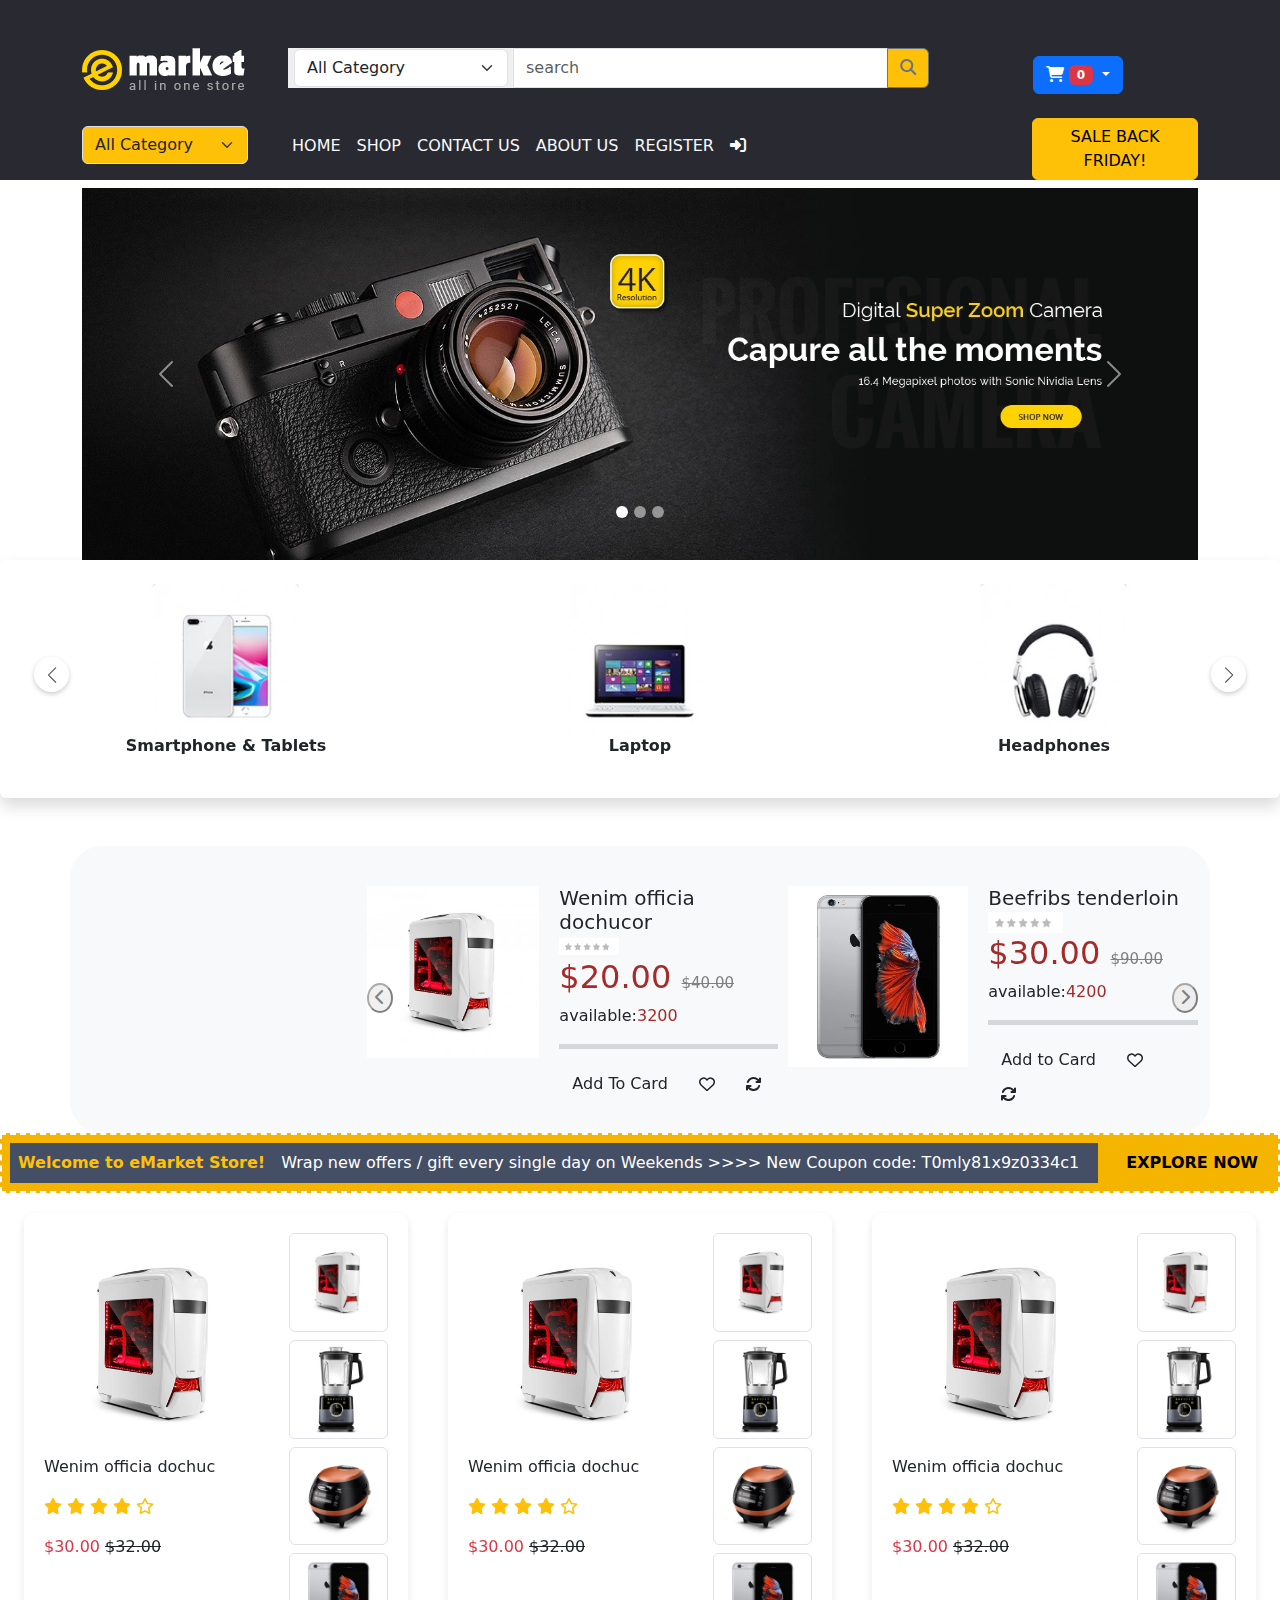
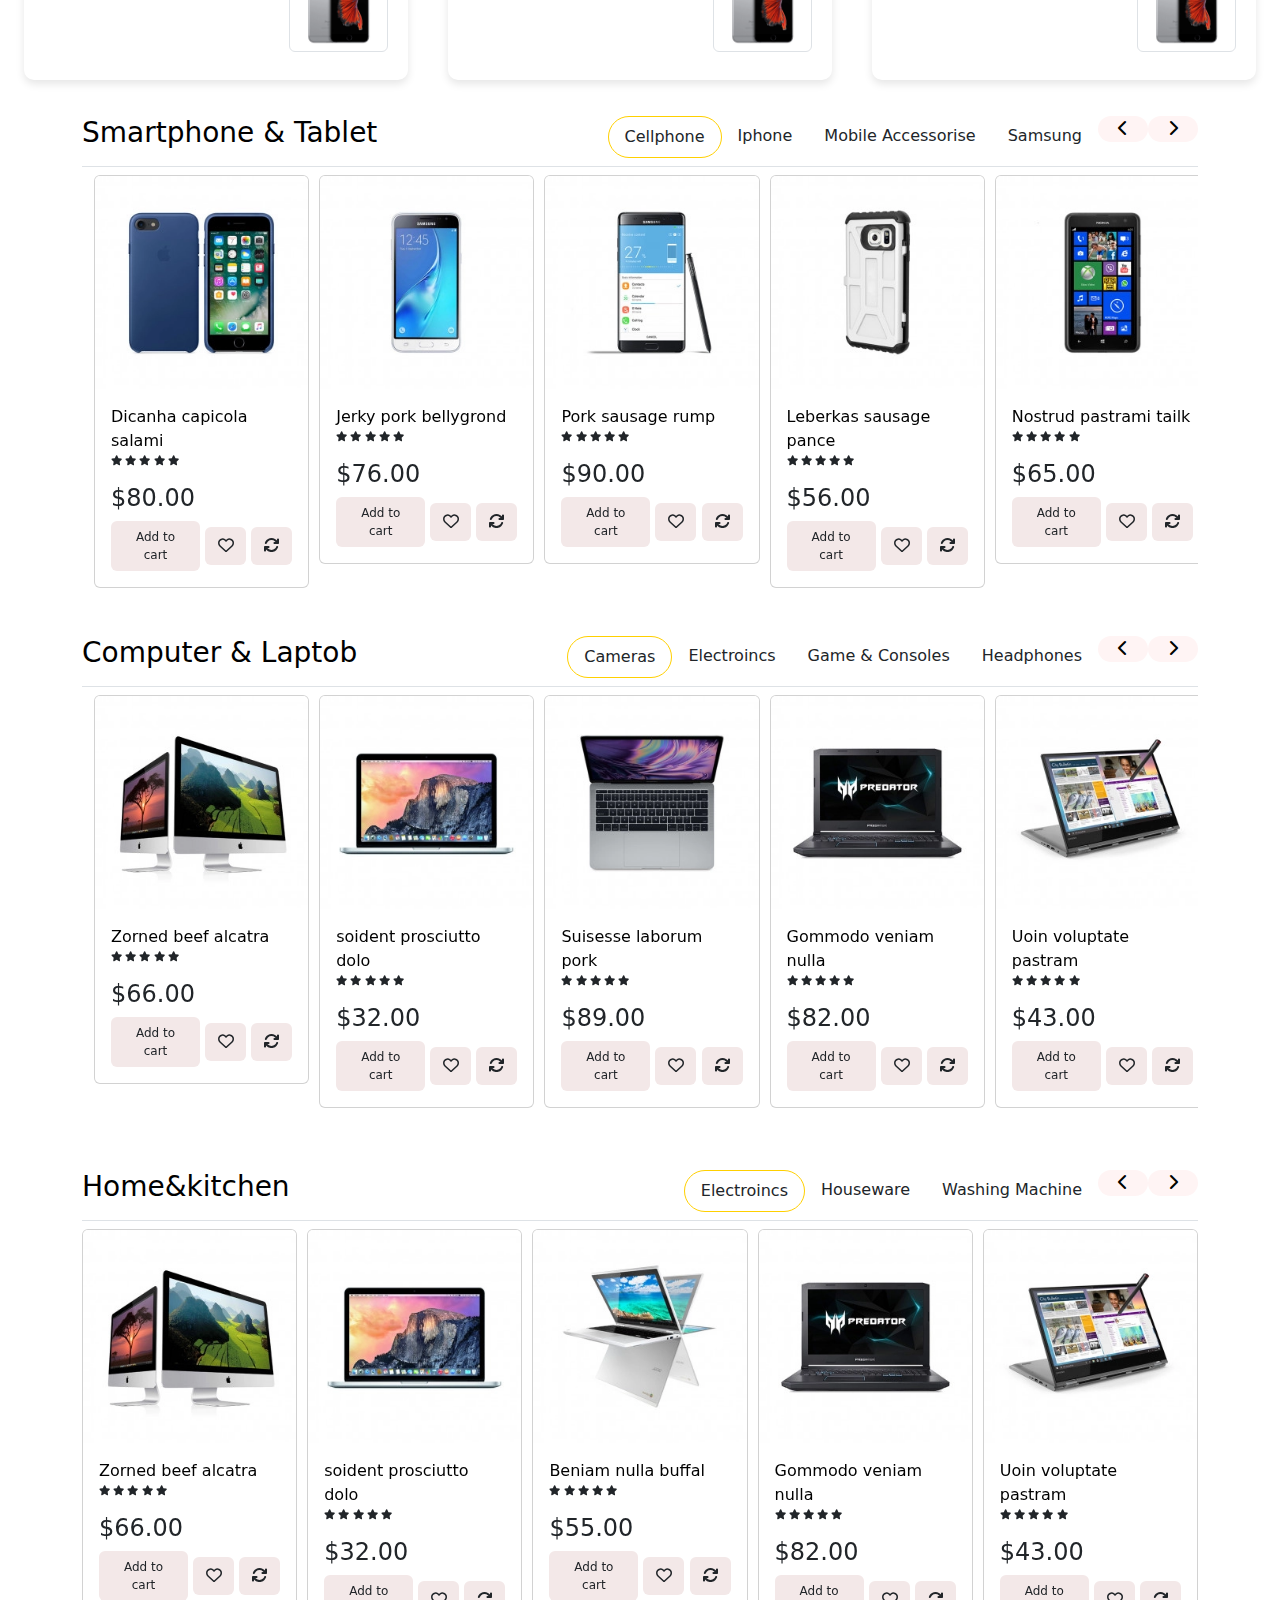
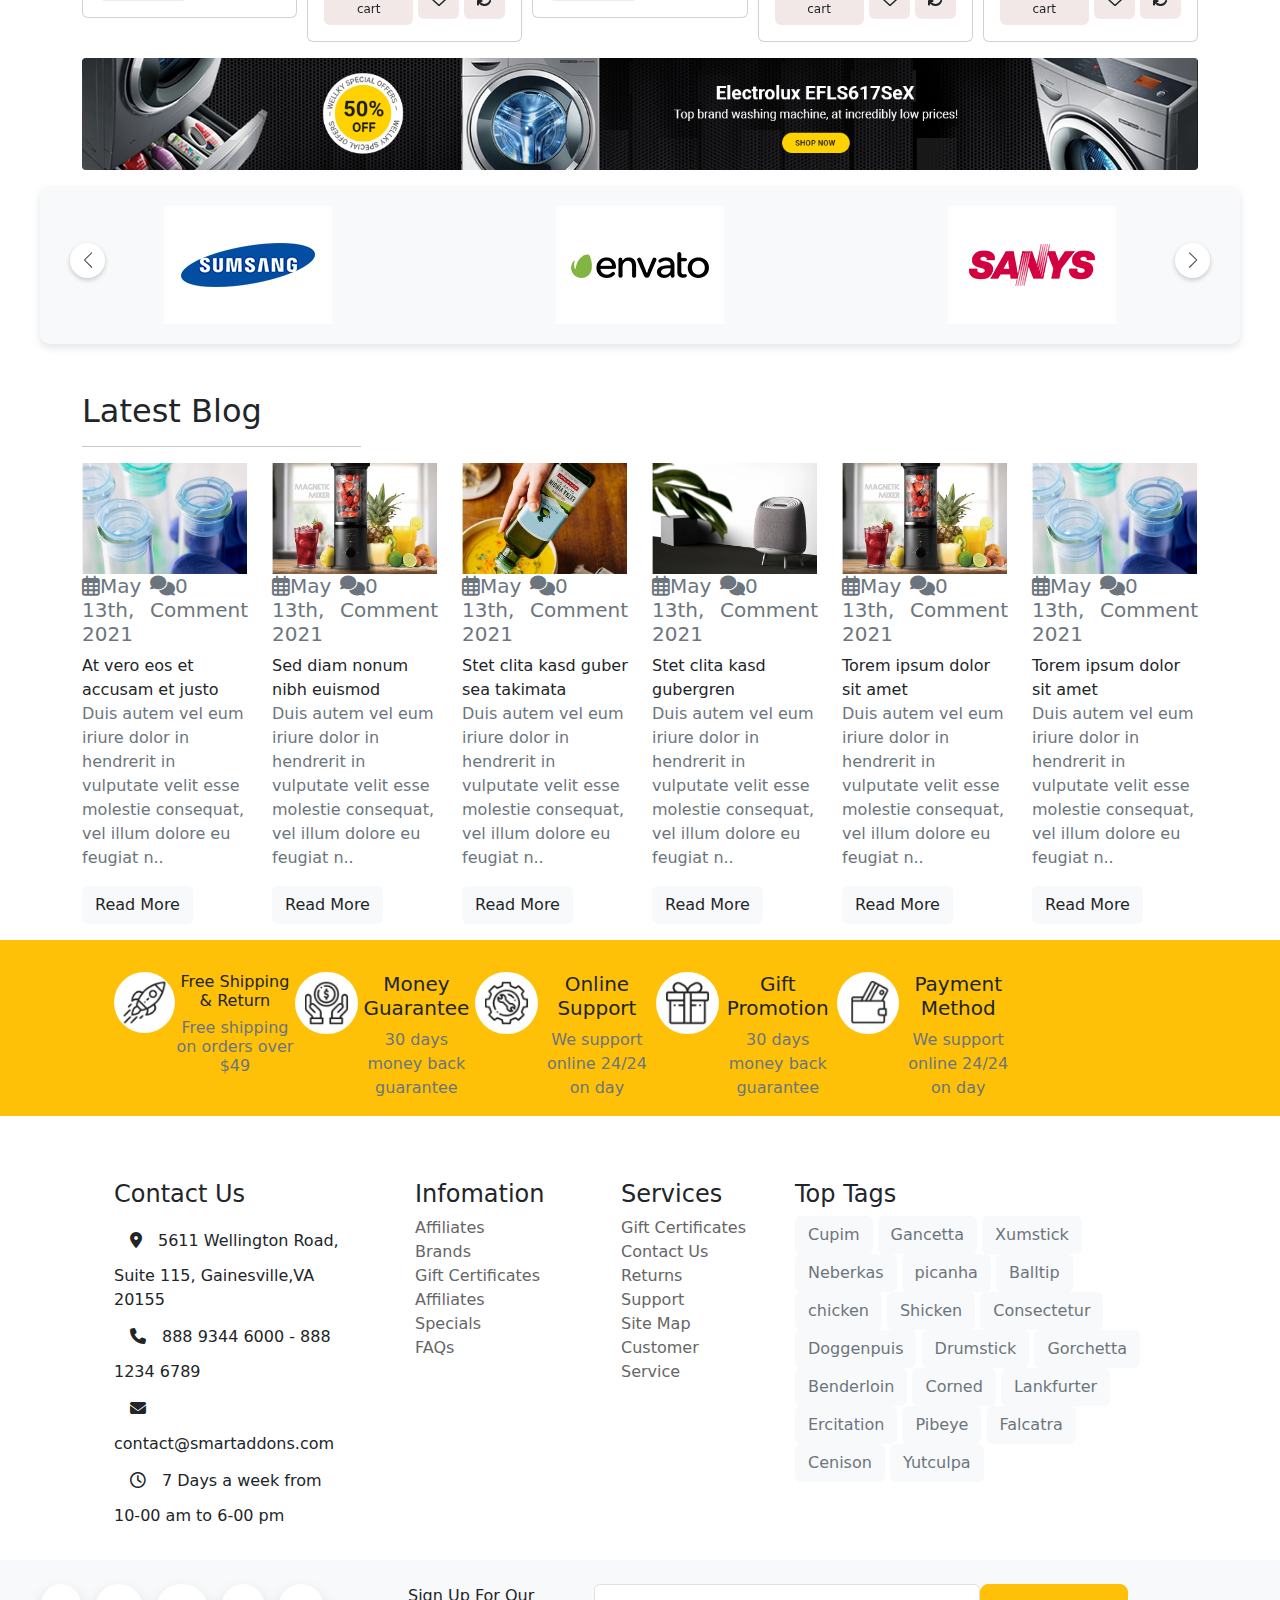
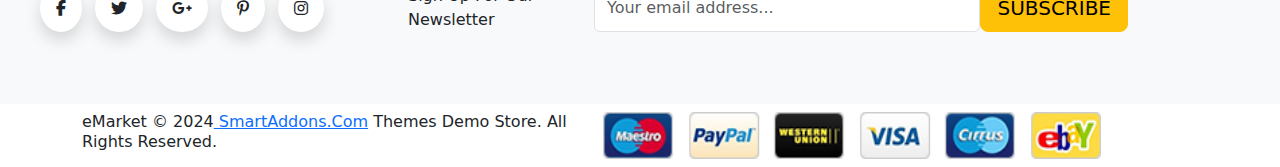
<file: index.html>
<!DOCTYPE html>
<html lang="en">
<head>
    <meta charset="UTF-8">
    <meta name="viewport" content="width=device-width, initial-scale=1.0">
    <title>eMarket - The eCommerce & Multi-purpose MarketPlace Opencart 3 Theme (Mobile Layouts Included)</title>
    <link rel="icon" href="img/favicon2.png">
    <link rel="stylesheet" href="https://cdn.jsdelivr.net/npm/bootstrap@5.3.0-alpha3/dist/css/bootstrap.min.css">
    <link rel="stylesheet" href="https://unpkg.com/swiper/swiper-bundle.min.css">
    <link rel="stylesheet" href="https://cdnjs.cloudflare.com/ajax/libs/font-awesome/6.7.1/css/all.min.css">
    <link rel="stylesheet" href="css/style.css">
</head>
<body>
          <!-- start nav section -->
          <div class="navv ">
            <div class="container">
               <div class="row pt-5 gap-3" >
       <div class="col-2  ">
       <img src="img/logo25.png" alt="">
       </div>
       <div class="col-2  canceleeed">
         <i class="fa-solid fa-magnifying-glass"></i>
       </div>
       <div class="col-7  canceleed">
         <div class="input-group mb-3">
           <button class="border border-0">
       
             <select class="form-select  " aria-label="Default select example">
               <option selected>All Category</option>
               <option value="1">Accessorise</option>
               <option value="2">Auto part</option>
               <option value="3">-Decor</option>
               <option value="3">-Enging</option>
               <option value="3">-Funnel</option>
               <option value="3">-Furniture</option>
               <option value="3">-Theid cupensg</option>
               <option value="3">-Wheel</option>
               <option value="3">Auto parts</option>
               <option value="3">-Accessories</option>
               <option value="3">-Body Parts</option>
               <option value="3">-Electronics</option>
               <option value="3">-Engine & Drivetrain</option>
               <option value="3">-Lightning</option>
               <option value="3">-Performance</option>
               <option value="3">-Repair Parts</option>
               <option value="3">-Suspensions</option>
             </select>
           </button>
               <input type="search" class="form-control" placeholder="search" aria-label="search" aria-describedby="button-addon2">
               <button class=" btn btn-outline-secondary  bg-warning" type="button" id="button-addon2"><i class="fa-solid fa-magnifying-glass "></i></button>
             </div>
       </div>
       <div class="col-2 mb-3">
        <nav class="navbar navbar-expand-lg navbar-light  cardfather">
            <div class="container">
                <div class="dropdown ms-auto">
                    <button class="btn btn-primary dropdown-toggle" type="button" data-bs-toggle="dropdown" data-bs-auto-close="false">
                        <i class="fas fa-shopping-cart"></i>
                        <span class="badge bg-danger" id="cartCount">0</span>
                    </button>
                    <div class="dropdown-menu dropdown-menu-start cart-dropdown">
                        <h6>Shopping Cart</h6>
                        <div id="cartItems"></div>
                        <div class="d-flex justify-content-between mt-3">
                            <strong>Total:</strong>
                            <span id="cartTotal">0 $</span>
                        </div>
                        <button class="btn btn-success w-100 mt-2" onclick="window.location.href='checkout.html'">Checkout</button>
                    </div>
                </div>
            </div>
        </nav>
       </div>
               </div>
               <div class="row " >
                 <div class="col-2 pt-2 ">
                         <select class="form-select  bg-warning border-none" aria-label="Default select example">
                           <option selected>All Category</option>
                           <option value="1">Accessorise</option>
                           <option value="2">Auto part</option>
                           <option value="3">-Decor</option>
                           <option value="3">-Enging</option>
                           <option value="3">-Funnel</option>
                           <option value="3">-Furniture</option>
                           <option value="3">-Theid cupensg</option>
                           <option value="3">-Wheel</option>
                           <option value="3">Auto parts</option>
                           <option value="3">-Accessories</option>
                           <option value="3">-Body Parts</option>
                           <option value="3">-Electronics</option>
                           <option value="3">-Engine & Drivetrain</option>
                           <option value="3">-Lightning</option>
                           <option value="3">-Performance</option>
                           <option value="3">-Repair Parts</option>
                           <option value="3">-Suspensions</option>
                         </select>
                 </div>
                   <div class="col-8 ">
                    <nav class="navbar navbar-expand-lg">
                      <div class="container-fluid ">
                        <button class="navbar-toggler" type="button" data-bs-toggle="collapse" data-bs-target="#navbarNav" aria-controls="navbarNav" aria-expanded="false" aria-label="Toggle navigation">
                          <span class="fa-solid fa-list list"></span>
                        </button>
                        <div class="collapse navbar-collapse  " id="navbarNav">
                          <ul class="navbar-nav ">
                            <li class="nav-item">
                              <a class="nav-link active text-light" aria-current="page" href="index.html">Home</a>
                            </li>
                            <li class="nav-item">
                              <a class="nav-link text-light" href="shop.html">shop</a>
                            </li>
                            <li class="nav-item">
                              <a class="nav-link text-light" href="contact us.html">contact us</a>
                            </li>
                            <li class="nav-item">
                              <a class="nav-link text-light" href="about.html">about us</a>
                            </li>
                            <li class="nav-item">
                              <a class="nav-link text-light" href="register.html">register</a>
                            </li>
                            <li class="nav-item">
                              <a class="nav-link text-light" href="#" id="loginButton"><i class="fa-solid fa-right-to-bracket"></i></a>
                            </li>
                            
                          </ul>
                        </div>
                      </nav>
                    </div>
                         <div class="col-2  ">
                           <div class="canceled">
       
                             <button type="button" class="btn btn-warning">SALE BACK FRIDAY!</button>
                           </div>
                           </div>
                       </div>
               </div>
            </div>
           </div>
       
       
           <!-- end nav section -->
  <!-- start section 1 -->
    <div class="container pt-2">
     <div id="carouselExampleIndicators" class="carousel slide" data-bs-ride="carousel">
      <div class="carousel-indicators">
        <ol class="carousel-indicators ">

          <li type="button" data-bs-target="#carouselExampleIndicators" data-bs-slide-to="0" class="active" aria-current="true" aria-label="Slide 1"></li>
          <li type="button" data-bs-target="#carouselExampleIndicators" data-bs-slide-to="1" aria-label="Slide 2"></li>
          <li type="button" data-bs-target="#carouselExampleIndicators" data-bs-slide-to="2" aria-label="Slide 3"></li>
        </ol>
      </div>
      <div class="carousel-inner">
        <div class="carousel-item active">
          <img src="img/item-1.webp" class="d-block w-100" alt="...">
        </div>
        <div class="carousel-item">
          <img src="img/item-2.webp" class="d-block w-100" alt="...">
        </div>
        <div class="carousel-item">
          <img src="img/item-3.webp" class="d-block w-100" alt="...">
        </div>
      </div>
      <button class="carousel-control-prev" type="button" data-bs-target="#carouselExampleIndicators" data-bs-slide="prev">
        <span class="carousel-control-prev-icon" aria-hidden="true"></span>
        <span class="visually-hidden">Previous</span>
      </button>
      <button class="carousel-control-next" type="button" data-bs-target="#carouselExampleIndicators" data-bs-slide="next">
        <span class="carousel-control-next-icon" aria-hidden="true"></span>
        <span class="visually-hidden">Next</span>
      </button>
    </div>
    </div>
    <!-- end section 1 -->
<!-- start section 2 -->
<div class="custom-slider-container bg-white p-4 rounded shadow container">
  <div class="swiper custom-slider">
    <div class="swiper-wrapper">
      <div class="swiper-slide text-center">
        <img src="img/cate1.webp" alt="Smartphone">
        <p class="fw-bold">Smartphone & Tablets</p>
      </div>
      <div class="swiper-slide text-center">
        <img src="img/cate2.webp" alt="Laptop">
        <p class="fw-bold">Laptop</p>
      </div>
      <div class="swiper-slide text-center">
        <img src="img/cate3.webp" alt="Headphones">
        <p class="fw-bold">Headphones</p>
      </div>
      <div class="swiper-slide text-center">
        <img src="img/cate4.webp" alt="Electronics">
        <p class="fw-bold">Electronics</p>
      </div>
      <div class="swiper-slide text-center">
        <img src="img/cate5.webp" alt="Game Consoles">
        <p class="fw-bold">Game & Consoles</p>
      </div>
      <div class="swiper-slide text-center">
        <img src="img/cate6.webp" alt="Washing Machine">
        <p class="fw-bold">Washing Machine</p>
      </div>
      <div class="swiper-slide text-center">
        <img src="img/cate7.webp" alt="Microwave">
        <p class="fw-bold">Microwave</p>
      </div>
      <div class="swiper-slide text-center">
        <img src="img/cate8.webp" alt="Refrigerator">
        <p class="fw-bold">Refrigerator</p>
      </div>
    </div>
    <!-- Navigation buttons -->
    <div class="swiper-button-next"></div>
    <div class="swiper-button-prev"></div>
  </div>
</div>
<!-- end section 2 -->
<!-- start section 3 -->
<div class="container mt-5 bg-light rounded-5 ">
  <div class="row pt-3  pb-4">
    <div class="col-lg-3 mt-4">
      <div class="cardd1 bg-warning rounded-2" data-animation="fadeInLeft" data-delay="0.8s" id="countdown">
        <div class="timer">
          <div class="text bg-dark text-secondary rounded-2  p-2 pb-4">
            <a href="#" class="text-decoration-none text-secondary">Special offers
              up to <span style="color: yellow;font-size: xx-large;" class="text-decoration-none">50%</span> off</a>
          </div>
        </div>  
        <div class="card_body ">
                <h6 class="card_title pt-3">
                  Hurry Up! Offer ends in:
                </h6>
                <div class="countdown_section">
                    <div id="days" class="value">00</div>
                    <div class="countdown_label">DAYS</div>
                </div>
                <div class="countdown_section">
                    <div id="hours" class="value">00</div>
                    <div class="countdown_label">HOURS</div>
                </div>
                <div class="countdown_section">
                    <div id="minutes" class="value">00</div>
                    <div class="countdown_label">MINUTES</div>
                </div>
                <div class="countdown_section">
                    <div id="seconds" class="value">00</div>
                    <div class="countdown_label">SECONDS</div>
                </div>
        </div>
      </div>
    </div>
    <div class="col-lg-9 mt-4">
      <div  class="swiper custom-slider212">
        <div class="swiper-wrapper">
        
            
              <div class="cardd swiper-slide">
                <div class="img-wrapper">
                  <img src="img/07-300x300.webp">
                </div>
                <div class="card-body">
                  <h5 class="card-title">Wenim officia dochucor</h5>
                  <img src="img/Capture.PNG" style ="width: 60px;height: auto;">
                  <h2 style="color: brown;">$20.00 <span class="text-decoration-line">$40.00</span></h2>
                  <p class="card-text">available:<span style="color: brown;">3200</span> </p><hr class="border-radius border-secondary border-5">
                  <a href="#" class="btn btn-light btn-outline-warning text-dark border-light">Add To Card</a>
                  <a href="#" ><i class="fa-regular fa-heart btn btn-light btn-outline-warning text-dark border-light"></i></a>
                  <a href="#" ><i class="fa-solid fa-arrows-rotate btn btn-light btn-outline-warning text-dark border-light"></i></a>
                </div>
              </div>
            
            
              <div class="cardd swiper-slide">
                <div class="img-wrapper">
                  <img src="img/6-300x300.webp">
                </div>
                <div class="card-body">
                  <h5 class="card-title">Beefribs tenderloin</h5>
                  <img src="img/Capture.PNG" style ="width: 75px;height: auto;">
                  <h2 style="color: brown;">$30.00 <span class="text-decoration-line">$90.00</span></h2>
                  <p class="card-text">available:<span style="color: brown;">4200</span> </p><hr class="border-radius border-secondary border-5">
                  <a href="#" class="btn btn-light btn-outline-warning text-dark border-light">Add to Card</a>
                  <a href="#" ><i class="fa-regular fa-heart btn btn-light btn-outline-warning text-dark border-light"></i></a>
                  <a href="#" ><i class="fa-solid fa-arrows-rotate btn btn-light btn-outline-warning text-dark border-light"></i></a>
                </div>
             </div>
            
            <div class="cardd swiper-slide">
              <div class="img-wrapper">
                <img src="img/5-300x300.webp">
              </div>
              <div class="card-body">
                <h5 class="card-title">Balltip nullaelit</h5>
                <img src="img/Capture.PNG" style ="width: 75px;height: auto;">
                <h2 style="color: brown;">$70.00 <span class="text-decoration-line">$80.00</span></h2>
                <p class="card-text">available:<span style="color: brown;">3300</span> </p><hr class="border-radius border-secondary border-5">
                <a href="#" class="btn btn-light btn-outline-warning text-dark border-light">Add to Card</a>
                <a href="#" ><i class="fa-regular fa-heart btn btn-light btn-outline-warning text-dark border-light"></i></a>
                <a href="#" ><i class="fa-solid fa-arrows-rotate btn btn-light btn-outline-warning text-dark border-light"></i></a>
              </div>
            </div>
          
          
            <div class="cardd swiper-slide">
              <div class="img-wrapper">
                <img src="img/4-300x300.webp">
              </div>
              <div class="card-body">
                <h5 class="card-title">Bacon tenderloin</h5>
                <img src="img/Capture.PNG" style ="width: 75px;height: auto;">
                <h2 style="color: brown;">$90.00<span class="text-decoration-line">$100.00</span></h2>
                <p class="card-text">available:<span style="color: brown;">3100</span> </p><hr class="border-radius border-secondary border-5">
                <a href="#" class="btn btn-light btn-outline-warning text-dark border-light">Add to Card</a>
                <a href="#" ><i class="fa-regular fa-heart btn btn-light btn-outline-warning text-dark border-light"></i></a>
                <a href="#" ><i class="fa-solid fa-arrows-rotate btn btn-light btn-outline-warning text-dark border-light"></i></a>
              </div>
            </div>
          
          
            <div class="cardd swiper-slide">
              <div class="img-wrapper">
                <img src="img/2-300x300.webp">
              </div>
              <div class="card-body">
                <h5 class="card-title">Andouille prosciutto</h5>
                <img src="img/Capture.PNG" style ="width: 75px;height: auto;">
                <h2 style="color: brown;">$30.00<span class="text-decoration-line">$90.00</span></h2>
                <p class="card-text">available:<span style="color: brown;"> 3200</span></p><hr class="border-radius border-secondary border-5">
                <a href="#" class="btn btn-light btn-outline-warning text-dark border-light">Add to Card</a>
                <a href="#" ><i class="fa-regular fa-heart btn btn-light btn-outline-warning text-dark border-light"></i></a>
                <a href="#" ><i class="fa-solid fa-arrows-rotate btn btn-light btn-outline-warning text-dark border-light"></i></a>
              </div>
            </div>
         
        </div>  
        <button class="swiper-button-prev212" type="button" data-bs-target="#carouselExampleControls" data-bs-slide="prev">
          <span aria-hidden="true"> <i class="fa-solid fa-chevron-left"></i></span>
          <span class="visually-hidden">Previous</span>
        </button>
        <button class="swiper-button-next212" type="button" data-bs-target="#carouselExampleControls" data-bs-slide="next">
          <span  aria-hidden="true"><i class="fa-solid fa-chevron-right"></i></span>
          <span class="visually-hidden">Next</span>
        </button>
      </div>
    </div>
    </div>
  </div>
  <!-- end section 3 -->
<!-- start section 4 -->
<div class="container-fluid banner d-flex align-items-center justify-content-between p-2">
  <div class="content d-flex flex-grow-1 align-items-center p-2">
      <span class="text-warning fw-bold me-3">Welcome to eMarket Store!</span>
      <span>Wrap new offers / gift every single day on Weekends >>>> New Coupon code: T0mly81x9z0334c1</span>
  </div>
  <button class="btn btn-custom ms-3">EXPLORE NOW</button>
</div>
<!-- end section 4 -->
 <!-- start section 5 -->
<div class="mother mmnn">
  <div class="container module">
      <div class="row">
          <div class="col-md-8">
              <div id="productCarousel1" class="carousel slide" data-bs-ride="false">
                  <div class="carousel-inner">
                      <div class="carousel-item active">
                          <img src="img/07.webp" class="d-block w-100 product-image" alt="Product 1">
                          <div class="textm">
                              <p>Wenim officia dochuc</p>
                              <p>
                                  <i class="fa-solid fa-star text-warning"></i>
                                  <i class="fa-solid fa-star text-warning"></i>
                                  <i class="fa-solid fa-star text-warning"></i>
                                  <i class="fa-solid fa-star text-warning"></i>
                                  <i class="fa-regular fa-star text-warning"></i>
                              </p>
                              <p><span class="text-danger">$30.00 </span><del>$32.00</del></p>
                          </div>
                      </div>
                      <div class="carousel-item">
                          <img src="img/2.webp" class="d-block w-100 product-image" alt="Product 2">
                          <div class="textm">
                              <p>beefribs tenderlion</p>
                              <p>
                                  <i class="fa-solid fa-star text-warning"></i>
                                  <i class="fa-solid fa-star text-warning"></i>
                                  <i class="fa-solid fa-star text-warning"></i>
                                  <i class="fa-solid fa-star text-warning"></i>
                                  <i class="fa-regular fa-star text-warning"></i>
                              </p>
                              <p><span class="text-danger">$60.00 </span><del>$90.00</del></p>
                          </div>
                      </div>
                      <div class="carousel-item">
                          <img src="img/4.webp" class="d-block w-100 product-image" alt="Product 3">
                          <div class="textm">
                              <p>Balltip nullaelit</p>
                              <p>
                                  <i class="fa-solid fa-star text-warning"></i>
                                  <i class="fa-solid fa-star text-warning"></i>
                                  <i class="fa-solid fa-star text-warning"></i>
                                  <i class="fa-solid fa-star text-warning"></i>
                                  <i class="fa-regular fa-star text-warning"></i>
                              </p>
                              <p><span class="text-danger">$60.00 </span><del>$65.00</del></p>
                          </div>
                      </div>
                      <div class="carousel-item">
                          <img src="img/6.webp" class="d-block w-100 product-image" alt="Product 4">
                          <div class="textm">
                              <p>Andouille prosciutto</p>
                              <p>
                                  <i class="fa-solid fa-star text-warning"></i>
                                  <i class="fa-solid fa-star text-warning"></i>
                                  <i class="fa-solid fa-star text-warning"></i>
                                  <i class="fa-solid fa-star text-warning"></i>
                                  <i class="fa-regular fa-star text-warning"></i>
                              </p>
                              <p><span class="text-danger">$60.00 </span><del>$79.00</del></p>
                          </div>
                      </div>
                  </div>
                  
                  
              </div>
          </div>
          <div class="col-md-4 ">
              <div class="d-flex flex-column">
                  <!-- <button class="carousel-control-prev" type="button" data-bs-target="#productCarousel1" data-bs-slide="prev">
                      <span class="carousel-control-prev-icon" aria-hidden="true"><i class="fa-solid fa-chevron-up"></i></span>
                      <span class="visually-hidden"></span>
                  </button> -->
                  <img src="img/07.webp" class="img-thumbnail mb-2 thumbnail" onclick="changeSlide(0, 'productCarousel1')" alt="Thumbnail 1">
                  <img src="img/2.webp" class="img-thumbnail mb-2 thumbnail" onclick="changeSlide(1, 'productCarousel1')" alt="Thumbnail 2">
                  <img src="img/4.webp" class="img-thumbnail mb-2 thumbnail" onclick="changeSlide(2, 'productCarousel1')" alt="Thumbnail 3">
                  <img src="img/6.webp" class="img-thumbnail mb-2 thumbnail" onclick="changeSlide(3, 'productCarousel1')" alt="Thumbnail 4">
                  <!-- <button class="carousel-control-next" type="button" data-bs-target="#productCarousel1" data-bs-slide="next">
                      <span class="carousel-control-next-icon" aria-hidden="true"></span>
                      <span class="visually-hidden">down</span>
                  </button> -->
                  
              </div>
          </div>
      </div>
  </div>
    <div class="container module">
      <div class="row">
          <div class="col-md-8">
              <div id="productCarousel2" class="carousel slide" data-bs-ride="false">
                  <div class="carousel-inner">
                      <div class="carousel-item active">
                          <img src="img/07.webp" class="d-block w-100 product-image" alt="Product 1">
                          <div class="textm">
                              <p>Wenim officia dochuc</p>
                              <p>
                                  <i class="fa-solid fa-star text-warning"></i>
                                  <i class="fa-solid fa-star text-warning"></i>
                                  <i class="fa-solid fa-star text-warning"></i>
                                  <i class="fa-solid fa-star text-warning"></i>
                                  <i class="fa-regular fa-star text-warning"></i>
                              </p>
                              <p><span class="text-danger">$30.00 </span><del>$32.00</del></p>
                          </div>
                      </div>
                      <div class="carousel-item">
                          <img src="img/2.webp" class="d-block w-100 product-image" alt="Product 2">
                          <div class="textm">
                              <p>Beefribs tenderlion</p>
                              <p>
                                  <i class="fa-solid fa-star text-warning"></i>
                                  <i class="fa-solid fa-star text-warning"></i>
                                  <i class="fa-solid fa-star text-warning"></i>
                                  <i class="fa-solid fa-star text-warning"></i>
                                  <i class="fa-regular fa-star text-warning"></i>
                              </p>
                              <p><span class="text-danger">$60.00 </span><del>$90.00</del></p>
                          </div>
                      </div>
                      <div class="carousel-item">
                          <img src="img/4.webp" class="d-block w-100 product-image" alt="Product 3">
                          <div class="textm">
                              <p>Balltip nullaelit</p>
                              <p>
                                  <i class="fa-solid fa-star text-warning"></i>
                                  <i class="fa-solid fa-star text-warning"></i>
                                  <i class="fa-solid fa-star text-warning"></i>
                                  <i class="fa-solid fa-star text-warning"></i>
                                  <i class="fa-regular fa-star text-warning"></i>
                              </p>
                              <p><span class="text-danger">$60.00 </span><del>$65.00</del></p>
                          </div>
                      </div>
                      <div class="carousel-item">
                          <img src="img/6.webp" class="d-block w-100 product-image" alt="Product 4">
                          <div class="textm">
                              <p>Andouille prosciutto</p>
                              <p>
                                  <i class="fa-solid fa-star text-warning"></i>
                                  <i class="fa-solid fa-star text-warning"></i>
                                  <i class="fa-solid fa-star text-warning"></i>
                                  <i class="fa-solid fa-star text-warning"></i>
                                  <i class="fa-regular fa-star text-warning"></i>
                              </p>
                              <p><span class="text-danger">$60.00 </span><del>$79.00</del></p>
                          </div>
                      </div>
                  </div>
                  <!-- <button class="carousel-control-prev" type="button" data-bs-target="#productCarousel2" data-bs-slide="prev">
                      <span class="carousel-control-prev-icon" aria-hidden="true"></span>
                      <span class="visually-hidden">Previous</span>
                  </button>
                  <button class="carousel-control-next" type="button" data-bs-target="#productCarousel2" data-bs-slide="next">
                      <span class="carousel-control-next-icon" aria-hidden="true"></span>
                      <span class="visually-hidden">Next</span>
                  </button> -->
              </div>
          </div>
          <div class="col-md-4">
              <div class="d-flex flex-column">
                  <img src="img/07.webp" class="img-thumbnail mb-2 thumbnail" onclick="changeSlide(0, 'productCarousel2')" alt="Thumbnail 1">
                  <img src="img/2.webp" class="img-thumbnail mb-2 thumbnail" onclick="changeSlide(1, 'productCarousel2')" alt="Thumbnail 2">
                  <img src="img/4.webp" class="img-thumbnail mb-2 thumbnail" onclick="changeSlide(2, 'productCarousel2')" alt="Thumbnail 3">
                  <img src="img/6.webp" class="img-thumbnail mb-2 thumbnail" onclick="changeSlide(3, 'productCarousel2')" alt="Thumbnail 4">
              </div>
          </div>
      </div>
  </div>
  <div class="container module">
      <div class="row">
          <div class="col-md-8">
              <div id="productCarousel3" class="carousel slide" data-bs-ride="false">
                  <div class="carousel-inner">
                      <div class="carousel-item active">
                          <img src="img/07.webp" class="d-block w-100 product-image" alt="Product 1">
                          <div class="textm">
                              <p>Wenim officia dochuc</p>
                              <p>
                                  <i class="fa-solid fa-star text-warning"></i>
                                  <i class="fa-solid fa-star text-warning"></i>
                                  <i class="fa-solid fa-star text-warning"></i>
                                  <i class="fa-solid fa-star text-warning"></i>
                                  <i class="fa-regular fa-star text-warning"></i>
                              </p>
                              <p><span class="text-danger">$30.00 </span><del>$32.00</del></p>
                          </div>
                      </div>
                      <div class="carousel-item">
                          <img src="img/2.webp" class="d-block w-100 product-image" alt="Product 2">
                          <div class="textm">
                              <p>Beefribs tenderlion</p>
                              <p>
                                  <i class="fa-solid fa-star text-warning"></i>
                                  <i class="fa-solid fa-star text-warning"></i>
                                  <i class="fa-solid fa-star text-warning"></i>
                                  <i class="fa-solid fa-star text-warning"></i>
                                  <i class="fa-regular fa-star text-warning"></i>
                              </p>
                              <p><span class="text-danger">$60.00 </span><del>$90.00</del></p>
                          </div>
                      </div>
                      <div class="carousel-item">
                          <img src="img/4.webp" class="d-block w-100 product-image" alt="Product 3">
                          <div class="textm">
                              <p>Balltip nullaelit</p>
                              <p>
                                  <i class="fa-solid fa-star text-warning"></i>
                                  <i class="fa-solid fa-star text-warning"></i>
                                  <i class="fa-solid fa-star text-warning"></i>
                                  <i class="fa-solid fa-star text-warning"></i>
                                  <i class="fa-regular fa-star text-warning"></i>
                              </p>
                              <p><span class="text-danger">$60.00 </span><del>$65.00</del></p>
                          </div>
                      </div>
                      <div class="carousel-item">
                          <img src="img/6.webp" class="d-block w-100 product-image" alt="Product 4">
                          <div class="textm">
                              <p>Andouille prosciutto</p>
                              <p>
                                  <i class="fa-solid fa-star text-warning"></i>
                                  <i class="fa-solid fa-star text-warning"></i>
                                  <i class="fa-solid fa-star text-warning"></i>
                                  <i class="fa-solid fa-star text-warning"></i>
                                  <i class="fa-regular fa-star text-warning"></i>
                              </p>
                              <p><span class="text-danger">$60.00 </span><del>$79.00</del></p>
                          </div>
                      </div>
                  </div>
                  <!-- <button class="carousel-control-prev" type="button" data-bs-target="#productCarousel3" data-bs-slide="prev">
                      <span class="carousel-control-prev-icon" aria-hidden="true"></span>
                      <span class="visually-hidden">Previous</span>
                  </button>
                  <button class="carousel-control-next" type="button" data-bs-target="#productCarousel3" data-bs-slide="next">
                      <span class="carousel-control-next-icon" aria-hidden="true"></span>
                      <span class="visually-hidden">Next</span>
                  </button> -->
              </div>
          </div>
          <div class="col-md-4">
              <div class="d-flex flex-column">
                  <img src="img/07.webp" class="img-thumbnail mb-2 thumbnail" onclick="changeSlide(0, 'productCarousel3')" alt="Thumbnail 1">
                  <img src="img/2.webp" class="img-thumbnail mb-2 thumbnail" onclick="changeSlide(1, 'productCarousel3')" alt="Thumbnail 2">
                  <img src="img/4.webp" class="img-thumbnail mb-2 thumbnail" onclick="changeSlide(2, 'productCarousel3')" alt="Thumbnail 3">
                  <img src="img/6.webp" class="img-thumbnail mb-2 thumbnail" onclick="changeSlide(3, 'productCarousel3')" alt="Thumbnail 4">
              </div>
          </div>
      </div>
  </div>
</div>
<!-- end section 5 -->
 <!-- start section 6 -->
 <div class="container">
  <div class="row  pt-3 pb-2">
      <div class="col-4">
        <a href="#" class="carh3"><h3>Smartphone & Tablet</h3></a>
      </div>
      <div class="col-8">
          <ul class="nav justify-content-end">
              <li class="nav-item ">
                <a class="nav-link active text-dark card1 active" aria-current="page" href="#">Cellphone</a>
              </li>
              <li class="nav-item">
                <a class="nav-link text-dark card1" href="#">Iphone</a>
              </li>
              <li class="nav-item ">
                <a class="nav-link text-dark card1" href="#">Mobile Accessorise</a>
              </li>
              <li class="nav-item">
                <a class="nav-link text-dark card1" href="#">Samsung</a>
              </li>
              <li><button class="carnext swiper-button-next1"><i class="fa-solid fa-chevron-left"></i></button></li>
              <li><button class="carprev swiper-button-prev1"><i class="fa-solid fa-chevron-right"></i></button></li>
            </ul>
      </div>
  </div>
</div>
<div class="container">
  <div class="row border-top pt-2 swiper custom-slider1">
      
      <div class="col-8 d-flex swiper-wrapper">
          <div class="card swiper-slide" >
             <a href="#" class="carimg">  <img src="img/01-270x270.webp" class="card-img-top" alt="..."><button class="careye"><i class="fa-regular fa-eye "></i></button></a>
              <div class="card-body">
                <a href="#" class="carlink">Dicanha capicola salami</a>
               <p class="caricon"><i class="fa-duotone fa-solid fa-star"></i> <i class="fa-duotone fa-solid fa-star"></i> <i class="fa-duotone fa-solid fa-star"></i> <i class="fa-duotone fa-solid fa-star"></i> <i class="fa-duotone fa-solid fa-star"></i></p>
               <h4>$80.00</h4>
                <span><a href="#" class="btn carbtn1">Add to cart</a></span>
                <span><a href="#" class="btn carbtn"><i class="fa-regular fa-heart"></i></a></span>
                <span><a href="#" class="btn carbtn"><i class="fa-solid fa-arrows-rotate"></i></a></span>
              </div>
            </div>
          <div class="card swiper-slide" >
              <a href="#" class="carimg"><img src="img/02-270x270.webp" class="card-img-top" alt="..."><button class="careye"><i class="fa-regular fa-eye "></i></button></a>
              <div class="card-body">
                <a href="#" class="carlink">Jerky pork bellygrond</a>
               <p class="caricon"><i class="fa-duotone fa-solid fa-star"></i> <i class="fa-duotone fa-solid fa-star"></i> <i class="fa-duotone fa-solid fa-star"></i> <i class="fa-duotone fa-solid fa-star"></i> <i class="fa-duotone fa-solid fa-star"></i></p>
               <h4>$76.00</h4>
                <span><a href="#" class="btn carbtn1">Add to cart</a></span>
                <span><a href="#" class="btn carbtn"><i class="fa-regular fa-heart"></i></a></span>
                <span><a href="#" class="btn carbtn"><i class="fa-solid fa-arrows-rotate"></i></a></span>
              </div>
            </div>
           <div class="card swiper-slide" >
              <a href="#" class="carimg"><img src="img/03-270x270.webp" class="card-img-top" alt="..."><button class="careye"><i class="fa-regular fa-eye "></i></button></a>
              <div class="card-body">
                <a href="#" class="carlink">Pork sausage rump</a>
               <p class="caricon"><i class="fa-duotone fa-solid fa-star"></i> <i class="fa-duotone fa-solid fa-star"></i> <i class="fa-duotone fa-solid fa-star"></i> <i class="fa-duotone fa-solid fa-star"></i> <i class="fa-duotone fa-solid fa-star"></i></p>
               <h4>$90.00</h4>
                <span><a href="#" class="btn carbtn1">Add to cart</a></span>
                <span><a href="#" class="btn carbtn"><i class="fa-regular fa-heart"></i></a></span>
                <span><a href="#" class="btn carbtn"><i class="fa-solid fa-arrows-rotate"></i></a></span>
              </div>
            </div>
          <div class="card swiper-slide" >
              <a href="#" class="carimg"><img src="img/04-270x270.webp" class="card-img-top" alt="..."><button class="careye"><i class="fa-regular fa-eye "></i></button></a>
              <div class="card-body">
                <a href="#" class="carlink">Leberkas sausage pance</a>
               <p class="caricon"><i class="fa-duotone fa-solid fa-star"></i> <i class="fa-duotone fa-solid fa-star"></i> <i class="fa-duotone fa-solid fa-star"></i> <i class="fa-duotone fa-solid fa-star"></i> <i class="fa-duotone fa-solid fa-star"></i></p>
               <h4>$56.00</h4>
                <span><a href="#" class="btn carbtn1">Add to cart</a></span>
                <span><a href="#" class="btn carbtn"><i class="fa-regular fa-heart"></i></a></span>
                <span><a href="#" class="btn carbtn"><i class="fa-solid fa-arrows-rotate"></i></a></span>
              </div>
            </div>
          <div class="card swiper-slide" >
              <a href="#" class="carimg"><img src="img/05.webp" class="card-img-top" alt="..."><button class="careye"><i class="fa-regular fa-eye "></i></button></a>
              <div class="card-body">
                <a href="#" class="carlink">Nostrud pastrami tailk</a>
               <p class="caricon"><i class="fa-duotone fa-solid fa-star"></i> <i class="fa-duotone fa-solid fa-star"></i> <i class="fa-duotone fa-solid fa-star"></i> <i class="fa-duotone fa-solid fa-star"></i> <i class="fa-duotone fa-solid fa-star"></i></p>
               <h4>$65.00</h4>
                <span><a href="#" class="btn carbtn1">Add to cart</a></span>
                <span><a href="#" class="btn carbtn"><i class="fa-regular fa-heart"></i></a></span>
                <span><a href="#" class="btn carbtn"><i class="fa-solid fa-arrows-rotate"></i></a></span>
              </div>
            </div>
          <div class="card swiper-slide" >
              <a href="#" class="carimg"><img src="img/07.webp" class="card-img-top" alt="..."><button class="careye"><i class="fa-regular fa-eye "></i></button></a>
              <div class="card-body">
                <a href="#" class="carlink">Dicanha capiola salami</a>
               <p class="caricon"><i class="fa-duotone fa-solid fa-star"></i> <i class="fa-duotone fa-solid fa-star"></i> <i class="fa-duotone fa-solid fa-star"></i> <i class="fa-duotone fa-solid fa-star"></i> <i class="fa-duotone fa-solid fa-star"></i></p>
               <h4>$69.00</h4>
                <span><a href="#" class="btn carbtn1">Add to cart</a></span>
                <span><a href="#" class="btn carbtn"><i class="fa-regular fa-heart"></i></a></span>
                <span><a href="#" class="btn carbtn"><i class="fa-solid fa-arrows-rotate"></i></a></span>
              </div>
            </div>
          <div class="card swiper-slide" >
              <a href="#" class="carimg"><img src="img/08.webp" class="card-img-top" alt="..."><button class="careye"><i class="fa-regular fa-eye "></i></button></a>
              <div class="card-body">
                <a href="#" class="carlink">Puis picanha salami</a>
               <p class="caricon"><i class="fa-duotone fa-solid fa-star"></i> <i class="fa-duotone fa-solid fa-star"></i> <i class="fa-duotone fa-solid fa-star"></i> <i class="fa-duotone fa-solid fa-star"></i> <i class="fa-duotone fa-solid fa-star"></i></p>
               <h4>$43.00</h4>
                <span><a href="#" class="btn carbtn1">Add to cart</a></span>
                <span><a href="#" class="btn carbtn"><i class="fa-regular fa-heart"></i></a></span>
                <span><a href="#" class="btn carbtn"><i class="fa-solid fa-arrows-rotate"></i></a></span>
              </div>
            </div>
      </div> 
  </div>
</div>
<!-- end secone -->
<!-- start sectowe -->
<div class="container mt-5 mb-2">
<div class="row ">
  <div class="col-4">
      <a href="#" class="carh3"><h3>Computer & Laptob</h3></a>
  </div>
  <div class="col-8">
      <ul class="nav justify-content-end">
          <li class="nav-item ">
            <a class="nav-link active text-dark card1" aria-current="page" href="#">Cameras</a>
          </li>
          <li class="nav-item">
            <a class="nav-link text-dark card1" href="#">Electroincs</a>
          </li>
          <li class="nav-item ">
            <a class="nav-link text-dark card1" href="#">Game & Consoles</a>
          </li>
          <li class="nav-item">
            <a class="nav-link text-dark card1" href="#">Headphones</a>
          </li>
          <li><button class="carnext swiper-button-next12"><i class="fa-solid fa-chevron-left"></i></button></li>
          <li><button class="carprev swiper-button-prev12"><i class="fa-solid fa-chevron-right"></i></button></li>
        </ul>
  </div>
</div>
</div>
<div class="container">
<div class="row  border-top pt-2 swiper custom-slider12">
  
  <div class="col-8 d-flex swiper-wrapper">
      <div class="card swiper-slide" >
        <a href="#" class="carimg">  <img src="img/2-270x270.webp" class="card-img-top" alt="..."><button class="careye"><i class="fa-regular fa-eye "></i></button></a>
          <div class="card-body">
            <a href="#" class="carlink">Zorned beef alcatra</a>
           <p class="caricon"><i class="fa-duotone fa-solid fa-star"></i> <i class="fa-duotone fa-solid fa-star"></i> <i class="fa-duotone fa-solid fa-star"></i> <i class="fa-duotone fa-solid fa-star"></i> <i class="fa-duotone fa-solid fa-star"></i></p>
           <h4>$66.00</h4>
            <span><a href="#" class="btn carbtn1 ">Add to cart</a></span>
            <span><a href="#" class="btn carbtn"><i class="fa-regular fa-heart"></i></a></span>
            <span><a href="#" class="btn carbtn"><i class="fa-solid fa-arrows-rotate"></i></a></span>
          </div>
        </div>
      <div class="card swiper-slide " >
          <a href="#" class="carimg"><img src="img/3-270x270.webp" class="card-img-top" alt="..."><button class="careye"><i class="fa-regular fa-eye "></i></button></a>
          <div class="card-body">
            <a href="#" class="carlink">soident prosciutto dolo </a>
           <p class="caricon"><i class="fa-duotone fa-solid fa-star"></i> <i class="fa-duotone fa-solid fa-star"></i> <i class="fa-duotone fa-solid fa-star"></i> <i class="fa-duotone fa-solid fa-star"></i> <i class="fa-duotone fa-solid fa-star"></i></p>
           <h4>$32.00</h4>
            <span><a href="#" class="btn carbtn1">Add to cart</a></span>
            <span><a href="#" class="btn carbtn"><i class="fa-regular fa-heart"></i></a></span>
            <span><a href="#" class="btn carbtn"><i class="fa-solid fa-arrows-rotate"></i></a></span>
          </div>
        </div>
      <div class="card swiper-slide" >
          <a href="#" class="carimg"><img src="img/4-270x270.webp" class="card-img-top" alt="..."><button class="careye"><i class="fa-regular fa-eye "></i></button></a>
          <div class="card-body">
            <a href="#" class="carlink">Suisesse laborum pork</a>
           <p class="caricon"><i class="fa-duotone fa-solid fa-star"></i> <i class="fa-duotone fa-solid fa-star"></i> <i class="fa-duotone fa-solid fa-star"></i> <i class="fa-duotone fa-solid fa-star"></i> <i class="fa-duotone fa-solid fa-star"></i></p>
           <h4>$89.00</h4>
            <span><a href="#" class="btn carbtn1">Add to cart</a></span>
            <span><a href="#" class="btn carbtn"><i class="fa-regular fa-heart"></i></a></span>
            <span><a href="#" class="btn carbtn"><i class="fa-solid fa-arrows-rotate"></i></a></span>
          </div>
        </div>
      <div class="card swiper-slide" >
          <a href="#" class="carimg"><img src="img/05-270x270.webp" class="card-img-top" alt="..."><button class="careye"><i class="fa-regular fa-eye "></i></button></a>
          <div class="card-body">
            <a href="#" class="carlink">Gommodo veniam nulla</a>
           <p class="caricon"><i class="fa-duotone fa-solid fa-star"></i> <i class="fa-duotone fa-solid fa-star"></i> <i class="fa-duotone fa-solid fa-star"></i> <i class="fa-duotone fa-solid fa-star"></i> <i class="fa-duotone fa-solid fa-star"></i></p>
           <h4>$82.00</h4>
            <span><a href="#" class="btn carbtn1">Add to cart</a></span>
            <span><a href="#" class="btn carbtn"><i class="fa-regular fa-heart"></i></a></span>
            <span><a href="#" class="btn carbtn"><i class="fa-solid fa-arrows-rotate"></i></a></span>
          </div>
        </div>
      <div class="card swiper-slide" >
          <a href="#" class="carimg"><img src="img/06-270x270.webp" class="card-img-top" alt="..."><button class="careye"><i class="fa-regular fa-eye "></i></button></a>
          <div class="card-body">
            <a href="#" class="carlink">Uoin voluptate pastram</a>
           <p class="caricon"><i class="fa-duotone fa-solid fa-star"></i> <i class="fa-duotone fa-solid fa-star"></i> <i class="fa-duotone fa-solid fa-star"></i> <i class="fa-duotone fa-solid fa-star"></i> <i class="fa-duotone fa-solid fa-star"></i></p>
           <h4>$43.00</h4>
            <span><a href="#" class="btn carbtn1">Add to cart</a></span>
            <span><a href="#" class="btn carbtn"><i class="fa-regular fa-heart"></i></a></span>
            <span><a href="#" class="btn carbtn"><i class="fa-solid fa-arrows-rotate"></i></a></span>
          </div>
        </div>
      <div class="card swiper-slide" >
          <a href="#" class="carimg"><img src="img/07-270x270.webp" class="card-img-top" alt="..."><button class="careye"><i class="fa-regular fa-eye "></i></button></a>
          <div class="card-body">
            <a href="#" class="carlink">Wenim officia dochuc</a>
           <p class="caricon"><i class="fa-duotone fa-solid fa-star"></i> <i class="fa-duotone fa-solid fa-star"></i> <i class="fa-duotone fa-solid fa-star"></i> <i class="fa-duotone fa-solid fa-star"></i> <i class="fa-duotone fa-solid fa-star"></i></p>
           <h4 style="color: red;">$30.00</h4><span><del>$32.00</del></span>
            <span><a href="#" class="btn carbtn1">Add to cart</a></span>
            <span><a href="#" class="btn carbtn"><i class="fa-regular fa-heart"></i></a></span>
            <span><a href="#" class="btn carbtn"><i class="fa-solid fa-arrows-rotate"></i></a></span>
          </div>
        </div>
      <div class="card swiper-slide" >
          <a href="#" class="carimg"><img src="img/1-270x270.webp" class="card-img-top" alt="..."><button class="careye"><i class="fa-regular fa-eye "></i></button></a>
          <div class="card-body">
            <a href="#" class="carlink">Dequat quis venison</a>
           <p class="caricon"><i class="fa-duotone fa-solid fa-star"></i> <i class="fa-duotone fa-solid fa-star"></i> <i class="fa-duotone fa-solid fa-star"></i> <i class="fa-duotone fa-solid fa-star"></i> <i class="fa-duotone fa-solid fa-star"></i></p>
           <h4>$63.00</h4>
            <span><a href="#" class="btn carbtn1">Add to cart</a></span>
            <span><a href="#" class="btn carbtn"><i class="fa-regular fa-heart"></i></a></span>
            <span><a href="#" class="btn carbtn"><i class="fa-solid fa-arrows-rotate"></i></a></span>
          </div>
        </div>
  </div>
</div>
</div>
<!--end sectowe -->
<!-- start sectree -->
<div class="container mt-5 mb-2">
<div class="row ">
<div class="col-6">
  <a href="#" class="carh3"><h3>Home&kitchen</h3></a>
</div>
<div class="col-6">
  <ul class="nav  justify-content-end">
      <li class="nav-item ">
        <a class="nav-link active text-dark card1" aria-current="page" href="#">Electroincs</a>
      </li>
      <li class="nav-item">
        <a class="nav-link text-dark card1" href="#">Houseware</a>
      </li>
      <li class="nav-item ">
        <a class="nav-link text-dark card1" href="#">Washing Machine</a>
      </li>
      <li><button class="carnext swiper-button-next13"><i class="fa-solid fa-chevron-left"></i></button></li>
      <li><button class="carprev swiper-button-prev13"><i class="fa-solid fa-chevron-right"></i></button></li>
    </ul>
</div>
</div>
</div>
<div class="container ">
<div class="  border-top pt-2 swiper custom-slider13 ">

<div class=" swiper-wrapper">

  <div class="card swiper-slide">
    <a href="#" class="carimg">  <img src="img/2-270x270.webp" class="card-img-top" alt="..."><button class="careye"><i class="fa-regular fa-eye "></i></button></a>
      <div class="card-body">
        <a href="#" class="carlink">Zorned beef alcatra</a>
       <p class="caricon"><i class="fa-duotone fa-solid fa-star"></i> <i class="fa-duotone fa-solid fa-star"></i> <i class="fa-duotone fa-solid fa-star"></i> <i class="fa-duotone fa-solid fa-star"></i> <i class="fa-duotone fa-solid fa-star"></i></p>
       <h4>$66.00</h4>
        <span><a href="#" class="btn carbtn1">Add to cart</a></span>
        <span><a href="#" class="btn carbtn"><i class="fa-regular fa-heart"></i></a></span>
        <span><a href="#" class="btn carbtn"><i class="fa-solid fa-arrows-rotate"></i></a></span>
      </div>
    </div>
  <div class="card swiper-slide">
      <a href="#" class="carimg"><img src="img/3-270x270.webp" class="card-img-top" alt="..."><button class="careye"><i class="fa-regular fa-eye "></i></button></a>
      <div class="card-body">
        <a href="#" class="carlink">soident prosciutto dolo </a>
       <p class="caricon"><i class="fa-duotone fa-solid fa-star"></i> <i class="fa-duotone fa-solid fa-star"></i> <i class="fa-duotone fa-solid fa-star"></i> <i class="fa-duotone fa-solid fa-star"></i> <i class="fa-duotone fa-solid fa-star"></i></p>
       <h4>$32.00</h4>
        <span><a href="#" class="btn carbtn1">Add to cart</a></span>
        <span><a href="#" class="btn carbtn"><i class="fa-regular fa-heart"></i></a></span>
        <span><a href="#" class="btn carbtn"><i class="fa-solid fa-arrows-rotate"></i></a></span>
      </div>
    </div>
  <div class="card swiper-slide">
      <a href="#" class="carimg"><img src="img/8.webp" class="card-img-top" alt="..."><button class="careye"><i class="fa-regular fa-eye "></i></button></a>
      <div class="card-body">
        <a href="#" class="carlink">Beniam nulla buffal</a>
       <p class="caricon"><i class="fa-duotone fa-solid fa-star"></i> <i class="fa-duotone fa-solid fa-star"></i> <i class="fa-duotone fa-solid fa-star"></i> <i class="fa-duotone fa-solid fa-star"></i> <i class="fa-duotone fa-solid fa-star"></i></p>
       <h4>$55.00</h4>
        <span><a href="#" class="btn carbtn1">Add to cart</a></span>
        <span><a href="#" class="btn carbtn"><i class="fa-regular fa-heart"></i></a></span>
        <span><a href="#" class="btn carbtn"><i class="fa-solid fa-arrows-rotate"></i></a></span>
      </div>
    </div>
  <div class="card swiper-slide">
      <a href="#" class="carimg"><img src="img/05-270x270.webp" class="card-img-top" alt="..."><button class="careye"><i class="fa-regular fa-eye "></i></button></a>
      <div class="card-body">
        <a href="#" class="carlink">Gommodo veniam nulla</a>
       <p class="caricon"><i class="fa-duotone fa-solid fa-star"></i> <i class="fa-duotone fa-solid fa-star"></i> <i class="fa-duotone fa-solid fa-star"></i> <i class="fa-duotone fa-solid fa-star"></i> <i class="fa-duotone fa-solid fa-star"></i></p>
       <h4>$82.00</h4>
        <span><a href="#" class="btn carbtn1">Add to cart</a></span>
        <span><a href="#" class="btn carbtn"><i class="fa-regular fa-heart"></i></a></span>
        <span><a href="#" class="btn carbtn"><i class="fa-solid fa-arrows-rotate"></i></a></span>
      </div>
    </div>
  <div class="card swiper-slide">
      <a href="#" class="carimg"><img src="img/06-270x270.webp" class="card-img-top" alt="..."><button class="careye"><i class="fa-regular fa-eye "></i></button></a>
      <div class="card-body">
        <a href="#" class="carlink">Uoin voluptate pastram</a>
       <p class="caricon"><i class="fa-duotone fa-solid fa-star"></i> <i class="fa-duotone fa-solid fa-star"></i> <i class="fa-duotone fa-solid fa-star"></i> <i class="fa-duotone fa-solid fa-star"></i> <i class="fa-duotone fa-solid fa-star"></i></p>
       <h4>$43.00</h4>
        <span><a href="#" class="btn carbtn1">Add to cart</a></span>
        <span><a href="#" class="btn carbtn"><i class="fa-regular fa-heart"></i></a></span>
        <span><a href="#" class="btn carbtn"><i class="fa-solid fa-arrows-rotate"></i></a></span>
      </div>
    </div>
  <div class="card swiper-slide">
      <a href="#" class="carimg"><img src="img/07-270x270.webp" class="card-img-top" alt="..."><button class="careye"><i class="fa-regular fa-eye "></i></button></a>
      <div class="card-body">
        <a href="#" class="carlink">Wenim officia dochuc</a>
       <p class="caricon"><i class="fa-duotone fa-solid fa-star"></i> <i class="fa-duotone fa-solid fa-star"></i> <i class="fa-duotone fa-solid fa-star"></i> <i class="fa-duotone fa-solid fa-star"></i> <i class="fa-duotone fa-solid fa-star"></i></p>
       <h4 >$30.00</h4>
        <span><a href="#" class="btn carbtn1">Add to cart</a></span>
        <span><a href="#" class="btn carbtn"><i class="fa-regular fa-heart"></i></a></span>
        <span><a href="#" class="btn carbtn"><i class="fa-solid fa-arrows-rotate"></i></a></span>
      </div>
    </div>
  <div class="card swiper-slide">
      <a href="#" class="carimg"><img src="img/1-270x270.webp" class="card-img-top" alt="..."><button class="careye"><i class="fa-regular fa-eye "></i></button></a>
      <div class="card-body">
        <a href="#" class="carlink">Dequat quis venison</a>
       <p class="caricon"><i class="fa-duotone fa-solid fa-star"></i> <i class="fa-duotone fa-solid fa-star"></i> <i class="fa-duotone fa-solid fa-star"></i> <i class="fa-duotone fa-solid fa-star"></i> <i class="fa-duotone fa-solid fa-star"></i></p>
       <h4>$63.00</h4>
        <span><a href="#" class="btn carbtn1">Add to cart</a></span>
        <span><a href="#" class="btn carbtn"><i class="fa-regular fa-heart"></i></a></span>
        <span><a href="#" class="btn carbtn"><i class="fa-solid fa-arrows-rotate"></i></a></span>
      </div>
    </div>

</div>
</div>
</div> 
<!-- end section 6 -->
<!-- start section 7 -->
<div class="container mt-3  phototr">
  <a href="#">
    <img class="lazyautosizes lazyloaded" data-sizes="auto" src="img/id25-bn.jpg" >
  </a>
</div>
<!-- end section 7 -->

<!-- start section 8 -->
<div class="slider-container mt-3   bg-light ">
  <div class="swiper rrr">
    <div class="swiper-wrapper">
      <div class="swiper-slide text-center">
        <img src="img/item-1.jpg" alt="Item 1">
      </div>
      <div class="swiper-slide text-center">
        <img src="img/item-2.jpg" alt="Item 2">
      </div>
      <div class="swiper-slide text-center">
        <img src="img/item-3.jpg" alt="Item 3">
      </div>
      <div class="swiper-slide text-center">
        <img src="img/item-4.jpg" alt="Item 4">
      </div>
      <div class="swiper-slide text-center">
        <img src="img/item-5.jpg" alt="Item 5">
      </div>
      <div class="swiper-slide text-center">
        <img src="img/item-6.jpg" alt="Item 6">
      </div>
    </div>
     <!-- Navigation buttons -->
     <div class="swiper-button-next ttt"></div>
     <div class="swiper-button-prev vvv"></div>
   </div>
 </div>
    <!-- end section 8 -->

    <!-- start section 9 -->
    <div class="container mt-5">
      <div class="mod-conten"> 
       <h2>Latest Blog</h2><hr class="w-25">
       <div class="row ">
         <div class="col-lg-2 col-md-12">
           <img src="img/2-306x204.webp" class="w-100">
          <div class="d-flex">
           <h5 class="text-secondary"><i class="fa-regular fa-calendar-days"></i>May 13th, 2021</h5>
           <h5 class="text-secondary"><i class="fa-solid fa-comments"></i>0 Comment</h5> 
          </div>
          <a href="#" class="text-dark text-decoration-none">At vero eos et accusam et justo</a>      
          <p class="text-secondary">Duis autem vel eum iriure dolor in hendrerit in vulputate velit esse molestie consequat, vel illum dolore eu feugiat n..</p> 
          <button class="btn btn-light btn-outline-warning text-dark border-light">Read More</button>
         </div>
         <div class="col-lg-2 col-md-12">
           <img src="img/5-306x204.webp" class="w-100">
           <div class="d-flex">
             <h5 class="text-secondary"><i class="fa-regular fa-calendar-days"></i>May 13th, 2021</h5>
             <h5 class="text-secondary"><i class="fa-solid fa-comments"></i>0 Comment</h5>
           </div>
           <a href="#" class="text-dark text-decoration-none ">Sed diam nonum nibh euismod</a> 
           <p class="text-secondary">Duis autem vel eum iriure dolor in hendrerit in vulputate velit esse molestie consequat, vel illum dolore eu feugiat n..</p> 
           <button class="btn btn-light btn-outline-warning text-dark border-light">Read More</button>
         </div>
         <div class="col-lg-2 col-md-12">
           <img src="img/3-306x204.webp" class="w-100">
           <div class="d-flex">
             <h5 class="text-secondary"><i class="fa-regular fa-calendar-days"></i>May 13th, 2021</h5>
             <h5 class="text-secondary"><i class="fa-solid fa-comments"></i>0 Comment</h5> 
           </div>
           <a href="#" class="text-dark text-decoration-none ">Stet clita kasd guber sea takimata</a>
           <p class="text-secondary">Duis autem vel eum iriure dolor in hendrerit in vulputate velit esse molestie consequat, vel illum dolore eu feugiat n..</p> 
           <button class="btn btn-light btn-outline-warning text-dark border-light">Read More</button> 
         </div>
         <div class="col-lg-2 col-md-12">
           <img src="img/6-306x204.webp" class="w-100">
           <div class="d-flex">
             <h5 class="text-secondary"><i class="fa-regular fa-calendar-days"></i>May 13th, 2021</h5>
             <h5 class="text-secondary"><i class="fa-solid fa-comments"></i>0 Comment</h5>
           </div>
           <a href="#" class="text-dark text-decoration-none ">Stet clita kasd gubergren</a>
           <p class="text-secondary">Duis autem vel eum iriure dolor in hendrerit in vulputate velit esse molestie consequat, vel illum dolore eu feugiat n..</p>  
           <button class="btn btn-light btn-outline-warning text-dark border-light">Read More</button>
         </div>
         <div class="col-lg-2 col-md-12 ">
           <img src="img/5-306x204.webp" class="w-100">
           <div class="d-flex">
             <h5 class="text-secondary"><i class="fa-regular fa-calendar-days"></i>May 13th, 2021</h5>
             <h5 class="text-secondary"><i class="fa-solid fa-comments"></i>0 Comment</h5> 
           </div>
           <a href="#" class="text-dark text-decoration-none ">Torem ipsum dolor sit amet</a>
           <p class="text-secondary">Duis autem vel eum iriure dolor in hendrerit in vulputate velit esse molestie consequat, vel illum dolore eu feugiat n..</p>  
           <button class="btn btn-light btn-outline-warning text-dark border-light">Read More</button>
         </div>
         <div class="col-lg-2 col-md-12 ">
           <img src="img/2-306x204.webp" class="w-100">
           <div class="d-flex">
             <h5 class="text-secondary"><i class="fa-regular fa-calendar-days"></i>May 13th, 2021</h5>
             <h5 class="text-secondary"><i class="fa-solid fa-comments"></i>0 Comment</h5> 
           </div>
           <a href="#" class="text-dark text-decoration-none ">Torem ipsum dolor sit amet</a>
           <p class="text-secondary">Duis autem vel eum iriure dolor in hendrerit in vulputate velit esse molestie consequat, vel illum dolore eu feugiat n..</p>  
           <button class="btn btn-light btn-outline-warning text-dark border-light">Read More</button>
         </div>
       </div>
      </div>   
     </div>    
     <!-- end section 9 -->

<!-- start footer -->
<div class="team bg-warning mt-3">
  <div class="container pt-3">
   <div class=" gap-3 mt-3"> 
     <ul type="none" class="d-flex flex-wrap ">
     <li class="t1 col-lg-2 col-md-6 ">
         <div class="d-flex">

             <div class="img bg-body rounded-circle rounded-circle w-75 h-75 ">
                 <img src="img/icon-1.png ">
             </div>
             <div class="text-center ">
                 <h5 class="text-dark h6">Free Shipping & Return</h5>
                 <p class="text-secondary h6">Free shipping on orders over $49</p>
             </div>  
         </div>
     </li>
     <li class="t2 col-lg-2 col-md-6">
       <div class="d-flex">
         <div class="img bg-body rounded-circle rounded-circle w-75 h-75"><img src="img/icon-2.png"></div>
         <div class="text-center ">
             <h5 class="text-dark">Money Guarantee</h5>
             <p class="text-secondary">30 days money back guarantee</p>
         </div>
       </div>  
     </li>
     <li class="t3 col-lg-2 col-md-6">
       <div class="d-flex">
         <div class="img bg-body rounded-circle rounded-circle w-75 h-75"><img src="img/icon-3.png"></div>
         <div class="text-center">
             <h5 class="text-dark ">Online Support</h5>
             <p class="text-secondary">We support online 24/24 on day</p>
         </div>
       </div>  
     </li>
     <li class="t4 col-lg-2 col-md-6">
      <div class="d-flex">
         <div class="img bg-body rounded-circle rounded-circle w-75 h-75"><img src="img/icon-4.png"></div>
         <div class="text-center">
             <h5 class="text-dark ">Gift Promotion</h5>
             <p class="text-secondary">30 days money back guarantee</p>
         </div>
      </div>   
     </li>
     <li class="t5 col-lg-2 col-md-6">
       <div class="d-flex"> 
         <div class="img bg-body rounded-circle rounded-circle w-75 h-75"><img src="img/icon-5.png"></div>
         <div class="text-center">
             <h5 class="text-dark ">Payment Method</h5>
             <p class="text-secondary"> We support online 24/24 on day</p>
         </div>
       </div>
     </li>
     </ul>
   </div>  
  </div>
 </div>
</div>
 <div class="e  pt-5">
   <div class="container ">
    <div class="row gap-3"> 
     <div class="e1 col-lg-3 col-md-6">
         <ul type="none">
             <h4>Contact Us</h4>
             <li><i class="fa-solid fa-location-dot p-3"></i>5611 Wellington Road, Suite 115, Gainesville,VA 20155</li>
             <li><i class="fa-solid fa-phone p-3"></i>888 9344 6000 - 888 1234 6789</li>
             <li><i class="fa-solid fa-envelope p-3"></i>contact@smartaddons.com</li>
             <li><i class="fa-regular fa-clock p-3"></i>7 Days a week from 10-00 am to 6-00 pm</li>
         </ul>
     </div>
     <div class="e2 col-lg-2 col-md-6">
         <ul type="none">
             <h4>Infomation</h4>
             <li><a href="">Affiliates</a></li>
             <li><a href="">Brands</a></li>
             <li><a href="">Gift Certificates</a></li>
             <li><a href="">Affiliates</a></li>
             <li><a href="">Specials</a></li>
             <li><a href="">FAQs</a></li>
         </ul>
     </div>
     <div class="e3 col-lg-2 col-md-6">
         <ul type="none">
             <h4>Services</h4>
             <li><a href="">Gift Certificates</a></li>
             <li><a href="">Contact Us</a></li>
             <li><a href="">Returns</a></li>
             <li><a href="">Support</a></li>
             <li><a href="">Site Map</a></li>
             <li><a href="">Customer Service</a></li>
         </ul>             
     </div>
     <div class="e4 col-lg-4 col-md-6">
         <h4>Top Tags</h4>
         <button type="button" class="btn btn-light btn-outline-warning text-secondary border-light">Cupim</button>
         <button type="button" class="btn btn-light btn-outline-warning text-secondary border-light">Gancetta</button>
         <button type="button" class="btn btn-light btn-outline-warning text-secondary border-light">Xumstick</button>
         <button type="button" class="btn btn-light btn-outline-warning text-secondary border-light">Neberkas</button>
         <button type="button" class="btn btn-light btn-outline-warning text-secondary border-light">picanha</button>
         <button type="button" class="btn btn-light btn-outline-warning text-secondary border-light">Balltip</button>
         <button type="button" class="btn btn-light btn-outline-warning text-secondary border-light">chicken</button>
         <button type="button" class="btn btn-light btn-outline-warning text-secondary border-light">Shicken</button>
         <button type="button" class="btn btn-light btn-outline-warning text-secondary border-light">Consectetur</button>
         <button type="button" class="btn btn-light btn-outline-warning text-secondary border-light">Doggenpuis</button>
         <button type="button" class="btn btn-light btn-outline-warning text-secondary border-light">Drumstick</button>
         <button type="button" class="btn btn-light btn-outline-warning text-secondary border-light">Gorchetta</button>
         <button type="button" class="btn btn-light btn-outline-warning text-secondary border-light">Benderloin</button>
         <button type="button" class="btn btn-light btn-outline-warning text-secondary border-light">Corned</button>
         <button type="button" class="btn btn-light btn-outline-warning text-secondary border-light">Lankfurter</button>
         <button type="button" class="btn btn-light btn-outline-warning text-secondary border-light">Ercitation</button>
         <button type="button" class="btn btn-light btn-outline-warning text-secondary border-light">Pibeye</button>
         <button type="button" class="btn btn-light btn-outline-warning text-secondary border-light">Falcatra</button>
         <button type="button" class="btn btn-light btn-outline-warning text-secondary border-light">Cenison</button>
         <button type="button" class="btn btn-light btn-outline-warning text-secondary border-light">Yutculpa</button>
     </div>
   </div>                               
 </div>
 <div class="bg-light text-dark mt-3 p-4 ">
     <div class="container  row ">
         <div class="col-lg-4 col-md-6">
             <i class="fa-brands fa-facebook-f mx-1 shadow p-3 mb-5 bg-body rounded-circle  btn-outline-warning text-dark border-light"></i>
             <i class="fa-brands fa-twitter mx-1 shadow p-3 mb-5 bg-body rounded-circle  btn-outline-warning text-dark border-light"></i>
             <i class="fa-brands fa-google-plus-g mx-1 shadow p-3 mb-5 bg-body rounded-circle  btn-outline-warning text-dark border-light"></i>
             <i class="fa-brands fa-pinterest-p mx-1 shadow p-3 mb-5 bg-body rounded-circle  btn-outline-warning text-dark border-light"></i>
             <i class="fa-brands fa-instagram mx-1 shadow p-3 mb-5 bg-body rounded-circle  btn-outline-warning text-dark border-light"></i>                            
         </div>
         <div class="col-lg-2 col-md-6">
             <p>Sign Up For Our Newsletter</p>
         </div>
         <div class="input group d-flex w-50 h-50 col-lg-5 col-md-6 col-sm-12">
          <input class="form-control" type="email" placeholder="Your email address...">
          <button class="btn btn-warning btn-lg">SUBSCRIBE</button>
         </div>
        </div> 
     </div> 
 </div>   
</div>
<div class="footer p-2">
 <div class="container d-flex">
     <div class="row">

         <h6 class="col-lg-6 col-md-6">eMarket &copy 2024<a href=""> SmartAddons.Com</a> Themes Demo Store. All Rights Reserved.</h6>
         <img src="img/payment25.png" class="col-lg-6 col-md-6">
     </div>
 </div>
</div>
<!-- end footer -->
 <!-- start login -->

 <div class="popup" style="display: none;">
  <div class="popup-content">
    <div class="loginheader">
<h3 class="pt-3 ps-2">SIGN IN OR REGISTER</h3>
<span class="close"><i class="fa-regular fa-circle-xmark"></i></span>
</div>
  <div class="row pt-2">
      <div class="col-lg-6 loginborder">
            <div class="input-group mb-3">
              <button class="btn btn-outline-secondary Loginbtn1" type="button" id="button-addon1"><i class="fa-regular fa-user"></i></button>
              <input type="email" class="form-control Logininput" id="email" placeholder="E-mail Address" aria-label="Example text with button addon" aria-describedby="button-addon1">
            </div>
            <div class="input-group mb-3">
              <button class="btn btn-outline-secondary Loginbtn1" type="button" id="button-addon1"><i class="fa-solid fa-key"></i></button>
              <input type="password" class="form-control Logininput" placeholder="password" id="password" aria-label="Example text with button addon" aria-describedby="button-addon1">
            </div>
            <div class="loginsocial">
            <h4>Login with your social account</h4>
           <button style=" background-color: rgb(207, 12, 12); border: none; width: 30px; height: 30px;"><a href="#"><i class="fa-brands fa-google"></i></a></button>
           <button style="background-color: rgb(7, 24, 119); border: none; width: 30px; height: 30px;"><a href="#"><i class="fa-brands fa-facebook-f"></i></a></button>
           <button style="background-color: rgb(4, 100, 189); border: none; width: 30px; height: 30px;"><a href="#"><i class="fa-brands fa-twitter"></i></a></button>
           <button style="background-color: rgb(70, 72, 235); border: none; width: 30px; height: 30px;"><a href="#"><i class="fa-brands fa-linkedin-in"></i></a></button>
          </div>
          <div class="loginforgot">
            <a href="#">Forgot Your Password?</a>
          </div>
          <div class="Loginbtn">
            <button onclick="savedata()" id="savedate">LOGIN</button>
          </div>
      </div>
      <div class="col-lg-6 loginreg">
        <h3>NEW HERE?</h3>
        <P>Registeration is free and easy!</P>
        <ul>
          <li>Faster checkout</li>
          <li>Save multiple shipping addresses</li>
          <li>View and track orders and more</li>
        </ul>
        <div class="Loginbtn">
          <button style="width: 200PX;"><a href="register.html" style="text-decoration: none; color: white; ">CREATE AN ACCOUNT</a></button>
        </div>
      </div>
  </div>
</div>
</div>
 <!-- end login -->
<script src="js/jquery-3.7.1.min.js"></script>
<script src="js/popper.min.js"></script>
<script src="https://unpkg.com/swiper/swiper-bundle.min.js"></script>
<script src="https://cdn.jsdelivr.net/npm/bootstrap@5.3.3/dist/js/bootstrap.min.js" integrity="sha384-0pUGZvbkm6XF6gxjEnlmuGrJXVbNuzT9qBBavbLwCsOGabYfZo0T0to5eqruptLy" crossorigin="anonymous"></script>
<script src="js/java.js"></script>

</body>
</html>
</file>
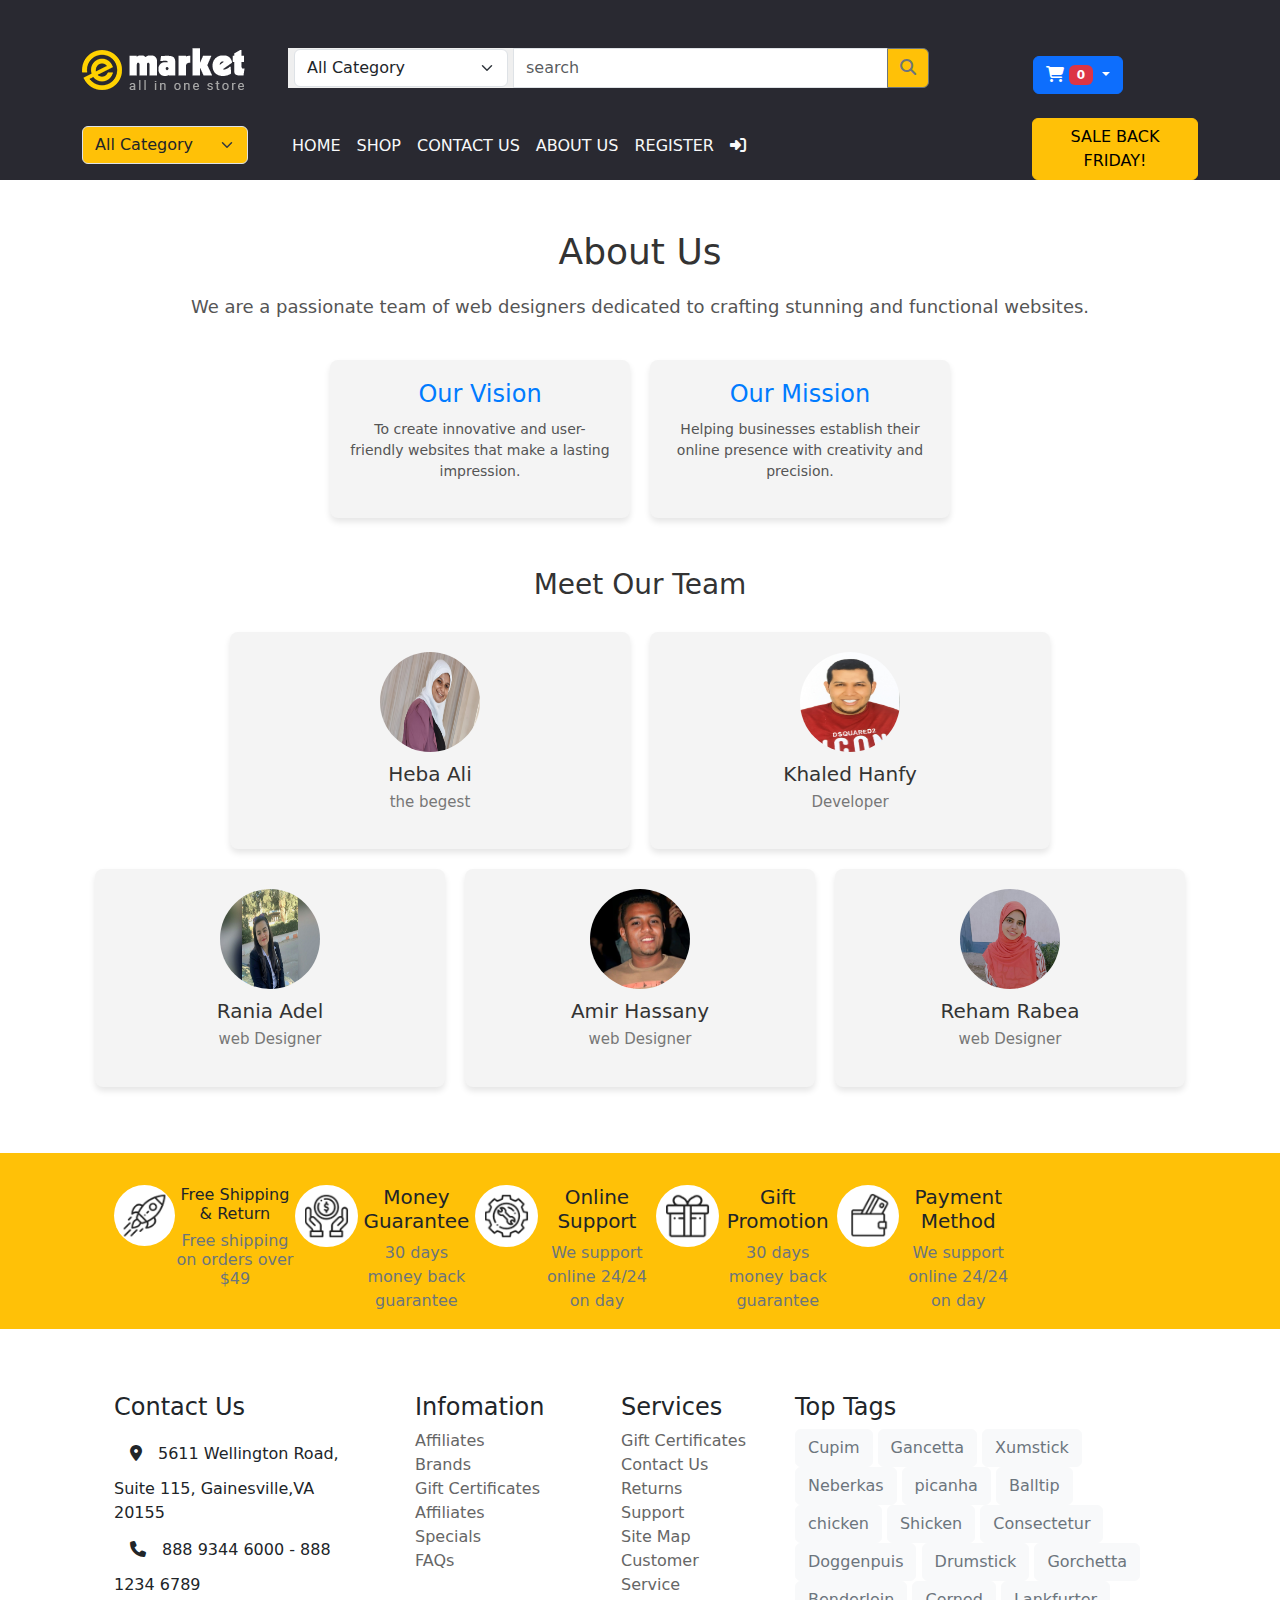
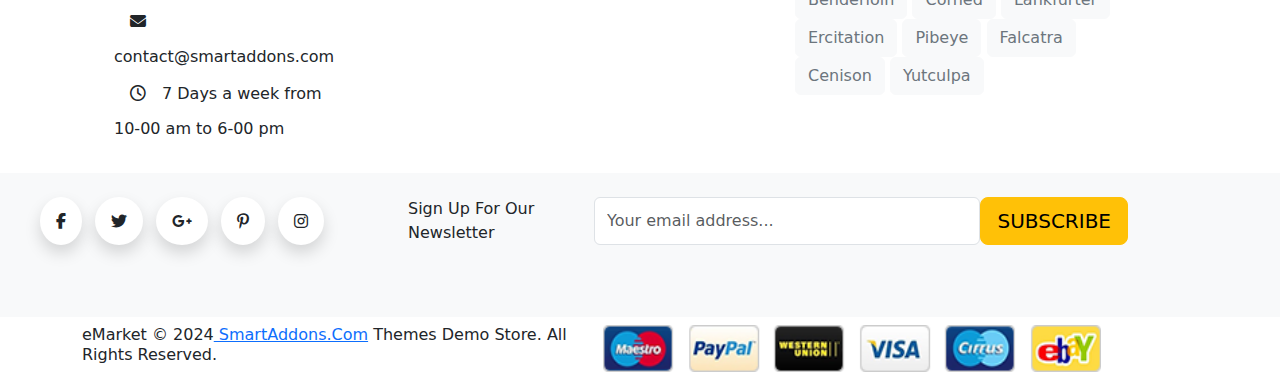
<file: about.html>
<!DOCTYPE html>
<html lang="en">
<head>
    <meta charset="UTF-8">
    <meta name="viewport" content="width=device-width, initial-scale=1.0">
    <title>about us</title>
    <link rel="icon" href="img/favicon2.png">
    <link rel="stylesheet" href="https://unpkg.com/swiper/swiper-bundle.min.css">
    <link rel="stylesheet" href="https://cdnjs.cloudflare.com/ajax/libs/font-awesome/6.7.1/css/all.min.css">
    <link rel="stylesheet" href="https://cdn.jsdelivr.net/npm/bootstrap@5.3.0-alpha3/dist/css/bootstrap.min.css">
    <link rel="stylesheet" href="css/style.css">
</head>
<body>
          <!-- start nav section -->
          <div class="navv ">
            <div class="container">
               <div class="row pt-5 gap-3" >
       <div class="col-2  ">
       <img src="img/logo25.png" alt="">
       </div>
       <div class="col-2  canceleeed">
         <i class="fa-solid fa-magnifying-glass"></i>
       </div>
       <div class="col-7  canceleed">
         <div class="input-group mb-3">
           <button class="border border-0">
       
             <select class="form-select  " aria-label="Default select example">
               <option selected>All Category</option>
               <option value="1">Accessorise</option>
               <option value="2">Auto part</option>
               <option value="3">-Decor</option>
               <option value="3">-Enging</option>
               <option value="3">-Funnel</option>
               <option value="3">-Furniture</option>
               <option value="3">-Theid cupensg</option>
               <option value="3">-Wheel</option>
               <option value="3">Auto parts</option>
               <option value="3">-Accessories</option>
               <option value="3">-Body Parts</option>
               <option value="3">-Electronics</option>
               <option value="3">-Engine & Drivetrain</option>
               <option value="3">-Lightning</option>
               <option value="3">-Performance</option>
               <option value="3">-Repair Parts</option>
               <option value="3">-Suspensions</option>
             </select>
           </button>
               <input type="search" class="form-control" placeholder="search" aria-label="search" aria-describedby="button-addon2">
               <button class=" btn btn-outline-secondary  bg-warning" type="button" id="button-addon2"><i class="fa-solid fa-magnifying-glass "></i></button>
             </div>
       </div>
       <div class="col-2 mb-3">
        <nav class="navbar navbar-expand-lg navbar-light  cardfather">
            <div class="container">
                <div class="dropdown ms-auto">
                    <button class="btn btn-primary dropdown-toggle" type="button" data-bs-toggle="dropdown" data-bs-auto-close="false">
                        <i class="fas fa-shopping-cart"></i>
                        <span class="badge bg-danger" id="cartCount">0</span>
                    </button>
                    <div class="dropdown-menu dropdown-menu-start cart-dropdown">
                        <h6>Shopping Cart</h6>
                        <div id="cartItems"></div>
                        <div class="d-flex justify-content-between mt-3">
                            <strong>Total:</strong>
                            <span id="cartTotal">0 $</span>
                        </div>
                        <button class="btn btn-success w-100 mt-2" onclick="window.location.href='checkout.html'">Checkout</button>
                    </div>
                </div>
            </div>
        </nav>
       </div>
               </div>
               <div class="row " >
                 <div class="col-2 pt-2 ">
                         <select class="form-select  bg-warning border-none" aria-label="Default select example">
                           <option selected>All Category</option>
                           <option value="1">Accessorise</option>
                           <option value="2">Auto part</option>
                           <option value="3">-Decor</option>
                           <option value="3">-Enging</option>
                           <option value="3">-Funnel</option>
                           <option value="3">-Furniture</option>
                           <option value="3">-Theid cupensg</option>
                           <option value="3">-Wheel</option>
                           <option value="3">Auto parts</option>
                           <option value="3">-Accessories</option>
                           <option value="3">-Body Parts</option>
                           <option value="3">-Electronics</option>
                           <option value="3">-Engine & Drivetrain</option>
                           <option value="3">-Lightning</option>
                           <option value="3">-Performance</option>
                           <option value="3">-Repair Parts</option>
                           <option value="3">-Suspensions</option>
                         </select>
                 </div>
                   <div class="col-8 ">
                    <nav class="navbar navbar-expand-lg">
                      <div class="container-fluid ">
                        <button class="navbar-toggler" type="button" data-bs-toggle="collapse" data-bs-target="#navbarNav" aria-controls="navbarNav" aria-expanded="false" aria-label="Toggle navigation">
                          <span class="fa-solid fa-list list"></span>
                        </button>
                        <div class="collapse navbar-collapse  " id="navbarNav">
                          <ul class="navbar-nav ">
                            <li class="nav-item">
                              <a class="nav-link active text-light" aria-current="page" href="index.html">Home</a>
                            </li>
                            <li class="nav-item">
                              <a class="nav-link text-light" href="shop.html">shop</a>
                            </li>
                            <li class="nav-item">
                              <a class="nav-link text-light" href="contact us.html">contact us</a>
                            </li>
                            <li class="nav-item">
                              <a class="nav-link text-light" href="about.html">about us</a>
                            </li>
                            <li class="nav-item">
                              <a class="nav-link text-light" href="register.html">register</a>
                            </li>
                            <li class="nav-item">
                              <a class="nav-link text-light" href="#" id="loginButton"><i class="fa-solid fa-right-to-bracket"></i></a>
                            </li>
                            
                          </ul>
                        </div>
                      </nav>
                    </div>
                         <div class="col-2  ">
                           <div class="canceled">
       
                             <button type="button" class="btn btn-warning">SALE BACK FRIDAY!</button>
                           </div>
                           </div>
                       </div>
               </div>
            </div>
           </div>
       
       
           <!-- end nav section -->
    <div class="about-team-section">
        <div class="container  trtr">
            <h1>About Us</h1>
            <p class="intro">
                We are a passionate team of web designers dedicated to crafting stunning and functional websites.
            </p>
    
            <div class="vision-mission">
                <div class="box">
                    <h2>Our Vision</h2>
                    <p>
                        To create innovative and user-friendly websites that make a lasting impression.
                    </p>
                </div>
                <div class="box">
                    <h2>Our Mission</h2>
                    <p>
                        Helping businesses establish their online presence with creativity and precision.
                    </p>
                </div>
            </div>
    
            <div class="team-members">
                <h2>Meet Our Team</h2>
                <div class="members">
                  <div class="member member2">
                    <img src="img/heba.jpg" alt="Team Member 4">
                    <h3>heba ali</h3>
                    <p> the begest</p>
                </div>
                <div class="member  member2">
                    <img src="img/khaled.jpg" alt="Team Member 5">
                    <h3>khaled hanfy</h3>
                    <p> Developer</p>
                </div>
                <div class="member">
                  <img src="img/raina.jpg" alt="Team Member 2">
                  <h3>rania adel</h3>
                  <p>web Designer</p>
              </div>
                    <div class="member">
                        <img src="img/me.jpg" alt="Team Member 1">
                        <h3>Amir hassany</h3>
                        <p>web Designer</p>
                    </div>
                  
                    <div class="member">
                        <img src="img/reham.jpg" alt="Team Member 3">
                        <h3>reham rabea</h3>
                        <p>web Designer</p>
                    </div>

                </div>
            </div>
        </div>
    </div>
    <!-- start footer -->
<div class="team bg-warning mt-3">
    <div class="container pt-3">
     <div class=" gap-3 mt-3"> 
       <ul type="none" class="d-flex flex-wrap ">
       <li class="t1 col-lg-2 col-md-6 ">
           <div class="d-flex">
  
               <div class="img bg-body rounded-circle rounded-circle w-75 h-75 ">
                   <img src="img/icon-1.png ">
               </div>
               <div class="text-center ">
                   <h5 class="text-dark h6">Free Shipping & Return</h5>
                   <p class="text-secondary h6">Free shipping on orders over $49</p>
               </div>  
           </div>
       </li>
       <li class="t2 col-lg-2 col-md-6">
         <div class="d-flex">
           <div class="img bg-body rounded-circle rounded-circle w-75 h-75"><img src="img/icon-2.png"></div>
           <div class="text-center ">
               <h5 class="text-dark">Money Guarantee</h5>
               <p class="text-secondary">30 days money back guarantee</p>
           </div>
         </div>  
       </li>
       <li class="t3 col-lg-2 col-md-6">
         <div class="d-flex">
           <div class="img bg-body rounded-circle rounded-circle w-75 h-75"><img src="img/icon-3.png"></div>
           <div class="text-center">
               <h5 class="text-dark ">Online Support</h5>
               <p class="text-secondary">We support online 24/24 on day</p>
           </div>
         </div>  
       </li>
       <li class="t4 col-lg-2 col-md-6">
        <div class="d-flex">
           <div class="img bg-body rounded-circle rounded-circle w-75 h-75"><img src="img/icon-4.png"></div>
           <div class="text-center">
               <h5 class="text-dark ">Gift Promotion</h5>
               <p class="text-secondary">30 days money back guarantee</p>
           </div>
        </div>   
       </li>
       <li class="t5 col-lg-2 col-md-6">
         <div class="d-flex"> 
           <div class="img bg-body rounded-circle rounded-circle w-75 h-75"><img src="img/icon-5.png"></div>
           <div class="text-center">
               <h5 class="text-dark ">Payment Method</h5>
               <p class="text-secondary"> We support online 24/24 on day</p>
           </div>
         </div>
       </li>
       </ul>
     </div>  
    </div>
   </div>
  </div>
   <div class="e  pt-5">
     <div class="container ">
      <div class="row gap-3"> 
       <div class="e1 col-lg-3 col-md-6">
           <ul type="none">
               <h4>Contact Us</h4>
               <li><i class="fa-solid fa-location-dot p-3"></i>5611 Wellington Road, Suite 115, Gainesville,VA 20155</li>
               <li><i class="fa-solid fa-phone p-3"></i>888 9344 6000 - 888 1234 6789</li>
               <li><i class="fa-solid fa-envelope p-3"></i>contact@smartaddons.com</li>
               <li><i class="fa-regular fa-clock p-3"></i>7 Days a week from 10-00 am to 6-00 pm</li>
           </ul>
       </div>
       <div class="e2 col-lg-2 col-md-6">
           <ul type="none">
               <h4>Infomation</h4>
               <li><a href="">Affiliates</a></li>
               <li><a href="">Brands</a></li>
               <li><a href="">Gift Certificates</a></li>
               <li><a href="">Affiliates</a></li>
               <li><a href="">Specials</a></li>
               <li><a href="">FAQs</a></li>
           </ul>
       </div>
       <div class="e3 col-lg-2 col-md-6">
           <ul type="none">
               <h4>Services</h4>
               <li><a href="">Gift Certificates</a></li>
               <li><a href="">Contact Us</a></li>
               <li><a href="">Returns</a></li>
               <li><a href="">Support</a></li>
               <li><a href="">Site Map</a></li>
               <li><a href="">Customer Service</a></li>
           </ul>             
       </div>
       <div class="e4 col-lg-4 col-md-6">
           <h4>Top Tags</h4>
           <button type="button" class="btn btn-light btn-outline-warning text-secondary border-light">Cupim</button>
           <button type="button" class="btn btn-light btn-outline-warning text-secondary border-light">Gancetta</button>
           <button type="button" class="btn btn-light btn-outline-warning text-secondary border-light">Xumstick</button>
           <button type="button" class="btn btn-light btn-outline-warning text-secondary border-light">Neberkas</button>
           <button type="button" class="btn btn-light btn-outline-warning text-secondary border-light">picanha</button>
           <button type="button" class="btn btn-light btn-outline-warning text-secondary border-light">Balltip</button>
           <button type="button" class="btn btn-light btn-outline-warning text-secondary border-light">chicken</button>
           <button type="button" class="btn btn-light btn-outline-warning text-secondary border-light">Shicken</button>
           <button type="button" class="btn btn-light btn-outline-warning text-secondary border-light">Consectetur</button>
           <button type="button" class="btn btn-light btn-outline-warning text-secondary border-light">Doggenpuis</button>
           <button type="button" class="btn btn-light btn-outline-warning text-secondary border-light">Drumstick</button>
           <button type="button" class="btn btn-light btn-outline-warning text-secondary border-light">Gorchetta</button>
           <button type="button" class="btn btn-light btn-outline-warning text-secondary border-light">Benderloin</button>
           <button type="button" class="btn btn-light btn-outline-warning text-secondary border-light">Corned</button>
           <button type="button" class="btn btn-light btn-outline-warning text-secondary border-light">Lankfurter</button>
           <button type="button" class="btn btn-light btn-outline-warning text-secondary border-light">Ercitation</button>
           <button type="button" class="btn btn-light btn-outline-warning text-secondary border-light">Pibeye</button>
           <button type="button" class="btn btn-light btn-outline-warning text-secondary border-light">Falcatra</button>
           <button type="button" class="btn btn-light btn-outline-warning text-secondary border-light">Cenison</button>
           <button type="button" class="btn btn-light btn-outline-warning text-secondary border-light">Yutculpa</button>
       </div>
     </div>                               
   </div>
   <div class="bg-light text-dark mt-3 p-4 ">
       <div class="container  row ">
           <div class="col-lg-4 col-md-6">
               <i class="fa-brands fa-facebook-f mx-1 shadow p-3 mb-5 bg-body rounded-circle  btn-outline-warning text-dark border-light"></i>
               <i class="fa-brands fa-twitter mx-1 shadow p-3 mb-5 bg-body rounded-circle  btn-outline-warning text-dark border-light"></i>
               <i class="fa-brands fa-google-plus-g mx-1 shadow p-3 mb-5 bg-body rounded-circle  btn-outline-warning text-dark border-light"></i>
               <i class="fa-brands fa-pinterest-p mx-1 shadow p-3 mb-5 bg-body rounded-circle  btn-outline-warning text-dark border-light"></i>
               <i class="fa-brands fa-instagram mx-1 shadow p-3 mb-5 bg-body rounded-circle  btn-outline-warning text-dark border-light"></i>                            
           </div>
           <div class="col-lg-2 col-md-6">
               <p>Sign Up For Our Newsletter</p>
           </div>
           <div class="input group d-flex w-50 h-50 col-lg-5 col-md-6 col-sm-12">
            <input class="form-control" type="email" placeholder="Your email address...">
            <button class="btn btn-warning btn-lg">SUBSCRIBE</button>
           </div>
          </div> 
       </div> 
   </div>   
  </div>
  <div class="footer p-2">
   <div class="container d-flex">
       <div class="row">
  
           <h6 class="col-lg-6 col-md-6">eMarket &copy 2024<a href=""> SmartAddons.Com</a> Themes Demo Store. All Rights Reserved.</h6>
           <img src="img/payment25.png" class="col-lg-6 col-md-6">
       </div>
   </div>
  </div>
  <!-- end footer -->
  <div class="popup" style="display: none;">
    <div class="popup-content">
      <div class="loginheader">
  <h3 class="pt-3 ps-2">SIGN IN OR REGISTER</h3>
  <span class="close"><i class="fa-regular fa-circle-xmark"></i></span>
  </div>
    <div class="row pt-2">
        <div class="col-lg-6 loginborder">
              <div class="input-group mb-3">
                <button class="btn btn-outline-secondary Loginbtn1" type="button" id="button-addon1"><i class="fa-regular fa-user"></i></button>
                <input type="email" class="form-control Logininput" id="email" placeholder="E-mail Address" aria-label="Example text with button addon" aria-describedby="button-addon1">
              </div>
              <div class="input-group mb-3">
                <button class="btn btn-outline-secondary Loginbtn1" type="button" id="button-addon1"><i class="fa-solid fa-key"></i></button>
                <input type="password" class="form-control Logininput" placeholder="password" id="password" aria-label="Example text with button addon" aria-describedby="button-addon1">
              </div>
              <div class="loginsocial">
              <h4>Login with your social account</h4>
             <button style=" background-color: rgb(207, 12, 12); border: none; width: 30px; height: 30px;"><a href="#"><i class="fa-brands fa-google"></i></a></button>
             <button style="background-color: rgb(7, 24, 119); border: none; width: 30px; height: 30px;"><a href="#"><i class="fa-brands fa-facebook-f"></i></a></button>
             <button style="background-color: rgb(4, 100, 189); border: none; width: 30px; height: 30px;"><a href="#"><i class="fa-brands fa-twitter"></i></a></button>
             <button style="background-color: rgb(70, 72, 235); border: none; width: 30px; height: 30px;"><a href="#"><i class="fa-brands fa-linkedin-in"></i></a></button>
            </div>
            <div class="loginforgot">
              <a href="#">Forgot Your Password?</a>
            </div>
            <div class="Loginbtn">
              <button onclick="savedata()" id="savedate">LOGIN</button>
            </div>
        </div>
        <div class="col-lg-6 loginreg">
          <h3>NEW HERE?</h3>
          <P>Registeration is free and easy!</P>
          <ul>
            <li>Faster checkout</li>
            <li>Save multiple shipping addresses</li>
            <li>View and track orders and more</li>
          </ul>
          <div class="Loginbtn">
            <button style="width: 200PX;"><a href="register.html" style="text-decoration: none; color: white; ">CREATE AN ACCOUNT</a></button>
          </div>
        </div>
    </div>
  </div>
  </div>
    <script src="js/jquery-3.7.1.min.js"></script>
<script src="js/popper.min.js"></script>
<script src="https://unpkg.com/swiper/swiper-bundle.min.js"></script>
<script src="https://cdn.jsdelivr.net/npm/bootstrap@5.3.3/dist/js/bootstrap.min.js" integrity="sha384-0pUGZvbkm6XF6gxjEnlmuGrJXVbNuzT9qBBavbLwCsOGabYfZo0T0to5eqruptLy" crossorigin="anonymous"></script>
<script src="js/java.js"></script>
</body>
</html>
</file>
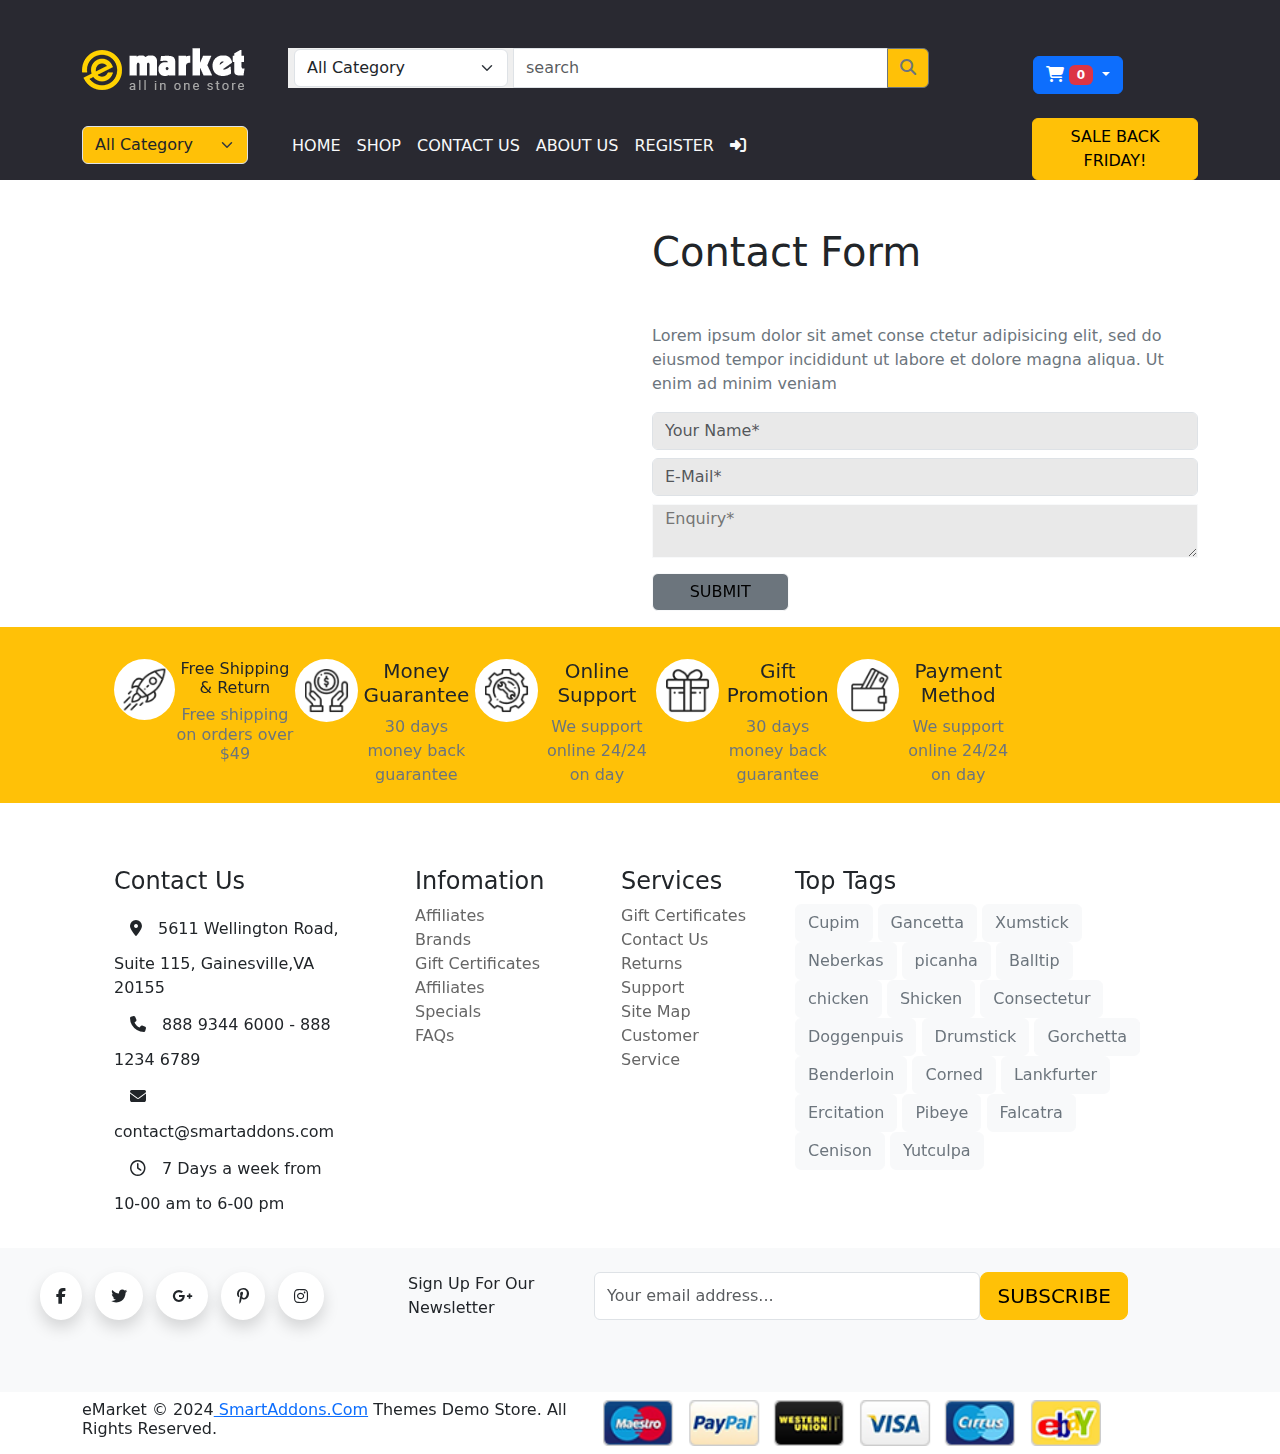
<file: contact us.html>
<!DOCTYPE html>
<html lang="en">
<head>
    <meta charset="UTF-8">
    <meta name="viewport" content="width=device-width, initial-scale=1.0">
    <link rel="stylesheet" href="https://unpkg.com/swiper/swiper-bundle.min.css">
    <link rel="stylesheet" href="https://cdnjs.cloudflare.com/ajax/libs/font-awesome/6.7.1/css/all.min.css">
    <link rel="stylesheet" href="css/bootstrap.min.css">
    <link rel="stylesheet" href="css/style.css">
    <title>Contact Us</title>
    <link rel="icon" href="img/favicon2.png">
</head>
<body>
          <!-- start nav section -->
          <div class="navv ">
            <div class="container">
               <div class="row pt-5 gap-3" >
       <div class="col-2  ">
       <img src="img/logo25.png" alt="">
       </div>
       <div class="col-2  canceleeed">
         <i class="fa-solid fa-magnifying-glass"></i>
       </div>
       <div class="col-7  canceleed">
         <div class="input-group mb-3">
           <button class="border border-0">
       
             <select class="form-select  " aria-label="Default select example">
               <option selected>All Category</option>
               <option value="1">Accessorise</option>
               <option value="2">Auto part</option>
               <option value="3">-Decor</option>
               <option value="3">-Enging</option>
               <option value="3">-Funnel</option>
               <option value="3">-Furniture</option>
               <option value="3">-Theid cupensg</option>
               <option value="3">-Wheel</option>
               <option value="3">Auto parts</option>
               <option value="3">-Accessories</option>
               <option value="3">-Body Parts</option>
               <option value="3">-Electronics</option>
               <option value="3">-Engine & Drivetrain</option>
               <option value="3">-Lightning</option>
               <option value="3">-Performance</option>
               <option value="3">-Repair Parts</option>
               <option value="3">-Suspensions</option>
             </select>
           </button>
               <input type="search" class="form-control" placeholder="search" aria-label="search" aria-describedby="button-addon2">
               <button class=" btn btn-outline-secondary  bg-warning" type="button" id="button-addon2"><i class="fa-solid fa-magnifying-glass "></i></button>
             </div>
       </div>
       <div class="col-2 mb-3">
        <nav class="navbar navbar-expand-lg navbar-light  cardfather">
            <div class="container">
                <div class="dropdown ms-auto">
                    <button class="btn btn-primary dropdown-toggle" type="button" data-bs-toggle="dropdown" data-bs-auto-close="false">
                        <i class="fas fa-shopping-cart"></i>
                        <span class="badge bg-danger" id="cartCount">0</span>
                    </button>
                    <div class="dropdown-menu dropdown-menu-start cart-dropdown">
                        <h6>Shopping Cart</h6>
                        <div id="cartItems"></div>
                        <div class="d-flex justify-content-between mt-3">
                            <strong>Total:</strong>
                            <span id="cartTotal">0 $</span>
                        </div>
                        <button class="btn btn-success w-100 mt-2" onclick="window.location.href='checkout.html'">Checkout</button>
                    </div>
                </div>
            </div>
        </nav>
       </div>
               </div>
               <div class="row " >
                 <div class="col-2 pt-2 ">
                         <select class="form-select  bg-warning border-none" aria-label="Default select example">
                           <option selected>All Category</option>
                           <option value="1">Accessorise</option>
                           <option value="2">Auto part</option>
                           <option value="3">-Decor</option>
                           <option value="3">-Enging</option>
                           <option value="3">-Funnel</option>
                           <option value="3">-Furniture</option>
                           <option value="3">-Theid cupensg</option>
                           <option value="3">-Wheel</option>
                           <option value="3">Auto parts</option>
                           <option value="3">-Accessories</option>
                           <option value="3">-Body Parts</option>
                           <option value="3">-Electronics</option>
                           <option value="3">-Engine & Drivetrain</option>
                           <option value="3">-Lightning</option>
                           <option value="3">-Performance</option>
                           <option value="3">-Repair Parts</option>
                           <option value="3">-Suspensions</option>
                         </select>
                 </div>
                   <div class="col-8 ">
                    <nav class="navbar navbar-expand-lg">
                      <div class="container-fluid ">
                        <button class="navbar-toggler" type="button" data-bs-toggle="collapse" data-bs-target="#navbarNav" aria-controls="navbarNav" aria-expanded="false" aria-label="Toggle navigation">
                          <span class="fa-solid fa-list list"></span>
                        </button>
                        <div class="collapse navbar-collapse  " id="navbarNav">
                          <ul class="navbar-nav ">
                            <li class="nav-item">
                              <a class="nav-link active text-light" aria-current="page" href="index.html">Home</a>
                            </li>
                            <li class="nav-item">
                              <a class="nav-link text-light" href="shop.html">shop</a>
                            </li>
                            <li class="nav-item">
                              <a class="nav-link text-light" href="contact us.html">contact us</a>
                            </li>
                            <li class="nav-item">
                              <a class="nav-link text-light" href="about.html">about us</a>
                            </li>
                            <li class="nav-item">
                              <a class="nav-link text-light" href="register.html">register</a>
                            </li>
                            <li class="nav-item">
                              <a class="nav-link text-light" href="#" id="loginButton"><i class="fa-solid fa-right-to-bracket"></i></a>
                            </li>
                            
                          </ul>
                        </div>
                      </nav>
                    </div>
                         <div class="col-2  ">
                           <div class="canceled">
       
                             <button type="button" class="btn btn-warning">SALE BACK FRIDAY!</button>
                           </div>
                           </div>
                       </div>
               </div>
            </div>
           </div>
       
       
           <!-- end nav section -->
    <div class="contact">
        <div class="container mt-5">
            <div class="row"> 
              <div class="c1 col-lg-6 col-md-12">  
                <iframe src="https://www.google.com/maps/embed?pb=!1m14!1m8!1m3!1d25224.90519144156!2d-122.39142200000002!3d37.787388!3m2!1i1024!2i768!4f13.1!3m3!1m2!1s0x8085808814a1b309%3A0x616fef8687897e9!2s685%20Market%20St%2C%20San%20Francisco%2C%20CA%2094105!5e0!3m2!1sen!2sus!4v1733737784353!5m2!1sen!2sus" width="100%" height="350" style="border:0;" allowfullscreen="" loading="lazy" referrerpolicy="no-referrer-when-downgrade"></iframe>
              </div>
              <div class="c2 col-lg-6 col-md-12">
                  <div class="com">
                    <h1>Contact Form</h1>
                    <p class="text-secondary mt-5">Lorem ipsum dolor sit amet conse ctetur adipisicing elit, sed do eiusmod tempor incididunt ut labore et dolore magna aliqua. Ut enim ad minim veniam</p>
                    <form>
                        <input class="form-control mt-2" style="background-color: #E9E9E9" type="Your Name" placeholder="Your Name*">
                        <input class="form-control mt-2" style="background-color: #E9E9E9" type="email" placeholder="E-Mail*">
                        <textarea placeholder="  Enquiry*" style="background-color: #E9E9E9" class="w-100 mt-2 border-light"></textarea>
                        <button  class="btn btn-info  border-light bg-secondary w-25 mt-2">SUBMIT</button>
                    </form>
                  </div> 
              </div>
            </div>  
        </div>        
    </div>
    <!-- start footer -->
<div class="team bg-warning mt-3">
  <div class="container pt-3">
   <div class=" gap-3 mt-3"> 
     <ul type="none" class="d-flex flex-wrap ">
     <li class="t1 col-lg-2 col-md-6 ">
         <div class="d-flex">

             <div class="img bg-body rounded-circle rounded-circle w-75 h-75 ">
                 <img src="img/icon-1.png ">
             </div>
             <div class="text-center ">
                 <h5 class="text-dark h6">Free Shipping & Return</h5>
                 <p class="text-secondary h6">Free shipping on orders over $49</p>
             </div>  
         </div>
     </li>
     <li class="t2 col-lg-2 col-md-6">
       <div class="d-flex">
         <div class="img bg-body rounded-circle rounded-circle w-75 h-75"><img src="img/icon-2.png"></div>
         <div class="text-center ">
             <h5 class="text-dark">Money Guarantee</h5>
             <p class="text-secondary">30 days money back guarantee</p>
         </div>
       </div>  
     </li>
     <li class="t3 col-lg-2 col-md-6">
       <div class="d-flex">
         <div class="img bg-body rounded-circle rounded-circle w-75 h-75"><img src="img/icon-3.png"></div>
         <div class="text-center">
             <h5 class="text-dark ">Online Support</h5>
             <p class="text-secondary">We support online 24/24 on day</p>
         </div>
       </div>  
     </li>
     <li class="t4 col-lg-2 col-md-6">
      <div class="d-flex">
         <div class="img bg-body rounded-circle rounded-circle w-75 h-75"><img src="img/icon-4.png"></div>
         <div class="text-center">
             <h5 class="text-dark ">Gift Promotion</h5>
             <p class="text-secondary">30 days money back guarantee</p>
         </div>
      </div>   
     </li>
     <li class="t5 col-lg-2 col-md-6">
       <div class="d-flex"> 
         <div class="img bg-body rounded-circle rounded-circle w-75 h-75"><img src="img/icon-5.png"></div>
         <div class="text-center">
             <h5 class="text-dark ">Payment Method</h5>
             <p class="text-secondary"> We support online 24/24 on day</p>
         </div>
       </div>
     </li>
     </ul>
   </div>  
  </div>
 </div>
</div>
 <div class="e  pt-5">
   <div class="container ">
    <div class="row gap-3"> 
     <div class="e1 col-lg-3 col-md-6">
         <ul type="none">
             <h4>Contact Us</h4>
             <li><i class="fa-solid fa-location-dot p-3"></i>5611 Wellington Road, Suite 115, Gainesville,VA 20155</li>
             <li><i class="fa-solid fa-phone p-3"></i>888 9344 6000 - 888 1234 6789</li>
             <li><i class="fa-solid fa-envelope p-3"></i>contact@smartaddons.com</li>
             <li><i class="fa-regular fa-clock p-3"></i>7 Days a week from 10-00 am to 6-00 pm</li>
         </ul>
     </div>
     <div class="e2 col-lg-2 col-md-6">
         <ul type="none">
             <h4>Infomation</h4>
             <li><a href="">Affiliates</a></li>
             <li><a href="">Brands</a></li>
             <li><a href="">Gift Certificates</a></li>
             <li><a href="">Affiliates</a></li>
             <li><a href="">Specials</a></li>
             <li><a href="">FAQs</a></li>
         </ul>
     </div>
     <div class="e3 col-lg-2 col-md-6">
         <ul type="none">
             <h4>Services</h4>
             <li><a href="">Gift Certificates</a></li>
             <li><a href="">Contact Us</a></li>
             <li><a href="">Returns</a></li>
             <li><a href="">Support</a></li>
             <li><a href="">Site Map</a></li>
             <li><a href="">Customer Service</a></li>
         </ul>             
     </div>
     <div class="e4 col-lg-4 col-md-6">
         <h4>Top Tags</h4>
         <button type="button" class="btn btn-light btn-outline-warning text-secondary border-light">Cupim</button>
         <button type="button" class="btn btn-light btn-outline-warning text-secondary border-light">Gancetta</button>
         <button type="button" class="btn btn-light btn-outline-warning text-secondary border-light">Xumstick</button>
         <button type="button" class="btn btn-light btn-outline-warning text-secondary border-light">Neberkas</button>
         <button type="button" class="btn btn-light btn-outline-warning text-secondary border-light">picanha</button>
         <button type="button" class="btn btn-light btn-outline-warning text-secondary border-light">Balltip</button>
         <button type="button" class="btn btn-light btn-outline-warning text-secondary border-light">chicken</button>
         <button type="button" class="btn btn-light btn-outline-warning text-secondary border-light">Shicken</button>
         <button type="button" class="btn btn-light btn-outline-warning text-secondary border-light">Consectetur</button>
         <button type="button" class="btn btn-light btn-outline-warning text-secondary border-light">Doggenpuis</button>
         <button type="button" class="btn btn-light btn-outline-warning text-secondary border-light">Drumstick</button>
         <button type="button" class="btn btn-light btn-outline-warning text-secondary border-light">Gorchetta</button>
         <button type="button" class="btn btn-light btn-outline-warning text-secondary border-light">Benderloin</button>
         <button type="button" class="btn btn-light btn-outline-warning text-secondary border-light">Corned</button>
         <button type="button" class="btn btn-light btn-outline-warning text-secondary border-light">Lankfurter</button>
         <button type="button" class="btn btn-light btn-outline-warning text-secondary border-light">Ercitation</button>
         <button type="button" class="btn btn-light btn-outline-warning text-secondary border-light">Pibeye</button>
         <button type="button" class="btn btn-light btn-outline-warning text-secondary border-light">Falcatra</button>
         <button type="button" class="btn btn-light btn-outline-warning text-secondary border-light">Cenison</button>
         <button type="button" class="btn btn-light btn-outline-warning text-secondary border-light">Yutculpa</button>
     </div>
   </div>                               
 </div>
 <div class="bg-light text-dark mt-3 p-4 ">
     <div class="container  row ">
         <div class="col-lg-4 col-md-6">
             <i class="fa-brands fa-facebook-f mx-1 shadow p-3 mb-5 bg-body rounded-circle  btn-outline-warning text-dark border-light"></i>
             <i class="fa-brands fa-twitter mx-1 shadow p-3 mb-5 bg-body rounded-circle  btn-outline-warning text-dark border-light"></i>
             <i class="fa-brands fa-google-plus-g mx-1 shadow p-3 mb-5 bg-body rounded-circle  btn-outline-warning text-dark border-light"></i>
             <i class="fa-brands fa-pinterest-p mx-1 shadow p-3 mb-5 bg-body rounded-circle  btn-outline-warning text-dark border-light"></i>
             <i class="fa-brands fa-instagram mx-1 shadow p-3 mb-5 bg-body rounded-circle  btn-outline-warning text-dark border-light"></i>                            
         </div>
         <div class="col-lg-2 col-md-6">
             <p>Sign Up For Our Newsletter</p>
         </div>
         <div class="input group d-flex w-50 h-50 col-lg-5 col-md-6 col-sm-12">
          <input class="form-control" type="email" placeholder="Your email address...">
          <button class="btn btn-warning btn-lg">SUBSCRIBE</button>
         </div>
        </div> 
     </div> 
 </div>   
</div>
<div class="footer p-2">
 <div class="container d-flex">
     <div class="row">

         <h6 class="col-lg-6 col-md-6">eMarket &copy 2024<a href=""> SmartAddons.Com</a> Themes Demo Store. All Rights Reserved.</h6>
         <img src="img/payment25.png" class="col-lg-6 col-md-6">
     </div>
 </div>
</div>

<!-- end footer -->
<div class="popup" style="display: none;">
  <div class="popup-content">
    <div class="loginheader">
<h3 class="pt-3 ps-2">SIGN IN OR REGISTER</h3>
<span class="close"><i class="fa-regular fa-circle-xmark"></i></span>
</div>
  <div class="row pt-2">
      <div class="col-lg-6 loginborder">
            <div class="input-group mb-3">
              <button class="btn btn-outline-secondary Loginbtn1" type="button" id="button-addon1"><i class="fa-regular fa-user"></i></button>
              <input type="email" class="form-control Logininput" id="email" placeholder="E-mail Address" aria-label="Example text with button addon" aria-describedby="button-addon1">
            </div>
            <div class="input-group mb-3">
              <button class="btn btn-outline-secondary Loginbtn1" type="button" id="button-addon1"><i class="fa-solid fa-key"></i></button>
              <input type="password" class="form-control Logininput" placeholder="password" id="password" aria-label="Example text with button addon" aria-describedby="button-addon1">
            </div>
            <div class="loginsocial">
            <h4>Login with your social account</h4>
           <button style=" background-color: rgb(207, 12, 12); border: none; width: 30px; height: 30px;"><a href="#"><i class="fa-brands fa-google"></i></a></button>
           <button style="background-color: rgb(7, 24, 119); border: none; width: 30px; height: 30px;"><a href="#"><i class="fa-brands fa-facebook-f"></i></a></button>
           <button style="background-color: rgb(4, 100, 189); border: none; width: 30px; height: 30px;"><a href="#"><i class="fa-brands fa-twitter"></i></a></button>
           <button style="background-color: rgb(70, 72, 235); border: none; width: 30px; height: 30px;"><a href="#"><i class="fa-brands fa-linkedin-in"></i></a></button>
          </div>
          <div class="loginforgot">
            <a href="#">Forgot Your Password?</a>
          </div>
          <div class="Loginbtn">
            <button onclick="savedata()" id="savedate">LOGIN</button>
          </div>
      </div>
      <div class="col-lg-6 loginreg">
        <h3>NEW HERE?</h3>
        <P>Registeration is free and easy!</P>
        <ul>
          <li>Faster checkout</li>
          <li>Save multiple shipping addresses</li>
          <li>View and track orders and more</li>
        </ul>
        <div class="Loginbtn">
          <button style="width: 200PX;"><a href="register.html" style="text-decoration: none; color: white; ">CREATE AN ACCOUNT</a></button>
        </div>
      </div>
  </div>
</div>
</div>
    <script src="js/jquery-3.7.1.min.js"></script>
<script src="js/popper.min.js"></script>
<script src="https://unpkg.com/swiper/swiper-bundle.min.js"></script>
<script src="https://cdn.jsdelivr.net/npm/bootstrap@5.3.3/dist/js/bootstrap.min.js" integrity="sha384-0pUGZvbkm6XF6gxjEnlmuGrJXVbNuzT9qBBavbLwCsOGabYfZo0T0to5eqruptLy" crossorigin="anonymous"></script>
<script src="js/java.js"></script>
</body>
</html>
</file>
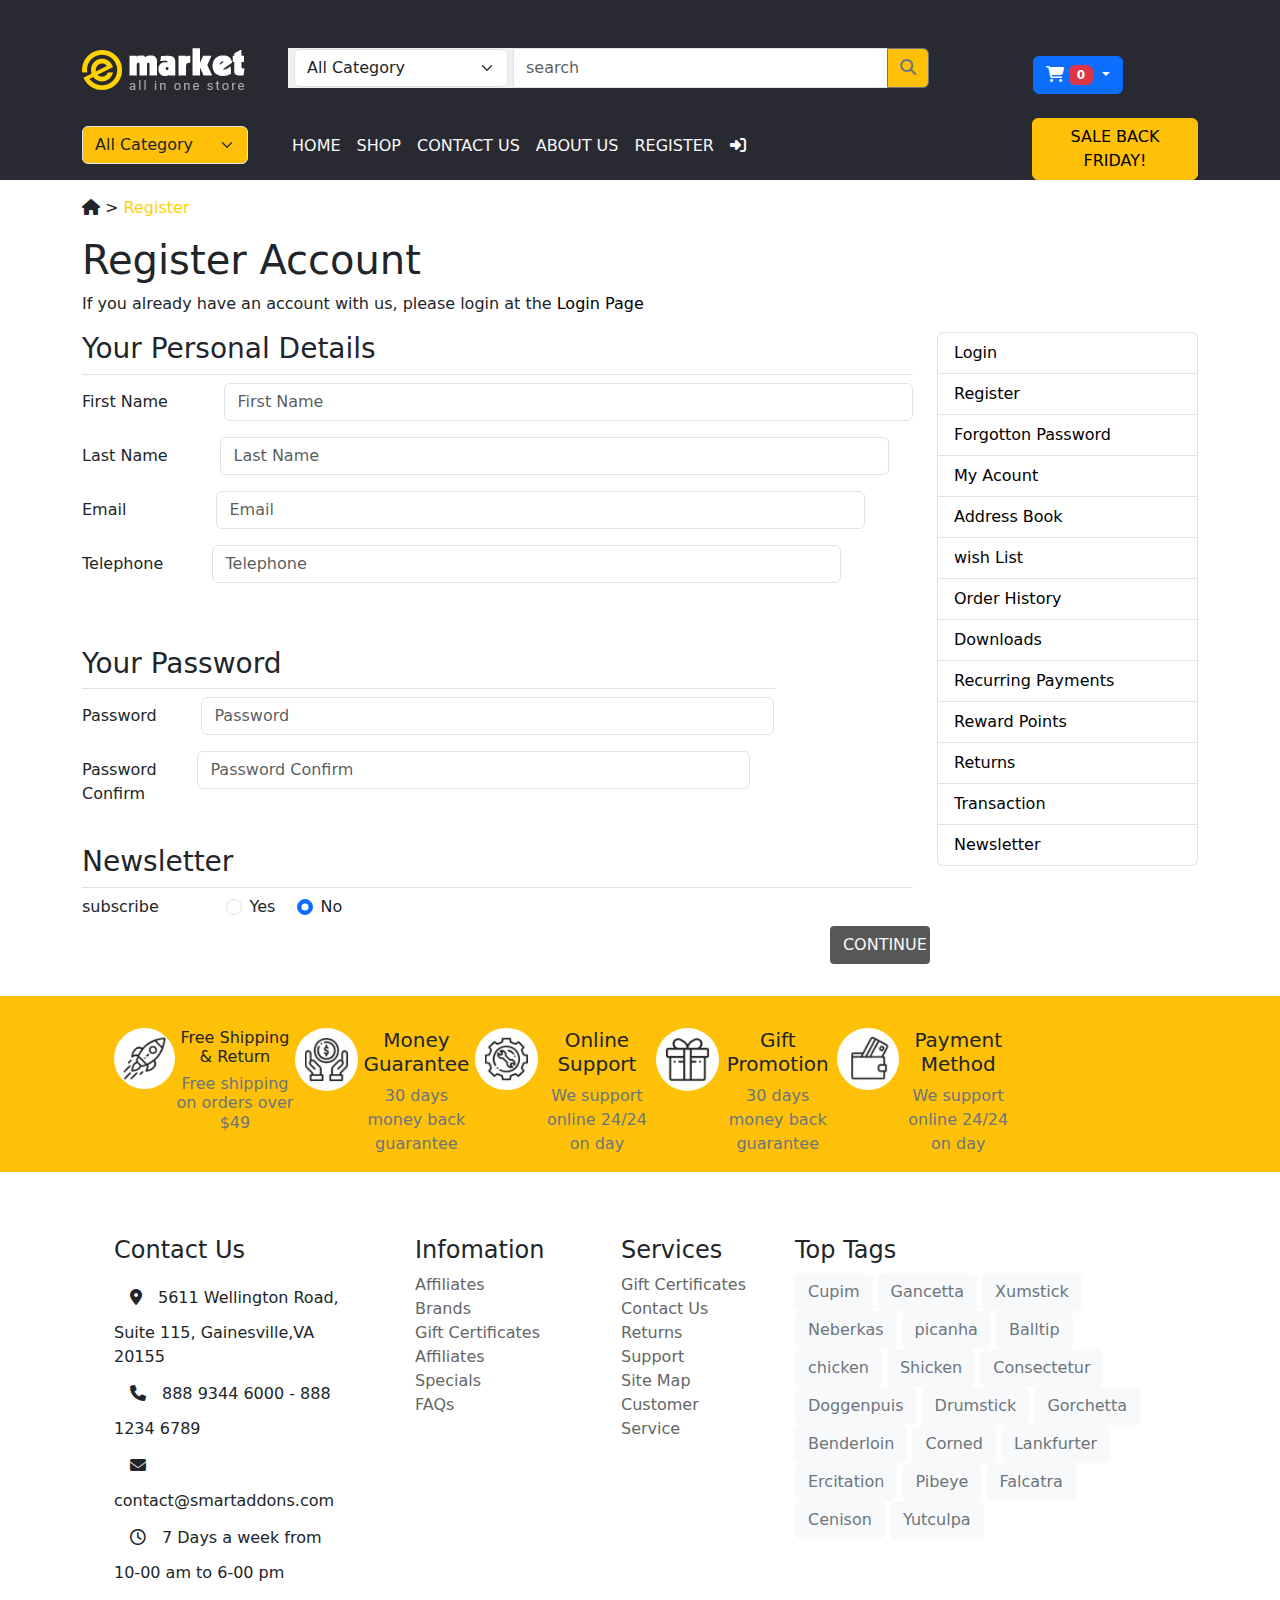
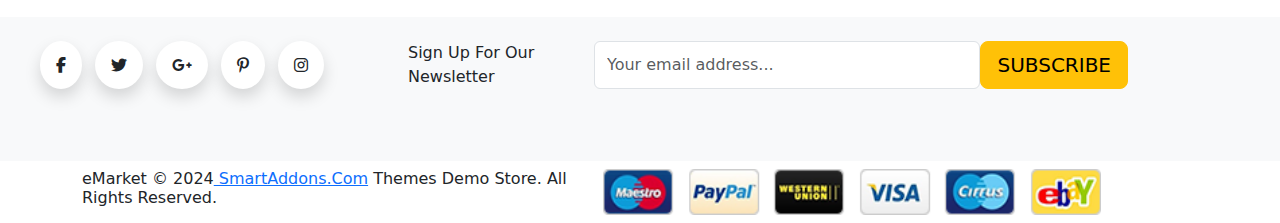
<file: register.html>
<!DOCTYPE html>
<html lang="en">
<head>
    <meta charset="UTF-8">
    <meta name="viewport" content="width=device-width, initial-scale=1.0">
    <title>Register</title>
    <link rel="icon" href="img/favicon2.png">
    <link rel="stylesheet" href="https://unpkg.com/swiper/swiper-bundle.min.css">
    <link rel="stylesheet" href="https://cdnjs.cloudflare.com/ajax/libs/font-awesome/6.7.1/css/all.min.css">
    <link rel="stylesheet" href="css/bootstrap.min.css">
    <link rel="stylesheet" href="css/style.css">
</head>
<body>
          <!-- start nav section -->
          <div class="navv ">
            <div class="container">
               <div class="row pt-5 gap-3" >
       <div class="col-2  ">
       <img src="img/logo25.png" alt="">
       </div>
       <div class="col-2  canceleeed">
         <i class="fa-solid fa-magnifying-glass"></i>
       </div>
       <div class="col-7  canceleed">
         <div class="input-group mb-3">
           <button class="border border-0">
       
             <select class="form-select  " aria-label="Default select example">
               <option selected>All Category</option>
               <option value="1">Accessorise</option>
               <option value="2">Auto part</option>
               <option value="3">-Decor</option>
               <option value="3">-Enging</option>
               <option value="3">-Funnel</option>
               <option value="3">-Furniture</option>
               <option value="3">-Theid cupensg</option>
               <option value="3">-Wheel</option>
               <option value="3">Auto parts</option>
               <option value="3">-Accessories</option>
               <option value="3">-Body Parts</option>
               <option value="3">-Electronics</option>
               <option value="3">-Engine & Drivetrain</option>
               <option value="3">-Lightning</option>
               <option value="3">-Performance</option>
               <option value="3">-Repair Parts</option>
               <option value="3">-Suspensions</option>
             </select>
           </button>
               <input type="search" class="form-control" placeholder="search" aria-label="search" aria-describedby="button-addon2">
               <button class=" btn btn-outline-secondary  bg-warning" type="button" id="button-addon2"><i class="fa-solid fa-magnifying-glass "></i></button>
             </div>
       </div>
       <div class="col-2 mb-3">
        <nav class="navbar navbar-expand-lg navbar-light  cardfather">
            <div class="container">
                <div class="dropdown ms-auto">
                    <button class="btn btn-primary dropdown-toggle" type="button" data-bs-toggle="dropdown" data-bs-auto-close="false">
                        <i class="fas fa-shopping-cart"></i>
                        <span class="badge bg-danger" id="cartCount">0</span>
                    </button>
                    <div class="dropdown-menu dropdown-menu-start cart-dropdown">
                        <h6>Shopping Cart</h6>
                        <div id="cartItems"></div>
                        <div class="d-flex justify-content-between mt-3">
                            <strong>Total:</strong>
                            <span id="cartTotal">0 $</span>
                        </div>
                        <button class="btn btn-success w-100 mt-2" onclick="window.location.href='checkout.html'">Checkout</button>
                    </div>
                </div>
            </div>
        </nav>
       </div>
               </div>
               <div class="row " >
                 <div class="col-2 pt-2 ">
                         <select class="form-select  bg-warning border-none" aria-label="Default select example">
                           <option selected>All Category</option>
                           <option value="1">Accessorise</option>
                           <option value="2">Auto part</option>
                           <option value="3">-Decor</option>
                           <option value="3">-Enging</option>
                           <option value="3">-Funnel</option>
                           <option value="3">-Furniture</option>
                           <option value="3">-Theid cupensg</option>
                           <option value="3">-Wheel</option>
                           <option value="3">Auto parts</option>
                           <option value="3">-Accessories</option>
                           <option value="3">-Body Parts</option>
                           <option value="3">-Electronics</option>
                           <option value="3">-Engine & Drivetrain</option>
                           <option value="3">-Lightning</option>
                           <option value="3">-Performance</option>
                           <option value="3">-Repair Parts</option>
                           <option value="3">-Suspensions</option>
                         </select>
                 </div>
                   <div class="col-8 ">
                    <nav class="navbar navbar-expand-lg">
                      <div class="container-fluid ">
                        <button class="navbar-toggler" type="button" data-bs-toggle="collapse" data-bs-target="#navbarNav" aria-controls="navbarNav" aria-expanded="false" aria-label="Toggle navigation">
                          <span class="fa-solid fa-list list"></span>
                        </button>
                        <div class="collapse navbar-collapse  " id="navbarNav">
                          <ul class="navbar-nav ">
                            <li class="nav-item">
                              <a class="nav-link active text-light" aria-current="page" href="index.html">Home</a>
                            </li>
                            <li class="nav-item">
                              <a class="nav-link text-light" href="shop.html">shop</a>
                            </li>
                            <li class="nav-item">
                              <a class="nav-link text-light" href="contact us.html">contact us</a>
                            </li>
                            <li class="nav-item">
                              <a class="nav-link text-light" href="about.html">about us</a>
                            </li>
                            <li class="nav-item">
                              <a class="nav-link text-light" href="register.html">register</a>
                            </li>
                            <li class="nav-item">
                              <a class="nav-link text-light" href="#" id="loginButton"><i class="fa-solid fa-right-to-bracket"></i></a>
                            </li>
                            
                          </ul>
                        </div>
                      </nav>
                    </div>
                         <div class="col-2  ">
                           <div class="canceled">
       
                             <button type="button" class="btn btn-warning">SALE BACK FRIDAY!</button>
                           </div>
                           </div>
                       </div>
               </div>
            </div>
           </div>
       
       
           <!-- end nav section -->
    <div class="container ">
        <div class="mb-3 mt-3">
            <span ><i class="fa-solid fa-house rgicon"><a href="index.html"></a></i> > </span>
            <span ><a href="#" class="rgregister">Register</a></span>
        </div>
        <div class="row">
        <div>
<h1>Register Account</h1>
<p>If you already have an account with us, please login at the <a class="login" href="#">Login Page</a></p>
        </div>
        <div class="col-lg-9 col-md-12">
            <h3>Your Personal Details</h3>
  <div class=" border-top">
    <div class="mb-3 row pt-2">
        <label for="firstname" class="col-sm-2 col-form-label">First Name</label>
        <div class="col-sm-10">
          <input type="text" class="form-control" id="firstname" placeholder="First Name">
        </div>
    <div class="mb-3 row pt-3">
        <label for="lasttname" class="col-sm-2 col-form-label">Last Name</label>
        <div class="col-sm-10">
          <input type="text" class="form-control" id="lasttname" placeholder="Last Name">
        </div>
    <div class="mb-3 row pt-3">
        <label for="email" class="col-sm-2 col-form-label">Email</label>
        <div class="col-sm-10">
          <input type="email" class="form-control" id="email" placeholder="Email">
        </div>
    <div class="mb-3 row pt-3">
        <label for="telephone" class="col-sm-2 col-form-label">Telephone</label>
        <div class="col-sm-10">
          <input type="text" class="form-control" id="telephone" placeholder="Telephone">
        </div>
  </div>
              </div>
        </div>
    </div>
   
    </div>
    <div>
        <h3>Your Password</h3>
<div class="col-10 border-top">
<div class="mb-3 row pt-2">
    <label for="password" class="col-sm-2 col-form-label">Password</label>
    <div class="col-sm-10">
      <input type="password" class="form-control" id="password" placeholder="Password">
    </div>
<div class="mb-3 row pt-3">
    <label for="password" class="col-sm-2 col-form-label">Password Confirm</label>
    <div class="col-sm-10">
      <input type="password" class="form-control" id="password" placeholder="Password Confirm">
    </div>
          </div>
    </div>

</div>
<div>
    <h3>Newsletter</h3>
    <div class="border-top">
        <label for="inputcheckbox" class="col-sm-2 col-form-label">subscribe</label>
        <div class="form-check form-check-inline">
            <input class="form-check-input" type="radio" name="inlineRadioOptions" id="inlineRadio1" value="option1">
            <label class="form-check-label" for="inlineRadio1">Yes</label>
          </div>
          <div class="form-check form-check-inline">
            <input class="form-check-input" type="radio" name="inlineRadioOptions" id="inlineRadio2" value="option2" checked>
            <label class="form-check-label" for="inlineRadio2" >No</label>
          </div>
    </div>
    <div class="rgbtn mb-3">
        <button type="button" class="btn btn-continue text-light " onclick="registerUser()">CONTINUE</button>
    </div>
    </div>
</div>
</div>
<div class="col-lg-3 col-md-12 mb-3" >
    <ul class="list-group ">
        <li class="list-group-item rghov"><a class="rglink" href="#">Login</a></li>
        <li class="list-group-item rghov"><a  class="rglink" href="#">Register</a></li>
        <li class="list-group-item rghov"><a class="rglink" href="#">Forgotton Password</a></li>
        <li class="list-group-item rghov"><a class="rglink" href="#">My Acount</a></li>
        <li class="list-group-item rghov"><a class="rglink" href="#">Address Book</a></li>
        <li class="list-group-item rghov"><a class="rglink" href="#">wish List</a></li>
        <li class="list-group-item rghov"><a class="rglink" href="#">Order History</a></li>
        <li class="list-group-item rghov"><a class="rglink" href="#">Downloads</a></li>
        <li class="list-group-item rghov"><a class="rglink" href="#">Recurring Payments</a></li>
        <li class="list-group-item rghov"><a class="rglink" href="#">Reward Points</a></li>
        <li class="list-group-item rghov"><a class="rglink" href="#">Returns</a></li>
        <li class="list-group-item rghov"><a class="rglink" href="#">Transaction</a></li>
        <li class="list-group-item rghov"><a class="rglink" href="#">Newsletter</a></li>
      </ul>
</div>
</div>
</div>
<!-- start footer -->
<div class="team bg-warning mt-3">
  <div class="container pt-3">
   <div class=" gap-3 mt-3"> 
     <ul type="none" class="d-flex flex-wrap ">
     <li class="t1 col-lg-2 col-md-6 ">
         <div class="d-flex">

             <div class="img bg-body rounded-circle rounded-circle w-75 h-75 ">
                 <img src="img/icon-1.png ">
             </div>
             <div class="text-center ">
                 <h5 class="text-dark h6">Free Shipping & Return</h5>
                 <p class="text-secondary h6">Free shipping on orders over $49</p>
             </div>  
         </div>
     </li>
     <li class="t2 col-lg-2 col-md-6">
       <div class="d-flex">
         <div class="img bg-body rounded-circle rounded-circle w-75 h-75"><img src="img/icon-2.png"></div>
         <div class="text-center ">
             <h5 class="text-dark">Money Guarantee</h5>
             <p class="text-secondary">30 days money back guarantee</p>
         </div>
       </div>  
     </li>
     <li class="t3 col-lg-2 col-md-6">
       <div class="d-flex">
         <div class="img bg-body rounded-circle rounded-circle w-75 h-75"><img src="img/icon-3.png"></div>
         <div class="text-center">
             <h5 class="text-dark ">Online Support</h5>
             <p class="text-secondary">We support online 24/24 on day</p>
         </div>
       </div>  
     </li>
     <li class="t4 col-lg-2 col-md-6">
      <div class="d-flex">
         <div class="img bg-body rounded-circle rounded-circle w-75 h-75"><img src="img/icon-4.png"></div>
         <div class="text-center">
             <h5 class="text-dark ">Gift Promotion</h5>
             <p class="text-secondary">30 days money back guarantee</p>
         </div>
      </div>   
     </li>
     <li class="t5 col-lg-2 col-md-6">
       <div class="d-flex"> 
         <div class="img bg-body rounded-circle rounded-circle w-75 h-75"><img src="img/icon-5.png"></div>
         <div class="text-center">
             <h5 class="text-dark ">Payment Method</h5>
             <p class="text-secondary"> We support online 24/24 on day</p>
         </div>
       </div>
     </li>
     </ul>
   </div>  
  </div>
 </div>
</div>
 <div class="e  pt-5">
   <div class="container ">
    <div class="row gap-3"> 
     <div class="e1 col-lg-3 col-md-6">
         <ul type="none">
             <h4>Contact Us</h4>
             <li><i class="fa-solid fa-location-dot p-3"></i>5611 Wellington Road, Suite 115, Gainesville,VA 20155</li>
             <li><i class="fa-solid fa-phone p-3"></i>888 9344 6000 - 888 1234 6789</li>
             <li><i class="fa-solid fa-envelope p-3"></i>contact@smartaddons.com</li>
             <li><i class="fa-regular fa-clock p-3"></i>7 Days a week from 10-00 am to 6-00 pm</li>
         </ul>
     </div>
     <div class="e2 col-lg-2 col-md-6">
         <ul type="none">
             <h4>Infomation</h4>
             <li><a href="">Affiliates</a></li>
             <li><a href="">Brands</a></li>
             <li><a href="">Gift Certificates</a></li>
             <li><a href="">Affiliates</a></li>
             <li><a href="">Specials</a></li>
             <li><a href="">FAQs</a></li>
         </ul>
     </div>
     <div class="e3 col-lg-2 col-md-6">
         <ul type="none">
             <h4>Services</h4>
             <li><a href="">Gift Certificates</a></li>
             <li><a href="">Contact Us</a></li>
             <li><a href="">Returns</a></li>
             <li><a href="">Support</a></li>
             <li><a href="">Site Map</a></li>
             <li><a href="">Customer Service</a></li>
         </ul>             
     </div>
     <div class="e4 col-lg-4 col-md-6">
         <h4>Top Tags</h4>
         <button type="button" class="btn btn-light btn-outline-warning text-secondary border-light">Cupim</button>
         <button type="button" class="btn btn-light btn-outline-warning text-secondary border-light">Gancetta</button>
         <button type="button" class="btn btn-light btn-outline-warning text-secondary border-light">Xumstick</button>
         <button type="button" class="btn btn-light btn-outline-warning text-secondary border-light">Neberkas</button>
         <button type="button" class="btn btn-light btn-outline-warning text-secondary border-light">picanha</button>
         <button type="button" class="btn btn-light btn-outline-warning text-secondary border-light">Balltip</button>
         <button type="button" class="btn btn-light btn-outline-warning text-secondary border-light">chicken</button>
         <button type="button" class="btn btn-light btn-outline-warning text-secondary border-light">Shicken</button>
         <button type="button" class="btn btn-light btn-outline-warning text-secondary border-light">Consectetur</button>
         <button type="button" class="btn btn-light btn-outline-warning text-secondary border-light">Doggenpuis</button>
         <button type="button" class="btn btn-light btn-outline-warning text-secondary border-light">Drumstick</button>
         <button type="button" class="btn btn-light btn-outline-warning text-secondary border-light">Gorchetta</button>
         <button type="button" class="btn btn-light btn-outline-warning text-secondary border-light">Benderloin</button>
         <button type="button" class="btn btn-light btn-outline-warning text-secondary border-light">Corned</button>
         <button type="button" class="btn btn-light btn-outline-warning text-secondary border-light">Lankfurter</button>
         <button type="button" class="btn btn-light btn-outline-warning text-secondary border-light">Ercitation</button>
         <button type="button" class="btn btn-light btn-outline-warning text-secondary border-light">Pibeye</button>
         <button type="button" class="btn btn-light btn-outline-warning text-secondary border-light">Falcatra</button>
         <button type="button" class="btn btn-light btn-outline-warning text-secondary border-light">Cenison</button>
         <button type="button" class="btn btn-light btn-outline-warning text-secondary border-light">Yutculpa</button>
     </div>
   </div>                               
 </div>
 <div class="bg-light text-dark mt-3 p-4 ">
     <div class="container  row ">
         <div class="col-lg-4 col-md-6">
             <i class="fa-brands fa-facebook-f mx-1 shadow p-3 mb-5 bg-body rounded-circle  btn-outline-warning text-dark border-light"></i>
             <i class="fa-brands fa-twitter mx-1 shadow p-3 mb-5 bg-body rounded-circle  btn-outline-warning text-dark border-light"></i>
             <i class="fa-brands fa-google-plus-g mx-1 shadow p-3 mb-5 bg-body rounded-circle  btn-outline-warning text-dark border-light"></i>
             <i class="fa-brands fa-pinterest-p mx-1 shadow p-3 mb-5 bg-body rounded-circle  btn-outline-warning text-dark border-light"></i>
             <i class="fa-brands fa-instagram mx-1 shadow p-3 mb-5 bg-body rounded-circle  btn-outline-warning text-dark border-light"></i>                            
         </div>
         <div class="col-lg-2 col-md-6">
             <p>Sign Up For Our Newsletter</p>
         </div>
         <div class="input group d-flex w-50 h-50 col-lg-5 col-md-6 col-sm-12">
          <input class="form-control" type="email" placeholder="Your email address...">
          <button class="btn btn-warning btn-lg">SUBSCRIBE</button>
         </div>
        </div> 
     </div> 
 </div>   
</div>
<div class="footer p-2">
 <div class="container d-flex">
     <div class="row">

         <h6 class="col-lg-6 col-md-6">eMarket &copy 2024<a href=""> SmartAddons.Com</a> Themes Demo Store. All Rights Reserved.</h6>
         <img src="img/payment25.png" class="col-lg-6 col-md-6">
     </div>
 </div>
</div>
<!-- end footer -->
<div class="popup" style="display: none;">
  <div class="popup-content">
    <div class="loginheader">
<h3 class="pt-3 ps-2">SIGN IN OR REGISTER</h3>
<span class="close"><i class="fa-regular fa-circle-xmark"></i></span>
</div>
  <div class="row pt-2">
      <div class="col-lg-6 loginborder">
            <div class="input-group mb-3">
              <button class="btn btn-outline-secondary Loginbtn1" type="button" id="button-addon1"><i class="fa-regular fa-user"></i></button>
              <input type="email" class="form-control Logininput" id="email" placeholder="E-mail Address" aria-label="Example text with button addon" aria-describedby="button-addon1">
            </div>
            <div class="input-group mb-3">
              <button class="btn btn-outline-secondary Loginbtn1" type="button" id="button-addon1"><i class="fa-solid fa-key"></i></button>
              <input type="password" class="form-control Logininput" placeholder="password" id="password" aria-label="Example text with button addon" aria-describedby="button-addon1">
            </div>
            <div class="loginsocial">
            <h4>Login with your social account</h4>
           <button style=" background-color: rgb(207, 12, 12); border: none; width: 30px; height: 30px;"><a href="#"><i class="fa-brands fa-google"></i></a></button>
           <button style="background-color: rgb(7, 24, 119); border: none; width: 30px; height: 30px;"><a href="#"><i class="fa-brands fa-facebook-f"></i></a></button>
           <button style="background-color: rgb(4, 100, 189); border: none; width: 30px; height: 30px;"><a href="#"><i class="fa-brands fa-twitter"></i></a></button>
           <button style="background-color: rgb(70, 72, 235); border: none; width: 30px; height: 30px;"><a href="#"><i class="fa-brands fa-linkedin-in"></i></a></button>
          </div>
          <div class="loginforgot">
            <a href="#">Forgot Your Password?</a>
          </div>
          <div class="Loginbtn">
            <button onclick="loginUser()" id="savedate">LOGIN</button>
          </div>
      </div>
      <div class="col-lg-6 loginreg">
        <h3>NEW HERE?</h3>
        <P>Registeration is free and easy!</P>
        <ul>
          <li>Faster checkout</li>
          <li>Save multiple shipping addresses</li>
          <li>View and track orders and more</li>
        </ul>
        <div class="Loginbtn">
          <button style="width: 200PX;"><a href="register.html" style="text-decoration: none; color: white; ">CREATE AN ACCOUNT</a></button>
        </div>
      </div>
  </div>
</div>
</div>
<script src="js/jquery-3.7.1.min.js"></script>
<script src="js/popper.min.js"></script>
<script src="https://unpkg.com/swiper/swiper-bundle.min.js"></script>
<script src="js/bootstrap.min.js"></script>
<script src="js/java.js"></script>
</body>
</html>
</file>
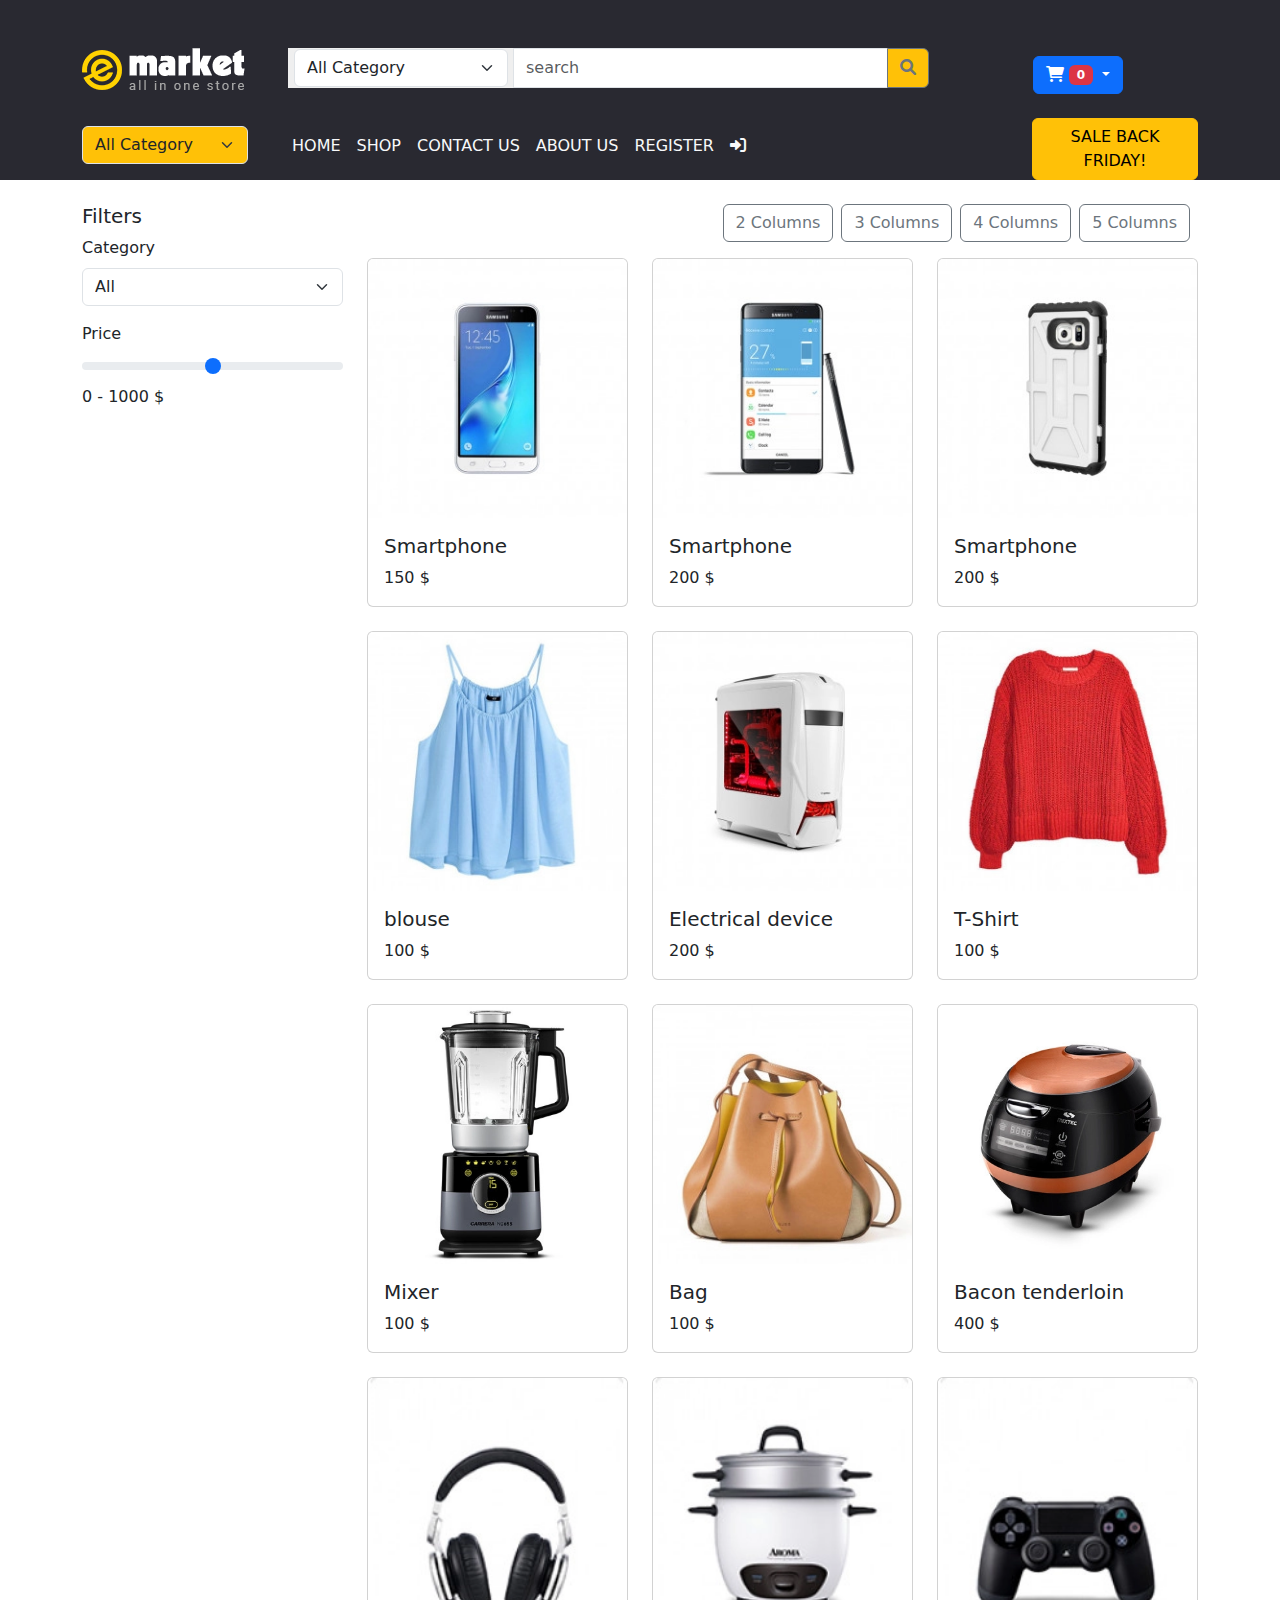
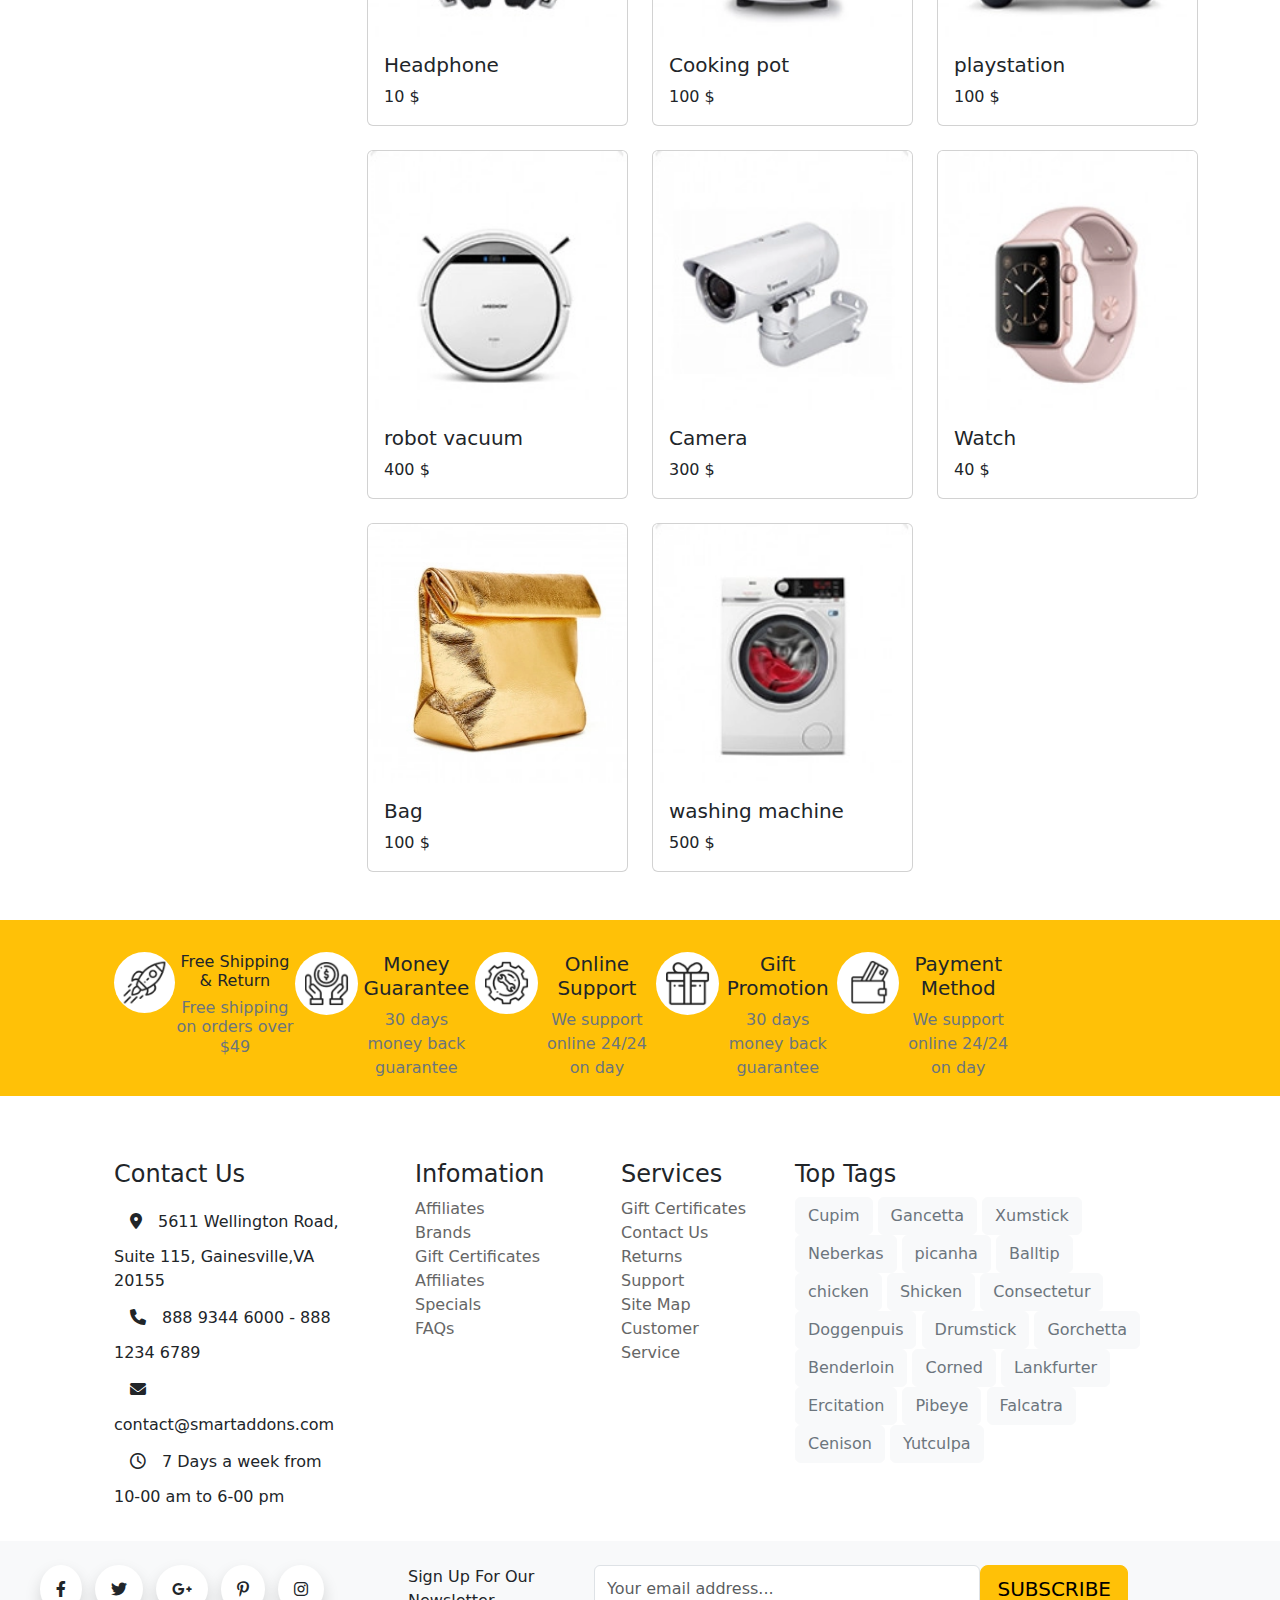
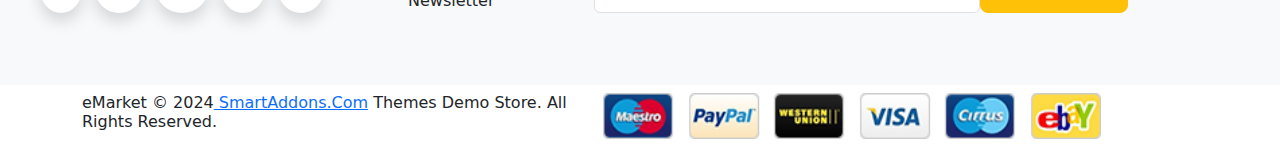
<file: shop.html>
<!DOCTYPE html>
<html lang="en" dir="ltr">
<head>
    <meta charset="UTF-8">
    <meta name="viewport" content="width=device-width, initial-scale=1.0">
    <title>Shop</title>
    <link rel="stylesheet" href="https://unpkg.com/swiper/swiper-bundle.min.css">
    <link rel="stylesheet" href="https://cdn.jsdelivr.net/npm/bootstrap@5.3.0/dist/css/bootstrap.min.css">
    <link rel="stylesheet" href="https://cdnjs.cloudflare.com/ajax/libs/font-awesome/6.0.0/css/all.min.css">
    <link rel="stylesheet" href="css/style.css">
</head>
<body>
          <!-- start nav section -->
          <div class="navv ">
            <div class="container">
               <div class="row pt-5 gap-3" >
       <div class="col-2  ">
       <img src="img/logo25.png" alt="">
       </div>
       <div class="col-2  canceleeed">
         <i class="fa-solid fa-magnifying-glass"></i>
       </div>
       <div class="col-7  canceleed">
         <div class="input-group mb-3">
           <button class="border border-0">
       
             <select class="form-select  " aria-label="Default select example">
               <option selected>All Category</option>
               <option value="1">Accessorise</option>
               <option value="2">Auto part</option>
               <option value="3">-Decor</option>
               <option value="3">-Enging</option>
               <option value="3">-Funnel</option>
               <option value="3">-Furniture</option>
               <option value="3">-Theid cupensg</option>
               <option value="3">-Wheel</option>
               <option value="3">Auto parts</option>
               <option value="3">-Accessories</option>
               <option value="3">-Body Parts</option>
               <option value="3">-Electronics</option>
               <option value="3">-Engine & Drivetrain</option>
               <option value="3">-Lightning</option>
               <option value="3">-Performance</option>
               <option value="3">-Repair Parts</option>
               <option value="3">-Suspensions</option>
             </select>
           </button>
               <input type="search" class="form-control" placeholder="search" aria-label="search" aria-describedby="button-addon2">
               <button class=" btn btn-outline-secondary  bg-warning" type="button" id="button-addon2"><i class="fa-solid fa-magnifying-glass "></i></button>
             </div>
       </div>
       <div class="col-2 mb-3">
        <nav class="navbar navbar-expand-lg navbar-light  cardfather">
            <div class="container">
                <div class="dropdown ms-auto">
                    <button class="btn btn-primary dropdown-toggle" type="button" data-bs-toggle="dropdown" data-bs-auto-close="false">
                        <i class="fas fa-shopping-cart"></i>
                        <span class="badge bg-danger" id="cartCount">0</span>
                    </button>
                    <div class="dropdown-menu dropdown-menu-start cart-dropdown">
                        <h6>Shopping Cart</h6>
                        <div id="cartItems"></div>
                        <div class="d-flex justify-content-between mt-3">
                            <strong>Total:</strong>
                            <span id="cartTotal">0 $</span>
                        </div>
                        <button class="btn btn-success w-100 mt-2" onclick="window.location.href='./check out.html'">Checkout</button>
                    </div>
                </div>
            </div>
        </nav>
       </div>
               </div>
               <div class="row " >
                 <div class="col-2 pt-2 ">
                         <select class="form-select  bg-warning border-none" aria-label="Default select example">
                           <option selected>All Category</option>
                           <option value="1">Accessorise</option>
                           <option value="2">Auto part</option>
                           <option value="3">-Decor</option>
                           <option value="3">-Enging</option>
                           <option value="3">-Funnel</option>
                           <option value="3">-Furniture</option>
                           <option value="3">-Theid cupensg</option>
                           <option value="3">-Wheel</option>
                           <option value="3">Auto parts</option>
                           <option value="3">-Accessories</option>
                           <option value="3">-Body Parts</option>
                           <option value="3">-Electronics</option>
                           <option value="3">-Engine & Drivetrain</option>
                           <option value="3">-Lightning</option>
                           <option value="3">-Performance</option>
                           <option value="3">-Repair Parts</option>
                           <option value="3">-Suspensions</option>
                         </select>
                 </div>
                   <div class="col-8 ">
                    <nav class="navbar navbar-expand-lg">
                      <div class="container-fluid ">
                        <button class="navbar-toggler" type="button" data-bs-toggle="collapse" data-bs-target="#navbarNav" aria-controls="navbarNav" aria-expanded="false" aria-label="Toggle navigation">
                          <span class="fa-solid fa-list list"></span>
                        </button>
                        <div class="collapse navbar-collapse  " id="navbarNav">
                          <ul class="navbar-nav ">
                            <li class="nav-item">
                              <a class="nav-link active text-light" aria-current="page" href="index.html">Home</a>
                            </li>
                            <li class="nav-item">
                              <a class="nav-link text-light" href="shop.html">shop</a>
                            </li>
                            <li class="nav-item">
                              <a class="nav-link text-light" href="contact us.html">contact us</a>
                            </li>
                            <li class="nav-item">
                              <a class="nav-link text-light" href="about.html">about us</a>
                            </li>
                            <li class="nav-item">
                              <a class="nav-link text-light" href="register.html">register</a>
                            </li>
                            <li class="nav-item">
                              <a class="nav-link text-light" href="#" id="loginButton"><i class="fa-solid fa-right-to-bracket"></i></a>
                            </li>
                            
                          </ul>
                        </div>
                      </nav>
                    </div>
                         <div class="col-2  ">
                           <div class="canceled">
       
                             <button type="button" class="btn btn-warning">SALE BACK FRIDAY!</button>
                           </div>
                           </div>
                       </div>
               </div>
            </div>
           </div>
       
       
           <!-- end nav section -->
    
    <div class="container my-4 cardfather">
        <div class="row">
            <div class="col-md-3">
                <h5>Filters</h5>
                <div class="mb-3">
                    <label class="form-label">Category</label>
                    <select id="categoryFilter" class="form-select">
                        <option value="all">All</option>
                        <option value="electronics">Electronics</option>
                        <option value="fashion">Fashion</option>
                        <option value="home">Home</option>
                    </select>
                </div>
                <div class="mb-3">
                    <label class="form-label">Price</label>
                    <input type="range" id="priceFilter" class="form-range" min="0" max="1000">
                    <span id="priceValue">0 - 1000 $</span>
                </div>
            </div>

            <div class="col-md-9">
                <div class="d-flex justify-content-end mb-3">
                    <button class="btn btn-outline-secondary me-2" id="grid2">2 Columns</button>
                    <button class="btn btn-outline-secondary me-2" id="grid3">3 Columns</button>
                    <button class="btn btn-outline-secondary me-2" id="grid4">4 Columns</button>
                    <button class="btn btn-outline-secondary me-2" id="grid5">5 Columns</button>
                </div>
                <div class="row" id="productContainer"></div>
            </div>
        </div>
    </div>

    
        <!-- start footer -->
<div class="team bg-warning mt-3">
    <div class="container pt-3">
     <div class=" gap-3 mt-3"> 
       <ul type="none" class="d-flex flex-wrap ">
       <li class="t1 col-lg-2 col-md-6 ">
           <div class="d-flex">
  
               <div class="img bg-body rounded-circle rounded-circle w-75 h-75 ">
                   <img src="img/icon-1.png ">
               </div>
               <div class="text-center ">
                   <h5 class="text-dark h6">Free Shipping & Return</h5>
                   <p class="text-secondary h6">Free shipping on orders over $49</p>
               </div>  
           </div>
       </li>
       <li class="t2 col-lg-2 col-md-6">
         <div class="d-flex">
           <div class="img bg-body rounded-circle rounded-circle w-75 h-75"><img src="img/icon-2.png"></div>
           <div class="text-center ">
               <h5 class="text-dark">Money Guarantee</h5>
               <p class="text-secondary">30 days money back guarantee</p>
           </div>
         </div>  
       </li>
       <li class="t3 col-lg-2 col-md-6">
         <div class="d-flex">
           <div class="img bg-body rounded-circle rounded-circle w-75 h-75"><img src="img/icon-3.png"></div>
           <div class="text-center">
               <h5 class="text-dark ">Online Support</h5>
               <p class="text-secondary">We support online 24/24 on day</p>
           </div>
         </div>  
       </li>
       <li class="t4 col-lg-2 col-md-6">
        <div class="d-flex">
           <div class="img bg-body rounded-circle rounded-circle w-75 h-75"><img src="img/icon-4.png"></div>
           <div class="text-center">
               <h5 class="text-dark ">Gift Promotion</h5>
               <p class="text-secondary">30 days money back guarantee</p>
           </div>
        </div>   
       </li>
       <li class="t5 col-lg-2 col-md-6">
         <div class="d-flex"> 
           <div class="img bg-body rounded-circle rounded-circle w-75 h-75"><img src="img/icon-5.png"></div>
           <div class="text-center">
               <h5 class="text-dark ">Payment Method</h5>
               <p class="text-secondary"> We support online 24/24 on day</p>
           </div>
         </div>
       </li>
       </ul>
     </div>  
    </div>
   </div>
  </div>
   <div class="e  pt-5">
     <div class="container ">
      <div class="row gap-3"> 
       <div class="e1 col-lg-3 col-md-6">
           <ul type="none">
               <h4>Contact Us</h4>
               <li><i class="fa-solid fa-location-dot p-3"></i>5611 Wellington Road, Suite 115, Gainesville,VA 20155</li>
               <li><i class="fa-solid fa-phone p-3"></i>888 9344 6000 - 888 1234 6789</li>
               <li><i class="fa-solid fa-envelope p-3"></i>contact@smartaddons.com</li>
               <li><i class="fa-regular fa-clock p-3"></i>7 Days a week from 10-00 am to 6-00 pm</li>
           </ul>
       </div>
       <div class="e2 col-lg-2 col-md-6">
           <ul type="none">
               <h4>Infomation</h4>
               <li><a href="">Affiliates</a></li>
               <li><a href="">Brands</a></li>
               <li><a href="">Gift Certificates</a></li>
               <li><a href="">Affiliates</a></li>
               <li><a href="">Specials</a></li>
               <li><a href="">FAQs</a></li>
           </ul>
       </div>
       <div class="e3 col-lg-2 col-md-6">
           <ul type="none">
               <h4>Services</h4>
               <li><a href="">Gift Certificates</a></li>
               <li><a href="">Contact Us</a></li>
               <li><a href="">Returns</a></li>
               <li><a href="">Support</a></li>
               <li><a href="">Site Map</a></li>
               <li><a href="">Customer Service</a></li>
           </ul>             
       </div>
       <div class="e4 col-lg-4 col-md-6">
           <h4>Top Tags</h4>
           <button type="button" class="btn btn-light btn-outline-warning text-secondary border-light">Cupim</button>
           <button type="button" class="btn btn-light btn-outline-warning text-secondary border-light">Gancetta</button>
           <button type="button" class="btn btn-light btn-outline-warning text-secondary border-light">Xumstick</button>
           <button type="button" class="btn btn-light btn-outline-warning text-secondary border-light">Neberkas</button>
           <button type="button" class="btn btn-light btn-outline-warning text-secondary border-light">picanha</button>
           <button type="button" class="btn btn-light btn-outline-warning text-secondary border-light">Balltip</button>
           <button type="button" class="btn btn-light btn-outline-warning text-secondary border-light">chicken</button>
           <button type="button" class="btn btn-light btn-outline-warning text-secondary border-light">Shicken</button>
           <button type="button" class="btn btn-light btn-outline-warning text-secondary border-light">Consectetur</button>
           <button type="button" class="btn btn-light btn-outline-warning text-secondary border-light">Doggenpuis</button>
           <button type="button" class="btn btn-light btn-outline-warning text-secondary border-light">Drumstick</button>
           <button type="button" class="btn btn-light btn-outline-warning text-secondary border-light">Gorchetta</button>
           <button type="button" class="btn btn-light btn-outline-warning text-secondary border-light">Benderloin</button>
           <button type="button" class="btn btn-light btn-outline-warning text-secondary border-light">Corned</button>
           <button type="button" class="btn btn-light btn-outline-warning text-secondary border-light">Lankfurter</button>
           <button type="button" class="btn btn-light btn-outline-warning text-secondary border-light">Ercitation</button>
           <button type="button" class="btn btn-light btn-outline-warning text-secondary border-light">Pibeye</button>
           <button type="button" class="btn btn-light btn-outline-warning text-secondary border-light">Falcatra</button>
           <button type="button" class="btn btn-light btn-outline-warning text-secondary border-light">Cenison</button>
           <button type="button" class="btn btn-light btn-outline-warning text-secondary border-light">Yutculpa</button>
       </div>
     </div>                               
   </div>
   <div class="bg-light text-dark mt-3 p-4 ">
       <div class="container  row ">
           <div class="col-lg-4 col-md-6">
               <i class="fa-brands fa-facebook-f mx-1 shadow p-3 mb-5 bg-body rounded-circle  btn-outline-warning text-dark border-light"></i>
               <i class="fa-brands fa-twitter mx-1 shadow p-3 mb-5 bg-body rounded-circle  btn-outline-warning text-dark border-light"></i>
               <i class="fa-brands fa-google-plus-g mx-1 shadow p-3 mb-5 bg-body rounded-circle  btn-outline-warning text-dark border-light"></i>
               <i class="fa-brands fa-pinterest-p mx-1 shadow p-3 mb-5 bg-body rounded-circle  btn-outline-warning text-dark border-light"></i>
               <i class="fa-brands fa-instagram mx-1 shadow p-3 mb-5 bg-body rounded-circle  btn-outline-warning text-dark border-light"></i>                            
           </div>
           <div class="col-lg-2 col-md-6">
               <p>Sign Up For Our Newsletter</p>
           </div>
           <div class="input group d-flex w-50 h-50 col-lg-5 col-md-6 col-sm-12">
            <input class="form-control" type="email" placeholder="Your email address...">
            <button class="btn btn-warning btn-lg">SUBSCRIBE</button>
           </div>
          </div> 
       </div> 
   </div>   
  </div>
  <div class="footer p-2">
   <div class="container d-flex">
       <div class="row">
  
           <h6 class="col-lg-6 col-md-6">eMarket &copy 2024<a href=""> SmartAddons.Com</a> Themes Demo Store. All Rights Reserved.</h6>
           <img src="img/payment25.png" class="col-lg-6 col-md-6">
       </div>
   </div>
  </div>

  <!-- end footer -->
  <div class="popup" style="display: none;">
    <div class="popup-content">
      <div class="loginheader">
  <h3 class="pt-3 ps-2">SIGN IN OR REGISTER</h3>
  <span class="close"><i class="fa-regular fa-circle-xmark"></i></span>
  </div>
    <div class="row pt-2">
        <div class="col-lg-6 loginborder">
              <div class="input-group mb-3">
                <button class="btn btn-outline-secondary Loginbtn1" type="button" id="button-addon1"><i class="fa-regular fa-user"></i></button>
                <input type="email" class="form-control Logininput" id="email" placeholder="E-mail Address" aria-label="Example text with button addon" aria-describedby="button-addon1">
              </div>
              <div class="input-group mb-3">
                <button class="btn btn-outline-secondary Loginbtn1" type="button" id="button-addon1"><i class="fa-solid fa-key"></i></button>
                <input type="password" class="form-control Logininput" placeholder="password" id="password" aria-label="Example text with button addon" aria-describedby="button-addon1">
              </div>
              <div class="loginsocial">
              <h4>Login with your social account</h4>
             <button style=" background-color: rgb(207, 12, 12); border: none; width: 30px; height: 30px;"><a href="#"><i class="fa-brands fa-google"></i></a></button>
             <button style="background-color: rgb(7, 24, 119); border: none; width: 30px; height: 30px;"><a href="#"><i class="fa-brands fa-facebook-f"></i></a></button>
             <button style="background-color: rgb(4, 100, 189); border: none; width: 30px; height: 30px;"><a href="#"><i class="fa-brands fa-twitter"></i></a></button>
             <button style="background-color: rgb(70, 72, 235); border: none; width: 30px; height: 30px;"><a href="#"><i class="fa-brands fa-linkedin-in"></i></a></button>
            </div>
            <div class="loginforgot">
              <a href="#">Forgot Your Password?</a>
            </div>
            <div class="Loginbtn">
              <button onclick="savedata()" id="savedate">LOGIN</button>
            </div>
        </div>
        <div class="col-lg-6 loginreg">
          <h3>NEW HERE?</h3>
          <P>Registeration is free and easy!</P>
          <ul>
            <li>Faster checkout</li>
            <li>Save multiple shipping addresses</li>
            <li>View and track orders and more</li>
          </ul>
          <div class="Loginbtn">
            <button style="width: 200PX;"><a href="register.html" style="text-decoration: none; color: white; ">CREATE AN ACCOUNT</a></button>
          </div>
        </div>
    </div>
  </div>
  </div>
  <script src="js/jquery-3.7.1.min.js"></script>
  <script src="js/popper.min.js"></script>
  <script src="https://unpkg.com/swiper/swiper-bundle.min.js"></script>
    <script src="https://cdn.jsdelivr.net/npm/bootstrap@5.3.0/dist/js/bootstrap.bundle.min.js"></script>
    <script src="js/shop.js">
    </script>
    
</body>
</html>
</file>
<file: css/style.css>
:root{
    --yelllow-color:#FFD000;;
    --red-color:#FF4B58;
    --gray-color:#f3f3f3;
    --var-color:#292931;

}

img{
    max-width: 100%;
}
/* start nav section */
.navv{
    background-color: var(--var-color);
}

.navbar>.container, .navbar>.container-fluid, .navbar{
    justify-content: start !important;
    text-transform: uppercase;
}
  .container-fluid a:hover {
    background-color:var(--yelllow-color) !important;
    border-radius: 3px !important;
    color: black !important;
}
@media (max-width:1200px){
    .canceled {
        display: none;
    }
}

@media (max-width:990px){
    .canceleed {
        display: none;
        
    }
}
@media(min-width:991px){
    .canceleeed {
        display: none;
        
    }}
@media (max-width:990px){
    .canceleeed {
        display: inline !important;
        color: white ;
        margin-right: 10px ;
        margin-left: 10px ;   
        cursor: pointer;
        
    }
}
.carrds{

    height: fit-content;
    width: fit-content !important;
}
/* end nav section */
/*start section 1 */
.carousel-indicators ol li 
{
    border-radius: 50% !important    ;
    width: 12px !important    ;
    height: 12px !important    ;
}
/* end section 1 */

    /* start section 2 */
    .custom-slider-container {
      max-width: 100%;
      margin: auto;
      overflow: hidden;
    }
    .custom-slider .swiper-slide img {
      width: 100%;
      height: 150px;
      object-fit: contain;
    }
    .swiper-button-next,
    .swiper-button-prev {
      width: 35px;
      height: 35px;
      background-color: #fff;
      border-radius: 50%;
      box-shadow: 0 2px 5px rgba(0, 0, 0, 0.2);
      display: flex;
      justify-content: center;
      align-items: center;
      color: rgba(0, 0, 0, 0.7);
      transition: background-color 0.3s, color 0.3s;
    }
    .swiper-button-next:hover,
    .swiper-button-prev:hover {
      background-color: rgba(0, 0, 0, 0.1);
      color: rgba(0, 0, 0, 1);
    }
    .swiper-button-next::after,
    .swiper-button-prev::after {
      font-size: 16px;
    }
  /*end section 2 */

  /* start section 3 */
  .timer a:hover{color: yellow !important}
.img-wrapper {
    display: flex;
    justify-content: center;
    align-items: flex-start;
    
  }
  img {
    max-width: 100%;
    height: auto;
  }
  .cardd {
    display: flex;
    flex-direction: row;
  }
  .swiper-button-prev212,
  .swiper-button-next212 {
    position: absolute;
    background-color: #e1e1e1;
    border-radius: 50%;
    top: 50%;
    transform: translateY(-50%);
    opacity: 0.5;

  }
  .swiper-button-next212 {
    right: 0;
    z-index: 7;
  }
  .swiper-button-prev212 {
    left: 0;
    z-index: 10;
  }
  .swiper-button-prev212:hover,
  .swiper-button-next212:hover {
    opacity: 0.8;
    background-color: orangered;
  }
  .img-wrapper{
    width: 50% !important;
    padding-right: 20px !important;
  }

  .timer{
    border-radius: 15px !important;
    
  }
  .cardd1 {
    background-color: #fff;
    box-shadow: 0 0 10px rgba(96, 134, 181, .3);
    text-align: center;
}
.countdown_section {
    display: inline-block;
    margin-left: 4px;
}

.countdown_section:first-child {
    margin-left: 0;
}

.countdown_section .value {
    background-color: white;
    border-radius: 10px;
    font-size: 30px;
    color: black;
    text-align: center;
}

.countdown_label {
    font-size: 11px;
    padding-top: 4px;
    text-align: center;
}

.text-decoration-line {
  color: gray;
  font-size: 15px;
  text-decoration: line-through;
}
/* end section 3 */
  /* start section 4  */
  .banner {
    background-color: #f4b400;
    border: 2px dashed white;
}

.content {
    background-color: #444f65;
    color: white;
}

.btn-custom {
    background-color: #f4b400;
    color: black;
    font-weight: bold;
    border: none;
}

.btn-custom:hover {
    background-color: #e0a800;
}
  /* end section  4 */

  /* start section 5 */
  .product-image {
    width: 100%;
    max-height: 300px;
    object-fit: cover;
}

.module {
    max-width: 30%;
    margin: 20px;
    padding: 20px;
    background-color: #fff;
    border-radius: 10px;
    box-shadow: 0 4px 8px rgba(0, 0, 0, 0.1);
}
@media (max-width: 767px) {
    .module {
        max-width: 100%;
    }
}

.mother {
    display: flex;
    flex-wrap: wrap;
    justify-content: center;
}

.thumbnail {
    cursor: pointer;
}
@media (max-width: 767px) {
    .mmnn .flex-column {
        flex-direction: row !important;
    }
    .img-thumbnail {
        padding: .25rem;
        background-color: var(--bs-body-bg);
        border: var(--bs-border-width) solid var(--bs-border-color);
        border-radius: var(--bs-border-radius);
        max-width: 25% !important;
        height: auto;
    
    }
}


/* end section 5 */

/* start section 6 */
.card1:hover,
    .row .nav .active{
border: 1px solid #FFD000;
border-radius: 25px;
        }
        .carlink{
            text-decoration: none;
            color: black;
        }
        .carlink:hover{
            color:#FFD000 ;
        }
        .caricon{
            font-size: 10px;
        }
        .carbtn{
            background-color: rgb(243, 232, 232);
            width: 41px;
        }
        .carbtn1{
            background-color: rgb(243, 232, 232);
            width: 89px;
            font-size: 12px;
        }
        .carbtn:hover,
        .carbtn1:hover{
            background-color: #FFD000;
            
        }
        .carimg:hover{
            border: 1px solid black !important;
        }
        .careye{
          color: black;
        position: absolute;
        bottom: 60%;
        right: 50%;
        border-radius: 15px;
        border: none;
        opacity: 0%;
        }
        .carimg:hover .careye{
          
           opacity: 1;
           
        }
        .careye:hover{
          background-color: #FFD000;
        }
        .carh3{
            text-decoration: none;
            color: black;
        }
        .carnext , .carprev{
            border: 2px;
            border-color: black;
            background-color: rgb(255, 244, 244);
            width: 50px;
            border-radius: 20px;
        }
        .carnext:hover {
            background-color: #FFD000;
        }
        .carprev:hover{
            background-color: #FFD000;
        }
        /* end section 6 */

        /* start section 7 */
        /* end section 7 */

        /* start section 8 */
        .slider-container {
            max-width: 1200px;
            margin: auto;
            background: #fff;
            border-radius: 10px;
            box-shadow: 0 4px 8px rgba(0, 0, 0, 0.1);
            overflow: hidden;
            padding: 20px;
          }
          .swiper-slidee img {
            width: 100%;
            height: 150px;
            object-fit: contain;
            border: 1px solid #ddd;
            border-radius: 10px;
            transition: transform 0.3s ease, border-color 0.3s ease;
          }
          .swiper-slidee img:hover {
            transform: scale(1.1);
            border-color: #FFD000;
          }
          .swiper-button-nextt,
          .swiper-button-prevv {
            width: 40px;
            height: 40px;
            background-color: rgba(0, 0, 0, 0.5);
            color: #fff;
            border-radius: 50%;
            display: flex;
            justify-content: center;
            align-items: center;
            transition: background-color 0.3s ease;
          }
          .swiper-button-nextt:hover,
          .swiper-button-prevv:hover {
            background-color: #FFD000;
          }
        /* end section 8 */
        
        /* start footer */
.e a{text-decoration: none;color:#666666;}
.e a:hover{color: var(--yelllow-color);}

@media (max-width: 767px) {
    .team .rounded-circle  {
        text-align: center;
        width: 50px !important;
        height: 50px !important;
        border-radius: 50% !important;
        margin-top: -18px;
    }
}
/* end footer */

/* start about */
.about-team-section {
    padding: 50px 20px;
    background-color: #fff;
    text-align: center;
}

.trtr {
    max-width: 1200px;
    margin: 0 auto;
}

.about-team-section h1 {
    font-size: 36px;
    margin-bottom: 20px;
    color: #333;
}

.about-team-section .intro {
    font-size: 18px;
    margin-bottom: 40px;
    color: #555;
}

.vision-mission {
    display: flex;
    justify-content: center;
    gap: 20px;
    flex-wrap: wrap;
    margin-bottom: 50px;
}

.vision-mission .box {
    background: #f4f4f4;
    padding: 20px;
    border-radius: 8px;
    width: 300px;
    text-align: center;
    box-shadow: 0 4px 6px rgba(0, 0, 0, 0.1);
}

.vision-mission .box h2 {
    font-size: 24px;
    margin-bottom: 10px;
    color: #007bff;
}

.vision-mission .box p {
    font-size: 14px;
    color: #555;
}

.team-members {
    text-align: center;
}

.team-members h2 {
    font-size: 28px;
    margin-bottom: 30px;
    color: #333;
}

.team-members .members {
    display: flex;
    justify-content: center;
    gap: 20px;
    flex-wrap: wrap;
}

.team-members .member {
    background: #f4f4f4;
    padding: 20px;
    border-radius: 8px;
    width: 350px;
    text-align: center;
    box-shadow: 0 4px 6px rgba(0, 0, 0, 0.1);
}
.team-members .member2 {
    width: 400px;
}

.team-members .member img {
    width: 100px;
    height: 100px;
    border-radius: 50%;
    margin-bottom: 10px;
}

.team-members .member h3 {
    font-size: 20px;
    margin-bottom: 5px;
    color: #333;
    text-transform: capitalize;
}

.team-members .member p {
    font-size: 15px;
    color: #777;
}
/* end about */

/* start regster */
.login:hover{
    color: #FFD000;
    }
    .login{
        text-decoration: none;
        color: black;
    }
    .rglink{
        text-decoration: none;
        color: black;
    }
    .rghov:hover{
        background-color: rgb(245, 235, 235);
    }
    .rgbtn{
        background-color: rgb(88, 87, 87);
        color: white;
        width: 100px;
        border-radius: 4px;
        display: flex;
        justify-content: start;
    }
    .rgicon:hover{
    color:#FFD000;
    }
    .rgacount:hover{
        color:#FFD000; 
    }
    .rgregister{
        color:#FFD000; 
        text-decoration: none; 
    }
    .rgacount{
        text-decoration: none;
        color: black;
    }
    .rgbtn{
        margin-left: 90%;
    } 
    
    @media(max-width:769px){
    .rgbtn{
        margin-left: 70%;
    }
    }
/* end regster */

/* strat login */
.loginheader{
    height: 50px;
    background-color: #FFD000;
    color: white;
 
}
.loginforgot a{
  text-decoration: none;
  color: rgb(53, 51, 51);
}
.loginsocial h4{
  color: rgb(71, 69, 69);
}
.loginsocial button a i{
color: white;
}
.loginforgot{
  padding-top: 20px;
}
.loginforgot a:hover{
  color: #FFD000;
}
.Loginbtn button{
  width: 70px;
  height: 30px;
 border: none;
cursor: pointer;
background-color: rgb(75, 73, 73);
color: white;
margin-top: 20px;
}
.Loginbtn button:hover{
  background-color: #FFD000;
}
.popup{
  background-color: rgba(0, 0, 0, 0.349);
  width: 100%;
  height: 100%;
  position: absolute;
  top: 0;
  display: flex;
  justify-content: center;
  align-items: center;
  z-index: 99;
}
.popup-content{
  background-color: white;
  padding: 20px;
  border-radius: 5px;
  position: relative;
}
.loginborder{
  border-right: 1px solid rgb(167, 163, 163);
}
.loginreg{
  color: rgb(71, 69, 69) ;
}
.Loginbtn1{
  border: none;
  background-color: rgb(138, 136, 136);
  color: white;
}
.Logininput{
  background-color: rgb(250, 238, 238);
  border: 1px solid rgb(216, 211, 211);
}
.close{
  position: absolute;
top: 4px;
right: 12px;
height: 26px;
width: 20px;
cursor: pointer;
z-index: 3;
color: black;;
}

/* end login */
/* start checkout */
.checkoutmo .first a:hover{
    color:#ffd000 !important;
    }
    .checkoutmo .seconedcreat{
        background-color: #f1f1f1;
        font-weight: bold;
        font-size: 14px;
        font-style: normal;
        color: #000;
        text-transform: uppercase;
        padding: 0;
        margin: 0;
        border-radius: 5px;
    }
    .checkoutmo input,select{
        background-color: #F1F1F1;
        border: #F1F1F1;
    }
    
    .checkoutmo .creatm input:first-child{
        width: 49%;
    }
    .checkoutmo input:hover{
        background-color: white;
        border: #00000083 1px solid;
    }
    
    .checkoutmo h2 i{
        background-color:var(--yelllow-color);
        color: #fff;
        width: 35px;
        height: 35px;
        font-size: 20px;
        text-align: center;
        margin-right: 10px;
        font-size: 20px;
        text-align: center;
        padding: 8px 0;
        border-radius: 5px;
    }
    /* end checkout */
    /* start shop */
    .cardfather .card {
        position: relative;
        transition: transform 0.3s ease-in-out;
        overflow: hidden;
    }
    .cardfather .card:hover { transform: scale(1.05); }

    .cardfather .overlay {
        position: absolute;
        top: 0;
        width: 100%;
        height: 100%;
        background: rgba(0, 0, 0, 0.6);
        color: #fff;
        display: flex;
        flex-direction: column;
        justify-content: space-between;
        opacity: 0;
        transition: opacity 0.3s;
    }

    .cardfather .card:hover .overlay { opacity: 1; }
    
    .cardfather .cart-dropdown {
        min-width: 300px; 
        padding: 15px;
        left: -60px;
    }
    
    .cardfather .cart-item {
        display: flex;
        align-items: center;
        padding: 10px;
        border-bottom: 1px solid #eee;
    }
    
    .cardfather .cart-item img {
        width: 50px;
        height: 50px;
        object-fit: cover;
        margin-right: 10px;
    }
    
    .cardfather .quantity-controls {
        display: flex;
        align-items: center;
        gap: 10px;
    }
    /* end shop */

    /* start account */

    
.account-container {
    max-width: 800px;
    margin: 50px auto;
    padding: 20px;
    background-color: #fff;
    border-radius: 10px;
    box-shadow: 0 0 10px rgba(0,0,0,0.1);
}

.profile-section {
    display: flex;
    gap: 30px;
    align-items: flex-start;
}

.image-container {
    text-align: center;
}

#profileImage {
    width: 200px;
    height: 200px;
    border-radius: 50%;
    object-fit: cover;
    margin-bottom: 10px;
    border: 3px solid #f0f0f0;
}

.change-photo {
    display: inline-block;
    padding: 8px 16px;
    background-color: #007bff;
    color: white;
    border-radius: 5px;
    cursor: pointer;
    transition: background-color 0.3s;
}

.change-photo:hover {
    background-color: #0056b3;
}

.user-info {
    flex: 1;
}

.info-item {
    margin: 20px 0;
    padding-bottom: 10px;
    border-bottom: 1px solid #eee;
}

.info-item label {
    font-weight: bold;
    color: #555;
    margin-right: 10px;
    min-width: 80px;
    display: inline-block;
}

.info-item span {
    color: #333;
}

.account-container h2 {
    color: #333;
    margin-bottom: 20px;
    border-bottom: 2px solid #007bff;
    padding-bottom: 10px;
}
/* end account */
</file>
